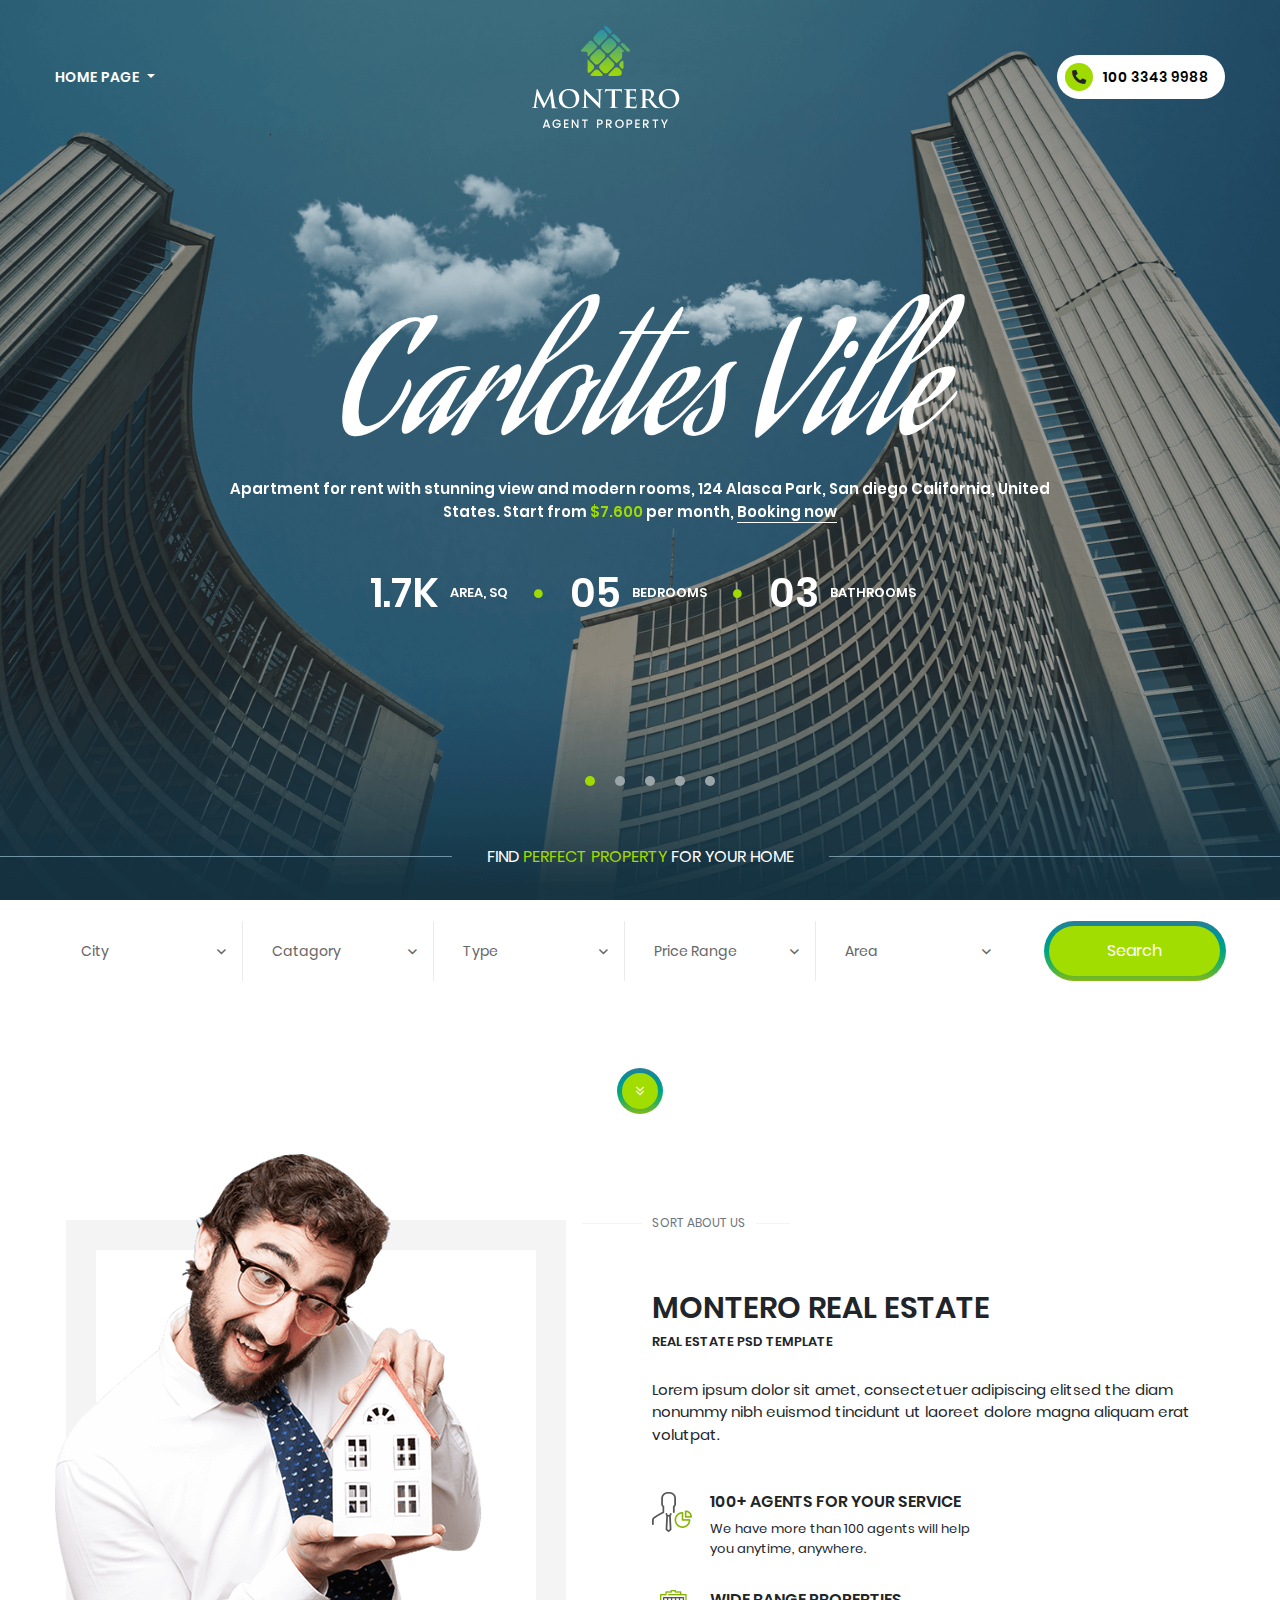
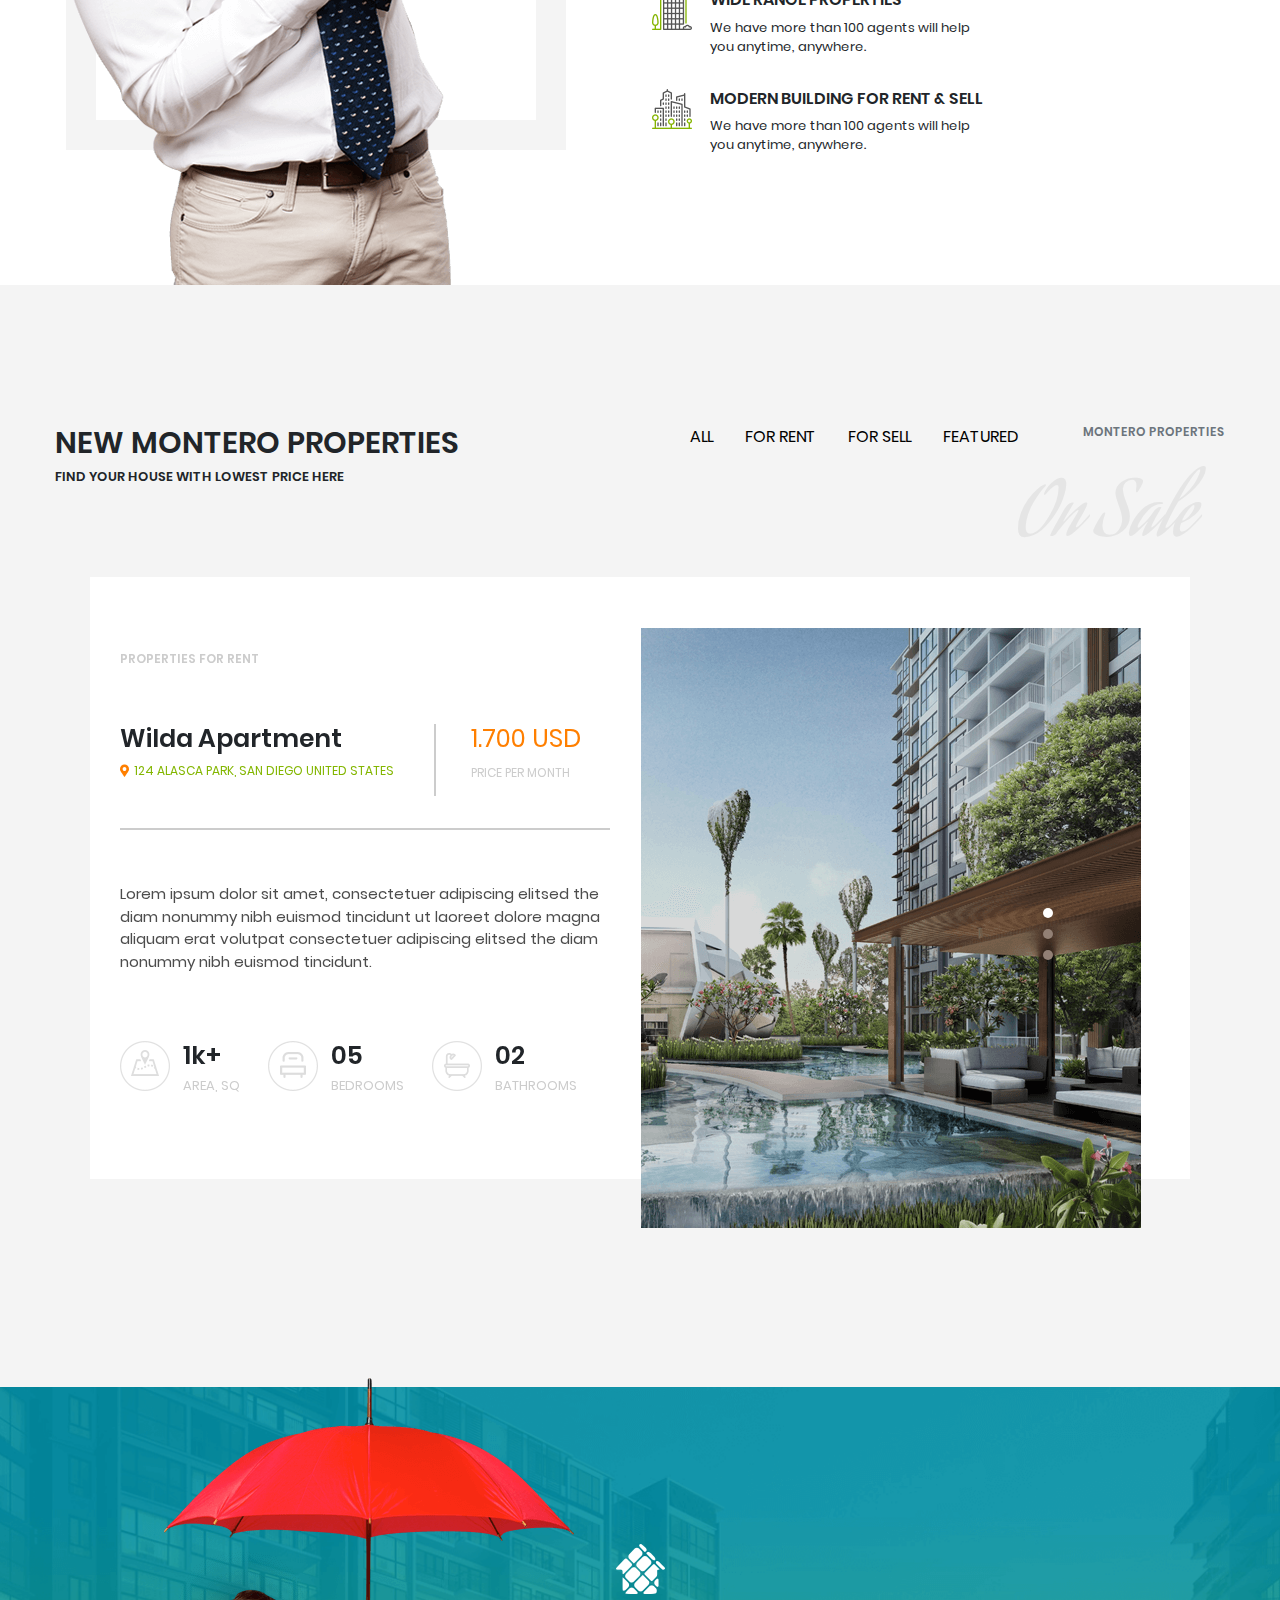
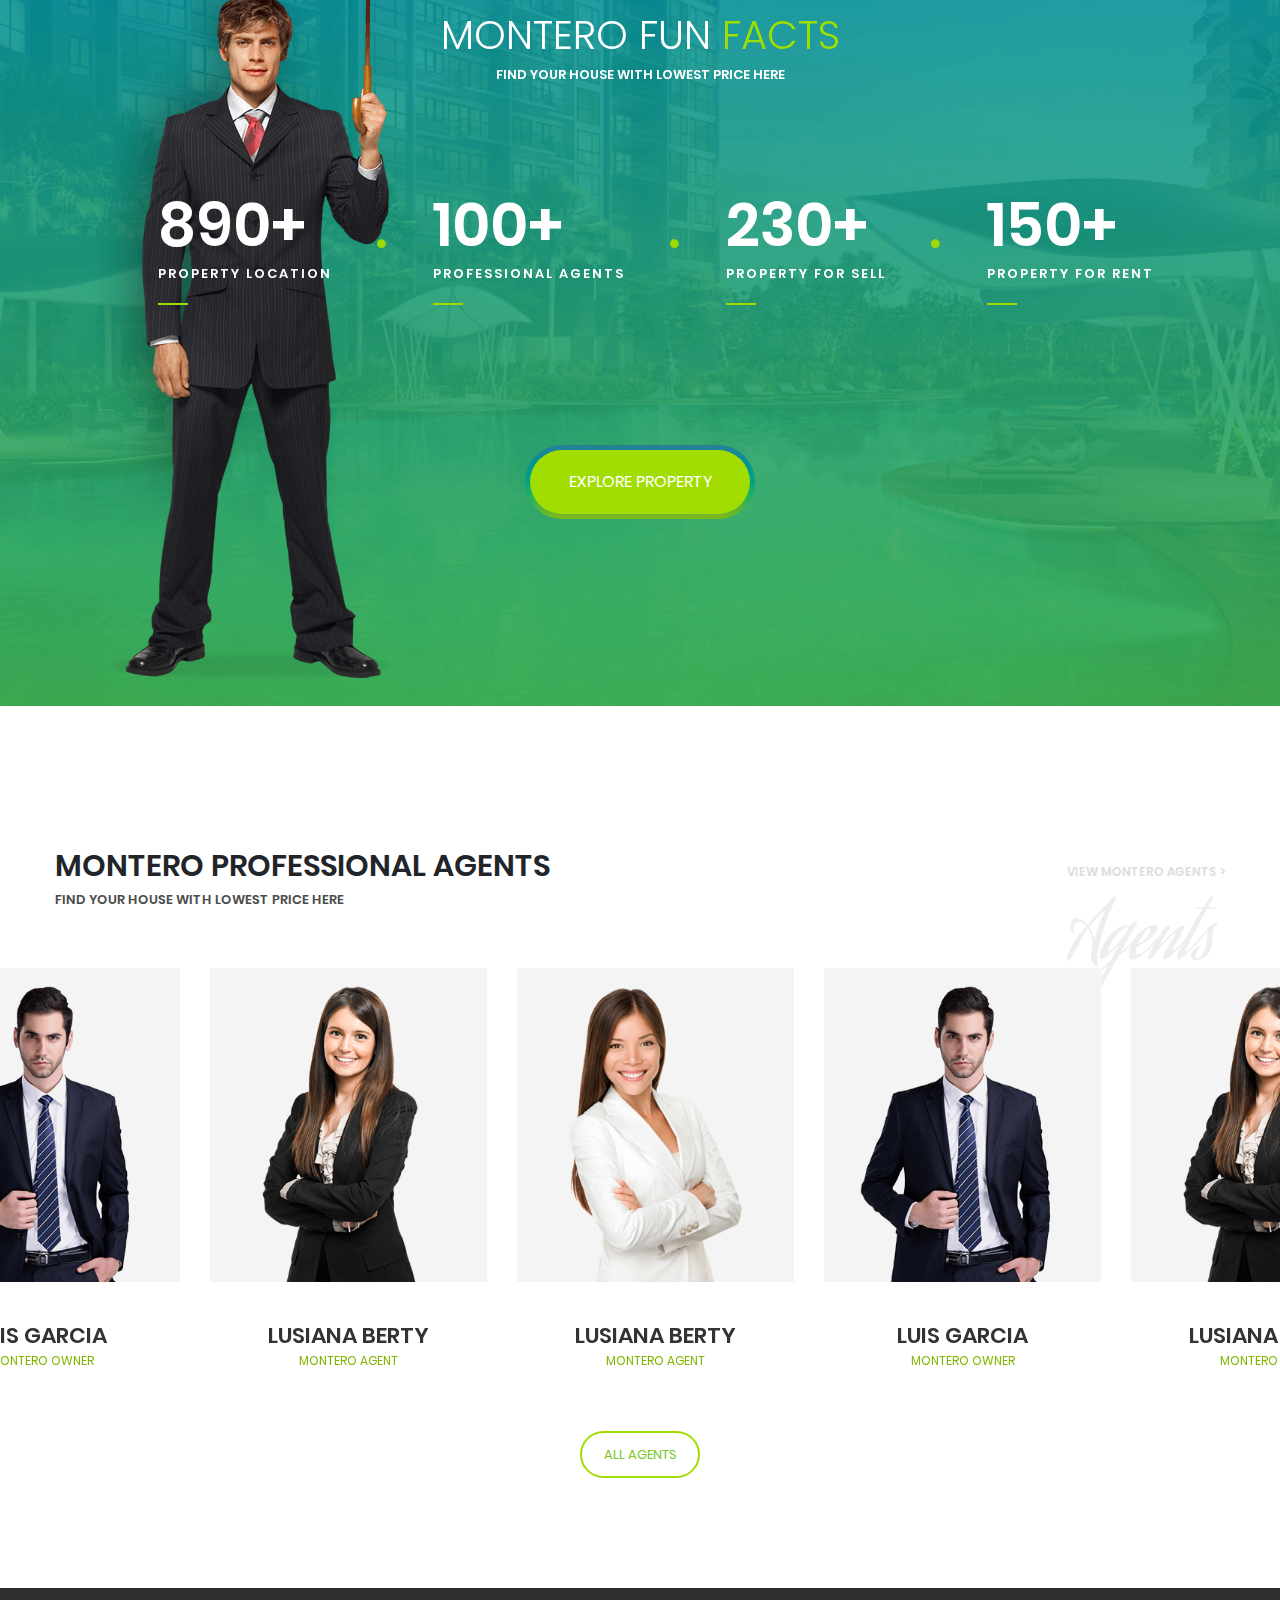
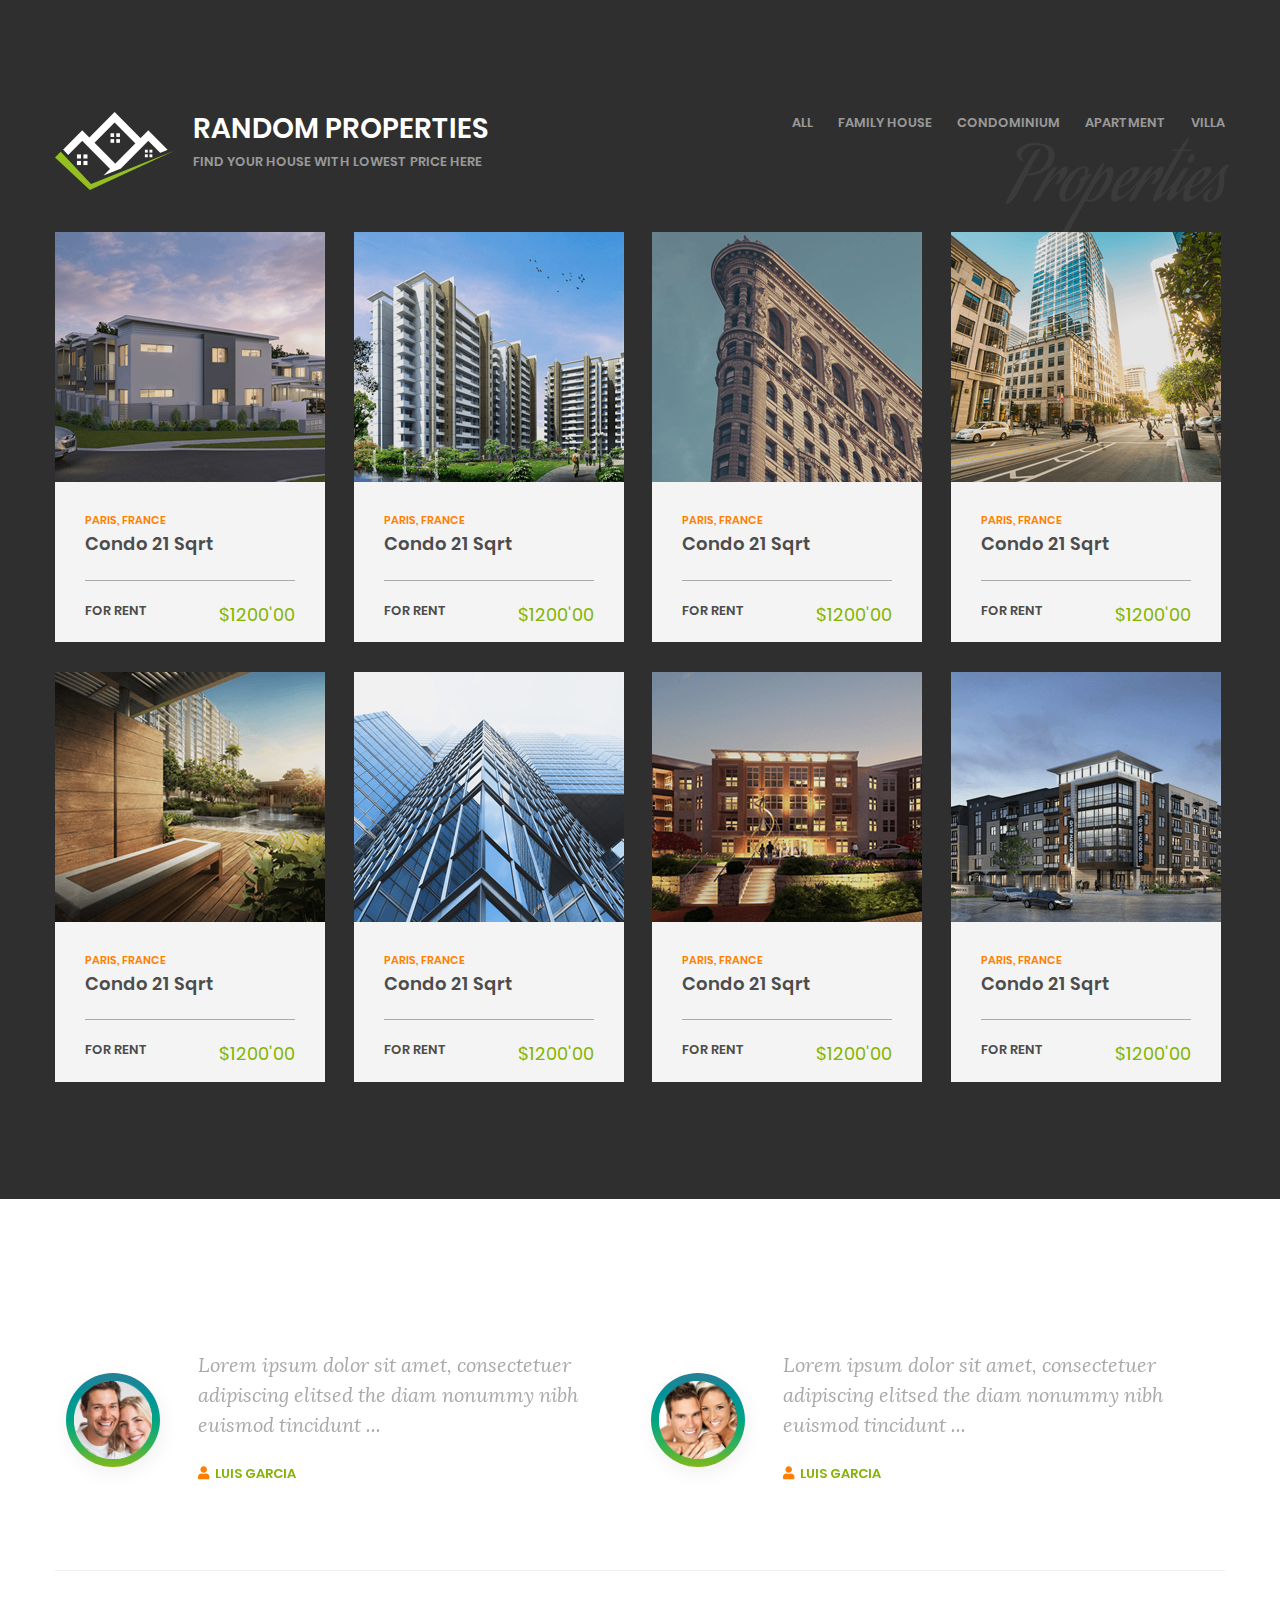
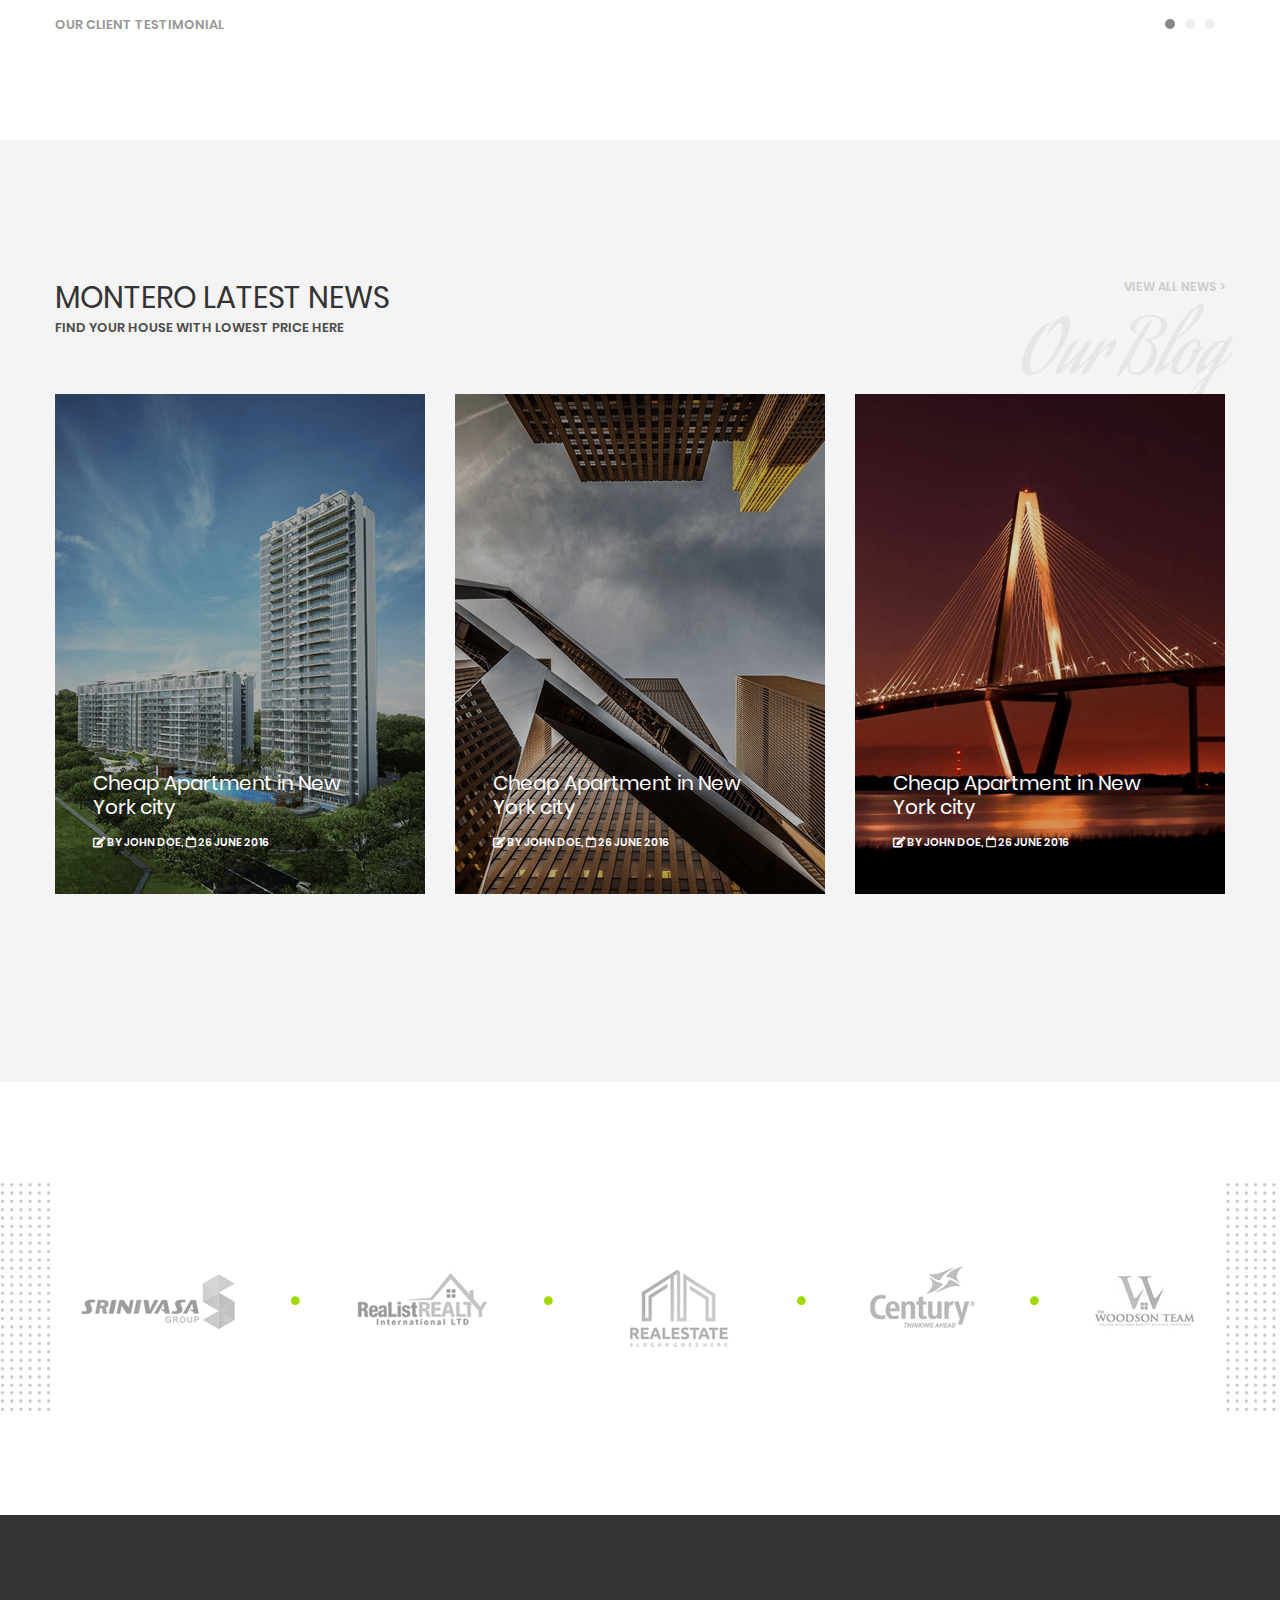
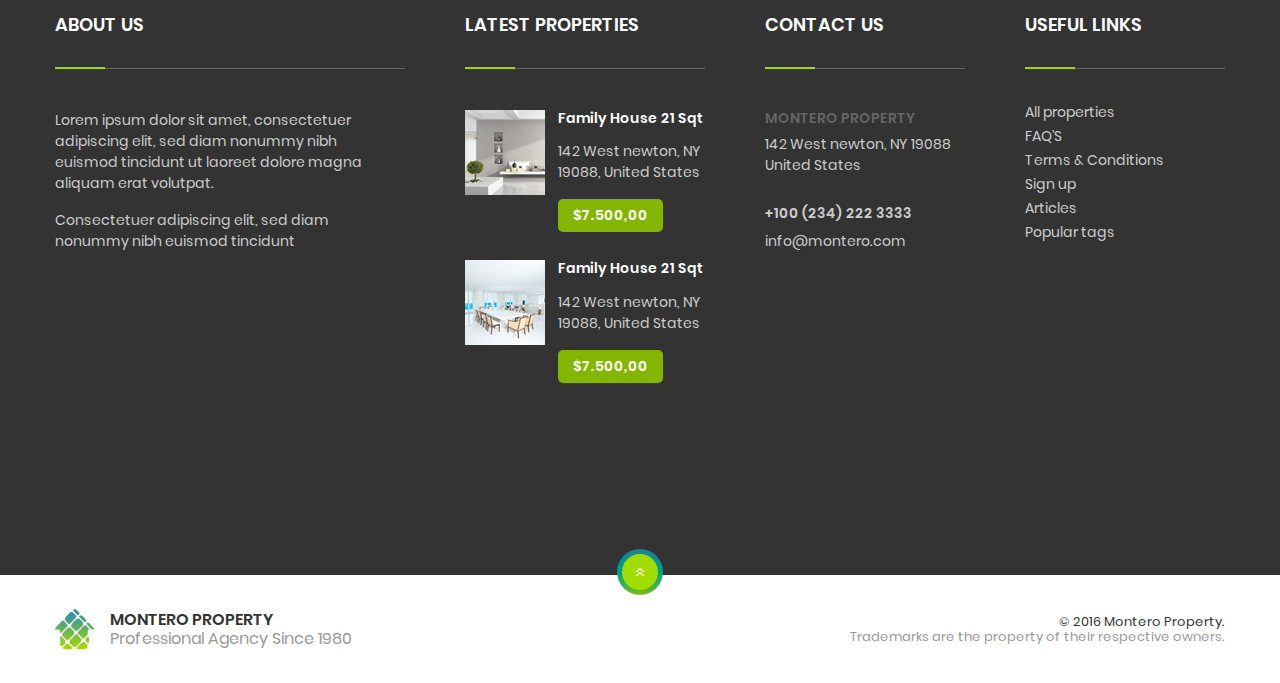
<file: index.html>
<!DOCTYPE html>
<html lang="en">

<head>
    <meta charset="UTF-8">
    <meta http-equiv="X-UA-Compatible" content="IE=edge">
    <meta name="viewport" content="width=device-width, initial-scale=1.0">
    <title>MONTERO</title>
    <link rel="stylesheet" href="./css/bootstrap.min.css">
    <link rel="stylesheet" href="./css/style.css">
    <link rel="stylesheet" href="./fonts/font-awesome/all.css">
    <link rel="stylesheet" href="./fonts/stylesheet.css">
    <link rel="stylesheet" href="./css/slick.css">
    <link rel="stylesheet" href="./css/select2.min.css">
    <link rel="stylesheet" href="./css/mmenu.css">
    <link rel="stylesheet" href="./css/jquery.bxslider.min.css">
</head>

<body>
    <header class="page-block header-bg">
        <div class="container">
            <nav class="header-top d-flex justify-content-between" id="mySidenav">
                <a href="javascript:void(0)" class="closebtn" onclick="closeNav()">&times;</a>
                <div class="dropdown dropdown-btn">
                    <button class="btn btn-secondary dropdown-toggle bg-transparent border-0 shadow-0 semibold"
                        type="button" id="dropdownMenuButton1" data-bs-toggle="dropdown" aria-expanded="false">
                        HOME PAGE
                    </button>
                    <ul class="dropdown-menu bg-transparent border-0" aria-labelledby="dropdownMenuButton1">
                        <li><a class="dropdown-item bg-transparent text-light semibold" href="#about-us">ABOUT US</a>
                        </li>
                        <li><a class="dropdown-item bg-transparent text-light semibold" href="#agent">AGENT &
                                AGENCEIS</a>
                        </li>
                        <li><a class="dropdown-item bg-transparent text-light semibold"
                                href="#properties">PROPERTIES</a></li>
                        <li><a class="dropdown-item bg-transparent text-light semibold" href="#blog">BLOG</a></li>
                        <li><a class="dropdown-item bg-transparent text-light semibold" href="#contact-us">CONTACT
                                US</a></li>
                    </ul>
                </div>
                <div class="header-logo">
                    <a href="#"><img src="./images/logo.png" class="img-fluid" alt="logo"></a>
                </div>
                <div class="header-contact d-flex">
                    <i class="fas fa-phone-alt"></i>
                    <span><a href="tel:10033439988" class="semibold">100 3343 9988</a></span>
                </div>
            </nav>
            <span class="opennav" style="font-size:30px;cursor:pointer" onclick="openNav()">&#9776; </span>
            <div class="slider-header only-slide">
                <div class="header-middle d-flex align-items-center flex-column white">
                    <h1 class="white">Carlottes Ville</h1>
                    <p class="semibold">Apartment for rent with stunning view and modern rooms, 124 Alasca Park, San
                        diego California,
                        United States.
                        Start from <span>$7.600</span> per month, <a href="#" class="white">Booking now</a></p>
                    <ul class="d-flex">
                        <li class="d-flex align-items-center semibold">1.7K <span>AREA, SQ</span></li>
                        <li class="d-flex align-items-center semibold"><i class="fas fa-circle"></i>05
                            <span>BEDROOMS</span>
                        </li>
                        <li class="d-flex align-items-center semibold"><i
                                class="fas fa-circle"></i>03<span>BATHROOMS</span></li>
                    </ul>
                </div>
                <div class="header-middle d-flex align-items-center flex-column white">
                    <h1 class="white">Carlottes Ville</h1>
                    <p class="semibold">Apartment for rent with stunning view and modern rooms, 124 Alasca Park, San
                        diego California,
                        United States.
                        Start from <span>$7.600</span> per month, <a href="#" class="white">Booking now</a></p>
                    <ul class="d-flex">
                        <li class="d-flex align-items-center semibold">1.7K <span>AREA, SQ</span></li>
                        <li class="d-flex align-items-center semibold"><i class="fas fa-circle"></i>05
                            <span>BEDROOMS</span>
                        </li>
                        <li class="d-flex align-items-center semibold"><i
                                class="fas fa-circle"></i>03<span>BATHROOMS</span></li>
                    </ul>
                </div>
                <div class="header-middle d-flex align-items-center flex-column white">
                    <h1 class="white">Carlottes Ville</h1>
                    <p class="semibold">Apartment for rent with stunning view and modern rooms, 124 Alasca Park, San
                        diego California,
                        United States.
                        Start from <span>$7.600</span> per month, <a href="#" class="white">Booking now</a></p>
                    <ul class="d-flex">
                        <li class="d-flex align-items-center semibold">1.7K <span>AREA, SQ</span></li>
                        <li class="d-flex align-items-center semibold"><i class="fas fa-circle"></i>05
                            <span>BEDROOMS</span>
                        </li>
                        <li class="d-flex align-items-center semibold"><i
                                class="fas fa-circle"></i>03<span>BATHROOMS</span></li>
                    </ul>
                </div>
                <div class="header-middle d-flex align-items-center flex-column white">
                    <h1 class="white">Carlottes Ville</h1>
                    <p class="semibold">Apartment for rent with stunning view and modern rooms, 124 Alasca Park, San
                        diego California,
                        United States.
                        Start from <span>$7.600</span> per month, <a href="#" class="white">Booking now</a></p>
                    <ul class="d-flex">
                        <li class="d-flex align-items-center semibold">1.7K <span>AREA, SQ</span></li>
                        <li class="d-flex align-items-center semibold"><i class="fas fa-circle"></i>05
                            <span>BEDROOMS</span>
                        </li>
                        <li class="d-flex align-items-center semibold"><i
                                class="fas fa-circle"></i>03<span>BATHROOMS</span></li>
                    </ul>
                </div>
                <div class="header-middle d-flex align-items-center flex-column white">
                    <h1 class="white">Carlottes Ville</h1>
                    <p class="semibold">Apartment for rent with stunning view and modern rooms, 124 Alasca Park, San
                        diego California,
                        United States.
                        Start from <span>$7.600</span> per month, <a href="#" class="white">Booking now</a></p>
                    <ul class="d-flex">
                        <li class="d-flex align-items-center semibold">1.7K <span>AREA, SQ</span></li>
                        <li class="d-flex align-items-center semibold"><i class="fas fa-circle"></i>05
                            <span>BEDROOMS</span>
                        </li>
                        <li class="d-flex align-items-center semibold"><i
                                class="fas fa-circle"></i>03<span>BATHROOMS</span></li>
                    </ul>
                </div>
            </div>
        </div>
        <div class="header-bottom">
            <div class="bottom-heading">
                <h2 class="m-0 fw-normal lh-0 white">FIND <span>PERFECT PROPERTY</span> FOR YOUR HOME</h2>
            </div>
        </div>
        <div class="container">
            <div class="select-menu-main d-flex justify-content-center">
                <div class="select-menu w-100">
                    <select class="js-example-disabled-results">
                        <option value="one" selected>City</option>
                        <option value="two">Second</option>
                        <option value="three">Third</option>
                    </select>
                    <select class="js-example-disabled-results">
                        <option value="one" selected>Catagory</option>
                        <option value="two">Second</option>
                        <option value="three">Third</option>
                    </select>
                    <select class="js-example-disabled-results">
                        <option value="one" selected>Type</option>
                        <option value="two">Second</option>
                        <option value="three">Third</option>
                    </select>
                    <select class="js-example-disabled-results">
                        <option value="one" selected>Price Range</option>
                        <option value="two">Second</option>
                        <option value="three">Third</option>
                    </select>
                    <select class="js-example-disabled-results">
                        <option value="one" selected>Area</option>
                        <option value="two">Second</option>
                        <option value="three">Third</option>
                    </select>
                </div>
                <div class="search-bg">
                    <div class="search-btn">
                        <a href="#"><button>Search</button></a>
                    </div>
                </div>
            </div>
            <div class="header-bottom-arrow d-flex justify-content-center position-relative">
                <div class="header-bottom-arrow-inner">
                    <a href="#arrow-down"><i class="fal fa-angle-double-down"></i></a>
                    </divc>
                </div>
            </div>
    </header>
    <section class="page-block estate-bg" id="about-us">
        <div class="container">
            <div class="row">
                <div class="col-12 col-lg-6 order-lg-1 order-sm-2 order-2">
                    <div class="right-img">
                        <img src="./images/boywithhome.png" class="img-fluid" alt="boy iamge">
                    </div>
                </div>
                <div class="col-12 col-lg-6 order-lg-2 order-sm-1 order-1">
                    <div class="estate-left-side">
                        <div class="estate-up-text">
                            <span class="text-dark fw-600 text-muted">SORT ABOUT US</span>
                        </div>
                        <div class="estate-middle-text text-dark">
                            <h2 class="semibold">MONTERO REAL ESTATE</h2>
                            <h3 class="semibold">REAL ESTATE PSD TEMPLATE</h3>
                            <p>Lorem ipsum dolor sit amet, consectetuer adipiscing elitsed the diam nonummy nibh euismod
                                tincidunt ut laoreet dolore magna aliquam erat volutpat. </p>
                        </div>
                        <div class="estate-down-list">
                            <div class="estate-down-inner d-flex">
                                <a href="#"><img src="./images/about_first_icon.png" class="img-fluid" alt="img"></a>
                                <div class="estate-img-side-text text-dark">
                                    <h3 class="semibold">100+ AGENTS FOR YOUR SERVICE</h3>
                                    <p>We have more than 100 agents will help you anytime, anywhere.</p>
                                </div>
                            </div>
                            <div class="estate-down-inner d-flex">
                                <a href="#"><img src="./images/about_second_icon.png" class="img-fluid" alt="img"></a>
                                <div class="estate-img-side-text text-dark">
                                    <h3 class="semibold">WIDE RANGE PROPERTIES</h3>
                                    <p>We have more than 100 agents will help you anytime, anywhere.</p>
                                </div>
                            </div>
                            <div class="estate-down-inner d-flex">
                                <a href="#"><img src="./images/about_third_icon.png" class="img-fluid" alt="img"></a>
                                <div class="estate-img-side-text text-dark">
                                    <h3 class="semibold">MODERN BUILDING FOR RENT & SELL</h3>
                                    <p>We have more than 100 agents will help you anytime, anywhere.</p>
                                </div>
                            </div>
                        </div>
                    </div>
                </div>
            </div>
        </div>
    </section>
    <section class="page-block properties-bg">
        <div class="container">
            <div class="properties-up-side d-flex justify-content-between">
                <div class="properties-heading-left">
                    <h3 class="semibold">NEW MONTERO PROPERTIES</h3>
                    <h4 class="semibold">FIND YOUR HOUSE WITH LOWEST PRICE HERE</h4>
                </div>
                <div class="properties-heading-right d-flex">
                    <ul class="d-flex medium">
                        <li class="m-0"><a href="#">ALL</a></li>
                        <li><a href="#">FOR RENT</a></li>
                        <li><a href="#">FOR SELL</a></li>
                        <li><a href="#">FEATURED</a></li>
                    </ul>
                    <div class="li-side-text">
                        <h5 class="semibold text-muted">MONTERO PROPERTIES</h5>
                        <span>On Sale</span>
                    </div>
                </div>
            </div>
        </div>
        <div class="properties-bottom-main">
            <div class="properties-slider-main d-flex">
                <div class="properties-bottom w-50">
                    <div class="properties-bottom-up-text semibold">
                        PROPERTIES FOR RENT
                    </div>
                    <div class="properties-bottom-heading-main d-flex">
                        <div class="properties-bottom-heading">
                            <h3 class="semibold">Wilda Apartment</h3>
                            <p class="medium"><i class="fas fa-map-marker-alt"></i>124 ALASCA PARK, SAN DIEGO UNITED
                                STATES</p>
                        </div>
                        <div class="properties-price">
                            <h4>1.700 USD</h4>
                            <span class="medium">PRICE PER MONTH</span>
                        </div>
                    </div>
                    <div class="properties-bottom-pr">
                        <p>Lorem ipsum dolor sit amet, consectetuer adipiscing elitsed the diam nonummy nibh euismod
                            tincidunt ut laoreet dolore magna aliquam erat volutpat consectetuer adipiscing elitsed
                            the
                            diam
                            nonummy nibh euismod tincidunt. </p>
                    </div>
                    <ul class="d-flex">
                        <li class="d-flex justify-content-center align-items-center">
                            <a href="#"><img src="./images/property_first_icon.png" class="img-fluid" alt="image"></a>
                            <div class="properties-icon-text">
                                <p class="semibold lh-0 m-0">1k+</p>
                                <span class="medium">AREA, SQ</span>
                            </div>
                        </li>
                        <li class="d-flex justify-content-center align-items-center">
                            <a href="#"><img src="./images/property_second_icon.png" class="img-fluid" alt="image"></a>
                            <div class="properties-icon-text">
                                <p class="semibold lh-0 m-0">05</p>
                                <span class="medium">BEDROOMS</span>
                            </div>
                        </li>
                        <li class="d-flex justify-content-center align-items-center">
                            <a href="#"><img src="./images/property_third_icon.png" class="img-fluid" alt="image"></a>
                            <div class="properties-icon-text">
                                <p class="semibold lh-0 m-0">02</p>
                                <span class="medium">BATHROOMS</span>
                            </div>
                        </li>
                    </ul>
                </div>
                <div class="properties-bottom-right">
                    <div class="properties-vertical-slider">
                        <a href="#"><img src="./images/slider_img.png" class="img-fluid" alt="slider-image"></a>
                    </div>
                    <div class="properties-vertical-slider">
                        <a href="#"><img src="./images/slider_img.png" class="img-fluid" alt="slider-image"></a>
                    </div>
                    <div class="properties-vertical-slider">
                        <a href="#"><img src="./images/slider_img.png" class="img-fluid" alt="slider-image"></a>
                    </div>
                </div>
            </div>
            <div class="properties-slider-main d-flex">
                <div class="properties-bottom w-50">
                    <div class="properties-bottom-up-text semibold">
                        PROPERTIES FOR RENT
                    </div>
                    <div class="properties-bottom-heading-main d-flex">
                        <div class="properties-bottom-heading">
                            <h3 class="semibold">Wilda Apartment</h3>
                            <p class="medium"><i class="fas fa-map-marker-alt"></i>124 ALASCA PARK, SAN DIEGO UNITED
                                STATES</p>
                        </div>
                        <div class="properties-price">
                            <h4>1.700 USD</h4>
                            <span class="medium">PRICE PER MONTH</span>
                        </div>
                    </div>
                    <div class="properties-bottom-pr">
                        <p>Lorem ipsum dolor sit amet, consectetuer adipiscing elitsed the diam nonummy nibh euismod
                            tincidunt ut laoreet dolore magna aliquam erat volutpat consectetuer adipiscing elitsed
                            the
                            diam
                            nonummy nibh euismod tincidunt. </p>
                    </div>
                    <ul class="d-flex">
                        <li class="d-flex justify-content-center align-items-center">
                            <a href="#"><img src="./images/property_first_icon.png" class="img-fluid" alt="image"></a>
                            <div class="properties-icon-text">
                                <p class="semibold lh-0 m-0">1k+</p>
                                <span class="medium">AREA, SQ</span>
                            </div>
                        </li>
                        <li class="d-flex justify-content-center align-items-center">
                            <a href="#"><img src="./images/property_second_icon.png" class="img-fluid" alt="image"></a>
                            <div class="properties-icon-text">
                                <p class="semibold lh-0 m-0">05</p>
                                <span class="medium">BEDROOMS</span>
                            </div>
                        </li>
                        <li class="d-flex justify-content-center align-items-center">
                            <a href="#"><img src="./images/property_third_icon.png" class="img-fluid" alt="image"></a>
                            <div class="properties-icon-text">
                                <p class="semibold lh-0 m-0">02</p>
                                <span class="medium">BATHROOMS</span>
                            </div>
                        </li>
                    </ul>
                </div>
                <div class="properties-bottom-right">
                    <div class="properties-vertical-slider">
                        <a href="#"><img src="./images/slider_img.png" class="img-fluid" alt="slider-image"></a>
                    </div>
                    <div class="properties-vertical-slider">
                        <a href="#"><img src="./images/slider_img.png" class="img-fluid" alt="slider-image"></a>
                    </div>
                    <div class="properties-vertical-slider">
                        <a href="#"><img src="./images/slider_img.png" class="img-fluid" alt="slider-image"></a>
                    </div>
                </div>
            </div>
        </div>
    </section>
    <section class="page-block funfact-bg" id="arrow-down">
        <div class="container">
            <div class="funfact-boy">
                <a href="#"><img src="./images/fact_boy_img.png" class="img-fluid" alt="boy with umbrela"></a>
            </div>
            <div class="funfact-logo">
                <a href="#"><img src="./images/fun_fact_logo.png" class="img-fluid m-auto" alt="logo"></a>
                <h2 class="white">MONTERO FUN <span>FACTS</span></h2>
                <h6 class="white semibold">FIND YOUR HOUSE WITH LOWEST PRICE HERE</h6>
            </div>
            <div class="funfact-middle">
                <ul class="d-flex justify-content-center">
                    <li class="m-0">
                        <span class="semibold white">890+</span>
                        <p class="semibold white">PROPERTY LOCATION</p>
                    </li>
                    <li class="d-flex align-items-center">
                        <i class="fas fa-circle"></i>
                        <div class="funfact-inner-side-text">
                            <span class="semibold white">100+</span>
                            <p class="semibold white">PROFESSIONAL AGENTS</p>
                        </div>
                    </li>
                    <li class="d-flex align-items-center">
                        <i class="fas fa-circle"></i>
                        <div class="funfact-inner-side-text">
                            <span class="semibold white">230+</span>
                            <p class="semibold white">PROPERTY FOR SELL</p>
                        </div>
                    </li>
                    <li class="d-flex align-items-center">
                        <i class="fas fa-circle"></i>
                        <div class="funfact-inner-side-text">
                            <span class="semibold white">150+</span>
                            <p class="semibold white">PROPERTY FOR RENT</p>
                        </div>
                    </li>
                </ul>
            </div>
            <div class="funfact-search-bg">
                <div class="funfact-search-btn">
                    <a href="#"><button>EXPLORE PROPERTY</button></a>
                </div>
            </div>
        </div>
    </section>
    <section class="page-block agent-bg">
        <div class="container">
            <div class="agent-up-side d-flex justify-content-between" id="agent">
                <div class="agent-heading-left">
                    <h3 class="semibold">MONTERO PROFESSIONAL AGENTS</h3>
                    <h4 class="semibold">FIND YOUR HOUSE WITH LOWEST PRICE HERE</h4>
                </div>
                <div class="agent-heading-right">
                    <div class="li-side-text">
                        <h5 class="semibold">VIEW MONTERO AGENTS ></h5>
                    </div>
                    <span>Agents</span>
                </div>
            </div>
        </div>
        <div class="agent-slider">
            <div class="agent-slider-inner d-flex ">
                <div class="agent-slider-content">
                    <div class="agent-img-main">
                        <a href="#"><img src="./images/agent_1.png" class="img-fluid" alt="slider image"></a>
                        <div class="agent-contact-main">
                            <div class="agent-contact-bg">
                                <div class="agent-contact">
                                    <span><a href="tel:10033439988" class="semibold">100 3343 9988</a></span>
                                </div>
                            </div>
                        </div>
                    </div>
                    <div class="slider-content-text text-center">
                        <h6 class="semibold">LUSIANA BERTY</h6>
                        <span class="medium">MONTERO AGENT</span>
                    </div>
                </div>
                <div class="agent-slider-content">
                    <div class="agent-img-main">
                        <a href="#"><img src="./images/agent_2.png" class="img-fluid" alt="slider image"></a>
                        <div class="agent-contact-main">
                            <div class="agent-contact-bg">
                                <div class="agent-contact">
                                    <span><a href="tel:10033439988" class="semibold">100 3343 9988</a></span>
                                </div>
                            </div>
                        </div>
                    </div>
                    <div class="slider-content-text text-center">
                        <h6 class="semibold">LUIS GARCIA</h6>
                        <span class="medium">MONTERO OWNER</span>
                    </div>
                </div>
                <div class="agent-slider-content">
                    <div class="agent-img-main">
                        <a href="#"><img src="./images/agent_3.png" class="img-fluid" alt="slider image"></a>
                        <div class="agent-contact-main">
                            <div class="agent-contact-bg">
                                <div class="agent-contact">
                                    <span><a href="tel:10033439988" class="semibold">100 3343 9988</a></span>
                                </div>
                            </div>
                        </div>
                    </div>
                    <div class="slider-content-text text-center">
                        <h6 class="semibold">LUSIANA BERTY</h6>
                        <span class="medium">MONTERO AGENT</span>
                    </div>
                </div>
                <div class="agent-slider-content">
                    <div class="agent-img-main">
                        <a href="#"><img src="./images/agent_1.png" class="img-fluid" alt="slider image"></a>
                        <div class="agent-contact-main">
                            <div class="agent-contact-bg">
                                <div class="agent-contact">
                                    <span><a href="tel:10033439988" class="semibold">100 3343 9988</a></span>
                                </div>
                            </div>
                        </div>
                    </div>
                    <div class="slider-content-text text-center">
                        <h6 class="semibold">LUSIANA BERTY</h6>
                        <span class="medium">MONTERO AGENT</span>
                    </div>
                </div>
                <div class="agent-slider-content">
                    <div class="agent-img-main">
                        <a href="#"><img src="./images/agent_2.png" class="img-fluid" alt="slider image"></a>
                        <div class="agent-contact-main">
                            <div class="agent-contact-bg">
                                <div class="agent-contact">
                                    <span><a href="tel:10033439988" class="semibold">100 3343 9988</a></span>
                                </div>
                            </div>
                        </div>
                    </div>
                    <div class="slider-content-text text-center">
                        <h6 class="semibold">LUIS GARCIA</h6>
                        <span class="medium">MONTERO OWNER</span>
                    </div>
                </div>
                <div class="agent-slider-content">
                    <div class="agent-img-main">
                        <a href="#"><img src="./images/agent_3.png" class="img-fluid" alt="slider image"></a>
                        <div class="agent-contact-main">
                            <div class="agent-contact-bg">
                                <div class="agent-contact">
                                    <span><a href="tel:10033439988" class="semibold">100 3343 9988</a></span>
                                </div>
                            </div>
                        </div>
                    </div>
                    <div class="slider-content-text text-center">
                        <h6 class="semibold">LUSIANA BERTY</h6>
                        <span class="medium">MONTERO AGENT</span>
                    </div>
                </div>
            </div>
        </div>
        <div class="agent-btn container">
            <a href="#"><button class="medium">ALL AGENTS</button></a>
        </div>
    </section>
    <section class="page-block random-bg" id="properties">
        <div class="container">
            <div class="random-top d-flex justify-content-between">
                <div class="random-top-left d-flex">
                    <div class="random-logo">
                        <a href="#"><img src="./images/random_property_logo.png" class="img-fluid"
                                alt="Random-logo"></a>
                    </div>
                    <div class="random-logo-text">
                        <h3 class="white semibold">RANDOM PROPERTIES</h3>
                        <H6 class="semibold">FIND YOUR HOUSE WITH LOWEST PRICE HERE</H6>
                    </div>
                </div>
                <div class="random-top-right">
                    <ul class="d-flex semibold">
                        <li><a href="#" class="m-0">ALL</a></li>
                        <li><a href="#">FAMILY HOUSE</a></li>
                        <li><a href="#">CONDOMINIUM</a></li>
                        <li><a href="#">APARTMENT</a></li>
                        <li><a href="#">VILLA</a></li>
                    </ul>
                    <h5>Properties</h5>
                </div>
            </div>
            <div class="random-bottom">
                <div class="row">
                    <div class="col-3 col-lg-3 random-rs">
                        <div class="random-card-img position-relative">
                            <a href="#"><img src="./images/random_property_first_img.png" alt="image"></a>
                            <div class="card-img-text-main">
                                <div class="card-img-text">
                                    <h6 class="semibold">PARIS, FRANCE</h6>
                                    <h5 class="semibold">Condo 21 Sqrt</h5>
                                </div>
                                <div class="card-img-bottom-text d-flex justify-content-between">
                                    <p class="semibold">FOR RENT</p>
                                    <span>$1200'00</span>
                                </div>
                            </div>
                            <div class="card-overlay">
                                <div class="random-card-overlay-main position-absolute">
                                    <div class="random-card-overlay position-relative">
                                        <div class="card-img-text-overlay">
                                            <h6 class="medium white">PARIS, FRANCE</h6>
                                            <h5 class="semibold white">Condo 21 Sqrt</h5>
                                        </div>
                                        <ul>
                                            <li><a href="#" class="white medium">SQUARE FEET<i
                                                        class="fas fa-chevron-right"></i><span
                                                        class="semibold text-right">1200</span></a></li>
                                            <li><a href="#" class="white medium">BEDROOMS<i
                                                        class="fas fa-chevron-right"></i><span
                                                        class="semibold text-right">6</span></a></li>
                                            <li><a href="#" class="white medium">BATHROOMS<i
                                                        class="fas fa-chevron-right"></i><span
                                                        class="semibold text-right">2</span></a></li>
                                        </ul>
                                        <div class="random-overlay-vertical-text">
                                            <h5 class="semibold white">PROPERTIES FACILITIES</h5>
                                        </div>
                                    </div>
                                    <div
                                        class="random-card-overlay-bottom d-flex justify-content-between align-items-center">
                                        <h6 class="semibold lh-0"><span>AGENT : </span>LUIS GARCIA</h6>
                                        <a href="#"><i
                                            class="fas fa-phone-alt d-flex justify-content-center align-items-center white"></i></a>
                                    </div>
                                </div>
                            </div>
                        </div>
                    </div>
                    <div class="col-3  col-lg-3 random-rs">
                        <div class="random-card-img position-relative">
                            <a href="#"><img src="./images/random_property_second_img.png" alt="image"></a>
                            <div class="card-img-text-main">
                                <div class="card-img-text">
                                    <h6 class="semibold">PARIS, FRANCE</h6>
                                    <h5 class="semibold">Condo 21 Sqrt</h5>
                                </div>
                                <div class="card-img-bottom-text d-flex justify-content-between">
                                    <p class="semibold">FOR RENT</p>
                                    <span>$1200'00</span>
                                </div>
                            </div>
                            <div class="card-overlay">
                                <div class="random-card-overlay-main position-absolute">
                                    <div class="random-card-overlay position-relative">
                                        <div class="card-img-text-overlay">
                                            <h6 class="medium white">PARIS, FRANCE</h6>
                                            <h5 class="semibold white">Condo 21 Sqrt</h5>
                                        </div>
                                        <ul>
                                            <li><a href="#" class="white medium">SQUARE FEET<i
                                                        class="fas fa-chevron-right"></i><span
                                                        class="semibold text-right">1200</span></a></li>
                                            <li><a href="#" class="white medium">BEDROOMS<i
                                                        class="fas fa-chevron-right"></i><span
                                                        class="semibold text-right">6</span></a></li>
                                            <li><a href="#" class="white medium">BATHROOMS<i
                                                        class="fas fa-chevron-right"></i><span
                                                        class="semibold text-right">2</span></a></li>
                                        </ul>
                                        <div class="random-overlay-vertical-text">
                                            <h5 class="semibold white">PROPERTIES FACILITIES</h5>
                                        </div>
                                    </div>
                                    <div
                                        class="random-card-overlay-bottom d-flex justify-content-between align-items-center">
                                        <h6 class="semibold lh-0"><span>AGENT : </span>LUIS GARCIA</h6>
                                        <a href="#"><i
                                            class="fas fa-phone-alt d-flex justify-content-center align-items-center white"></i></a>
                                    </div>
                                </div>
                            </div>
                        </div>
                    </div>
                    <div class="col-3  col-lg-3 random-rs">
                        <div class="random-card-img position-relative">
                            <a href="#"><img src="./images/random_property_third_img.png" alt="image"></a>
                            <div class="card-img-text-main">
                                <div class="card-img-text">
                                    <h6 class="semibold">PARIS, FRANCE</h6>
                                    <h5 class="semibold">Condo 21 Sqrt</h5>
                                </div>
                                <div class="card-img-bottom-text d-flex justify-content-between">
                                    <p class="semibold">FOR RENT</p>
                                    <span>$1200'00</span>
                                </div>
                            </div>
                            <div class="card-overlay">
                                <div class="random-card-overlay-main position-absolute">
                                    <div class="random-card-overlay position-relative">
                                        <div class="card-img-text-overlay">
                                            <h6 class="medium white">PARIS, FRANCE</h6>
                                            <h5 class="semibold white">Condo 21 Sqrt</h5>
                                        </div>
                                        <ul>
                                            <li><a href="#" class="white medium">SQUARE FEET<i
                                                        class="fas fa-chevron-right"></i><span
                                                        class="semibold text-right">1200</span></a></li>
                                            <li><a href="#" class="white medium">BEDROOMS<i
                                                        class="fas fa-chevron-right"></i><span
                                                        class="semibold text-right">6</span></a></li>
                                            <li><a href="#" class="white medium">BATHROOMS<i
                                                        class="fas fa-chevron-right"></i><span
                                                        class="semibold text-right">2</span></a></li>
                                        </ul>
                                        <div class="random-overlay-vertical-text">
                                            <h5 class="semibold white">PROPERTIES FACILITIES</h5>
                                        </div>
                                    </div>
                                    <div
                                        class="random-card-overlay-bottom d-flex justify-content-between align-items-center">
                                        <h6 class="semibold lh-0"><span>AGENT : </span>LUIS GARCIA</h6>
                                        <a href="#"><i
                                            class="fas fa-phone-alt d-flex justify-content-center align-items-center white"></i></a>
                                    </div>
                                </div>
                            </div>
                        </div>
                    </div>
                    <div class="col-3 col-lg-3 random-rs">
                        <div class="random-card-img position-relative">
                            <a href="#"><img src="./images/random_property_fourth_img.png" alt="image"></a>
                            <div class="card-img-text-main">
                                <div class="card-img-text">
                                    <h6 class="semibold">PARIS, FRANCE</h6>
                                    <h5 class="semibold">Condo 21 Sqrt</h5>
                                </div>
                                <div class="card-img-bottom-text d-flex justify-content-between">
                                    <p class="semibold">FOR RENT</p>
                                    <span>$1200'00</span>
                                </div>
                            </div>
                            <div class="card-overlay">
                                <div class="random-card-overlay-main position-absolute">
                                    <div class="random-card-overlay position-relative">
                                        <div class="card-img-text-overlay">
                                            <h6 class="medium white">PARIS, FRANCE</h6>
                                            <h5 class="semibold white">Condo 21 Sqrt</h5>
                                        </div>
                                        <ul>
                                            <li><a href="#" class="white medium">SQUARE FEET<i
                                                        class="fas fa-chevron-right"></i><span
                                                        class="semibold text-right">1200</span></a></li>
                                            <li><a href="#" class="white medium">BEDROOMS<i
                                                        class="fas fa-chevron-right"></i><span
                                                        class="semibold text-right">6</span></a></li>
                                            <li><a href="#" class="white medium">BATHROOMS<i
                                                        class="fas fa-chevron-right"></i><span
                                                        class="semibold text-right">2</span></a></li>
                                        </ul>
                                        <div class="random-overlay-vertical-text">
                                            <h5 class="semibold white">PROPERTIES FACILITIES</h5>
                                        </div>
                                    </div>
                                    <div
                                        class="random-card-overlay-bottom d-flex justify-content-between align-items-center">
                                        <h6 class="semibold lh-0"><span>AGENT : </span>LUIS GARCIA</h6>
                                        <a href="#"><i
                                            class="fas fa-phone-alt d-flex justify-content-center align-items-center white"></i></a>
                                    </div>
                                </div>
                            </div>
                        </div>
                    </div>
                    <div class="col-3 col-lg-3 random-rs">
                        <div class="random-card-img position-relative">
                            <a href="#"><img src="./images/random_property_fifth_img.png" alt="image"></a>
                            <div class="card-img-text-main">
                                <div class="card-img-text">
                                    <h6 class="semibold">PARIS, FRANCE</h6>
                                    <h5 class="semibold">Condo 21 Sqrt</h5>
                                </div>
                                <div class="card-img-bottom-text d-flex justify-content-between">
                                    <p class="semibold">FOR RENT</p>
                                    <span>$1200'00</span>
                                </div>
                            </div>
                            <div class="card-overlay">
                                <div class="random-card-overlay-main position-absolute">
                                    <div class="random-card-overlay position-relative">
                                        <div class="card-img-text-overlay">
                                            <h6 class="medium white">PARIS, FRANCE</h6>
                                            <h5 class="semibold white">Condo 21 Sqrt</h5>
                                        </div>
                                        <ul>
                                            <li><a href="#" class="white medium">SQUARE FEET<i
                                                        class="fas fa-chevron-right"></i><span
                                                        class="semibold text-right">1200</span></a></li>
                                            <li><a href="#" class="white medium">BEDROOMS<i
                                                        class="fas fa-chevron-right"></i><span
                                                        class="semibold text-right">6</span></a></li>
                                            <li><a href="#" class="white medium">BATHROOMS<i
                                                        class="fas fa-chevron-right"></i><span
                                                        class="semibold text-right">2</span></a></li>
                                        </ul>
                                        <div class="random-overlay-vertical-text">
                                            <h5 class="semibold white">PROPERTIES FACILITIES</h5>
                                        </div>
                                    </div>
                                    <div
                                        class="random-card-overlay-bottom d-flex justify-content-between align-items-center">
                                        <h6 class="semibold lh-0"><span>AGENT : </span>LUIS GARCIA</h6>
                                        <a href="#"><i
                                            class="fas fa-phone-alt d-flex justify-content-center align-items-center white"></i></a>
                                    </div>
                                </div>
                            </div>
                        </div>
                    </div>
                    <div class="col-3 col-lg-3 random-rs">
                        <div class="random-card-img position-relative">
                            <a href="#"><img src="./images/random_property_sixth_img.png" alt="image"></a>
                            <div class="card-img-text-main">
                                <div class="card-img-text">
                                    <h6 class="semibold">PARIS, FRANCE</h6>
                                    <h5 class="semibold">Condo 21 Sqrt</h5>
                                </div>
                                <div class="card-img-bottom-text d-flex justify-content-between">
                                    <p class="semibold">FOR RENT</p>
                                    <span>$1200'00</span>
                                </div>
                            </div>
                            <div class="card-overlay">
                                <div class="random-card-overlay-main position-absolute">
                                    <div class="random-card-overlay position-relative">
                                        <div class="card-img-text-overlay">
                                            <h6 class="medium white">PARIS, FRANCE</h6>
                                            <h5 class="semibold white">Condo 21 Sqrt</h5>
                                        </div>
                                        <ul>
                                            <li><a href="#" class="white medium">SQUARE FEET<i
                                                        class="fas fa-chevron-right"></i><span
                                                        class="semibold text-right">1200</span></a></li>
                                            <li><a href="#" class="white medium">BEDROOMS<i
                                                        class="fas fa-chevron-right"></i><span
                                                        class="semibold text-right">6</span></a></li>
                                            <li><a href="#" class="white medium">BATHROOMS<i
                                                        class="fas fa-chevron-right"></i><span
                                                        class="semibold text-right">2</span></a></li>
                                        </ul>
                                        <div class="random-overlay-vertical-text">
                                            <h5 class="semibold white">PROPERTIES FACILITIES</h5>
                                        </div>
                                    </div>
                                    <div
                                        class="random-card-overlay-bottom d-flex justify-content-between align-items-center">
                                        <h6 class="semibold lh-0"><span>AGENT : </span>LUIS GARCIA</h6>
                                        <a href="#"><i
                                            class="fas fa-phone-alt d-flex justify-content-center align-items-center white"></i></a>
                                    </div>
                                </div>
                            </div>
                        </div>
                    </div>
                    <div class="col-3 col-lg-3 random-rs">
                        <div class="random-card-img position-relative">
                            <a href="#"><img src="./images/random_property_seventh_img.png" alt="image"></a>
                            <div class="card-img-text-main">
                                <div class="card-img-text">
                                    <h6 class="semibold">PARIS, FRANCE</h6>
                                    <h5 class="semibold">Condo 21 Sqrt</h5>
                                </div>
                                <div class="card-img-bottom-text d-flex justify-content-between">
                                    <p class="semibold">FOR RENT</p>
                                    <span>$1200'00</span>
                                </div>
                            </div>
                            <div class="card-overlay">
                                <div class="random-card-overlay-main position-absolute">
                                    <div class="random-card-overlay position-relative">
                                        <div class="card-img-text-overlay">
                                            <h6 class="medium white">PARIS, FRANCE</h6>
                                            <h5 class="semibold white">Condo 21 Sqrt</h5>
                                        </div>
                                        <ul>
                                            <li><a href="#" class="white medium">SQUARE FEET<i
                                                        class="fas fa-chevron-right"></i><span
                                                        class="semibold text-right">1200</span></a></li>
                                            <li><a href="#" class="white medium">BEDROOMS<i
                                                        class="fas fa-chevron-right"></i><span
                                                        class="semibold text-right">6</span></a></li>
                                            <li><a href="#" class="white medium">BATHROOMS<i
                                                        class="fas fa-chevron-right"></i><span
                                                        class="semibold text-right">2</span></a></li>
                                        </ul>
                                        <div class="random-overlay-vertical-text">
                                            <h5 class="semibold white">PROPERTIES FACILITIES</h5>
                                        </div>
                                    </div>
                                    <div
                                        class="random-card-overlay-bottom d-flex justify-content-between align-items-center">
                                        <h6 class="semibold lh-0"><span>AGENT : </span>LUIS GARCIA</h6>
                                        <a href="#"><i
                                            class="fas fa-phone-alt d-flex justify-content-center align-items-center white"></i></a>
                                    </div>
                                </div>
                            </div>
                        </div>
                    </div>
                    <div class="col-3 col-lg-3 random-rs">
                        <div class="random-card-img position-relative">
                            <a href="#"><img src="./images/random_property_eight_img.png" alt="image"></a>
                            <div class="card-img-text-main">
                                <div class="card-img-text">
                                    <h6 class="semibold">PARIS, FRANCE</h6>
                                    <h5 class="semibold">Condo 21 Sqrt</h5>
                                </div>
                                <div class="card-img-bottom-text d-flex justify-content-between">
                                    <p class="semibold">FOR RENT</p>
                                    <span>$1200'00</span>
                                </div>
                            </div>
                            <div class="card-overlay">
                                <div class="random-card-overlay-main position-absolute">
                                    <div class="random-card-overlay position-relative">
                                        <div class="card-img-text-overlay">
                                            <h6 class="medium white">PARIS, FRANCE</h6>
                                            <h5 class="semibold white">Condo 21 Sqrt</h5>
                                        </div>
                                        <ul>
                                            <li><a href="#" class="white medium">SQUARE FEET<i
                                                        class="fas fa-chevron-right"></i><span
                                                        class="semibold text-right">1200</span></a></li>
                                            <li><a href="#" class="white medium">BEDROOMS<i
                                                        class="fas fa-chevron-right"></i><span
                                                        class="semibold text-right">6</span></a></li>
                                            <li><a href="#" class="white medium">BATHROOMS<i
                                                        class="fas fa-chevron-right"></i><span
                                                        class="semibold text-right">2</span></a></li>
                                        </ul>
                                        <div class="random-overlay-vertical-text">
                                            <h5 class="semibold white">PROPERTIES FACILITIES</h5>
                                        </div>
                                    </div>
                                    <div
                                        class="random-card-overlay-bottom d-flex justify-content-between align-items-center">
                                        <h6 class="semibold lh-0"><span>AGENT : </span>LUIS GARCIA</h6>
                                        <a href="#"><i
                                            class="fas fa-phone-alt d-flex justify-content-center align-items-center white"></i></a>
                                    </div>
                                </div>
                            </div>
                        </div>
                    </div>
                </div>
            </div>
        </div>
    </section>
    <section class="page-block testi-bg">
        <div class="container">
            <div class="testi-main">
                <div class="testi-inner d-flex justify-content-between">
                    <div class="testi-img-pr d-flex align-items-center">
                        <div class="testi-img">
                            <a href="#"><img src="./images/testi_1.png" alt="testi image"></a>
                        </div>
                        <div class="testi-pr">
                            <p><i>Lorem ipsum dolor sit amet, consectetuer adipiscing elitsed the diam nonummy nibh
                                    euismod
                                    tincidunt ...</i></p>
                            <h6 class="semibold"><i class="fas fa-user"></i>LUIS GARCIA</h6>
                        </div>
                    </div>
                    <div class="testi-img-pr d-flex align-items-center">
                        <div class="testi-img">
                            <a href="#"><img src="./images/testi_2.png" alt="testi image"></a>
                        </div>
                        <div class="testi-pr">
                            <p><i>Lorem ipsum dolor sit amet, consectetuer adipiscing elitsed the diam nonummy nibh
                                    euismod
                                    tincidunt ...</i></p>
                            <h6 class="semibold"><i class="fas fa-user"></i>LUIS GARCIA</h6>
                        </div>
                    </div>
                    <div class="testi-img-pr d-flex align-items-center">
                        <div class="testi-img">
                            <a href="#"><img src="./images/testi_2.png" alt="testi image"></a>
                        </div>
                        <div class="testi-pr">
                            <p><i>Lorem ipsum dolor sit amet, consectetuer adipiscing elitsed the diam nonummy nibh
                                    euismod
                                    tincidunt ...</i></p>
                            <h6 class="semibold"><i class="fas fa-user"></i>LUIS GARCIA</h6>
                        </div>
                    </div>
                </div>
                <div class="testi-bottom-text">
                    <h6 class="semibold">OUR CLIENT TESTIMONIAL</h6>
                </div>
            </div>
        </div>
    </section>
    <section class="page-block news-bg" id="blog">
        <div class="container">
            <div class="news-up-side d-flex justify-content-between">
                <div class="news-heading-left">
                    <h3 class="">MONTERO LATEST NEWS</h3>
                    <h4 class="semibold">FIND YOUR HOUSE WITH LOWEST PRICE HERE</h4>
                </div>
                <div class="news-heading-right">
                    <div class="li-side-text d-flex justify-content-end">
                        <h5 class="semibold">VIEW ALL NEWS ></h5>
                    </div>
                    <span>Our Blog</span>
                </div>
            </div>
            <div class="news-inner d-flex justify-content-between">
                <div class="inner-img position-relative">
                    <a href="#"><img src="./images/news_first_img.png" alt="image"></a>
                    <div class="news-inner-img-text position-absolute">
                        <h6 class="medium white">Cheap Apartment in New York city</h6>
                        <p class="semibold white"><i class="fas fa-edit"></i> BY JOHN DOE, <i
                                class="far fa-calendar"></i> 26 JUNE 2016</p>
                    </div>
                </div>
                <div class="inner-img position-relative">
                    <a href="#"><img src="./images/news_second_img.png" alt="image"></a>
                    <div class="news-inner-img-text position-absolute">
                        <h6 class="medium white">Cheap Apartment in New York city</h6>
                        <p class="semibold white"><i class="fas fa-edit"></i> BY JOHN DOE, <i
                                class="far fa-calendar"></i> 26 JUNE 2016</p>
                    </div>
                </div>
                <div class="inner-img position-relative">
                    <a href="#"><img src="./images/news_third_img.png" alt="image"></a>
                    <div class="news-inner-img-text position-absolute">
                        <h6 class="medium white">Cheap Apartment in New York city</h6>
                        <p class="semibold white"><i class="fas fa-edit"></i> BY JOHN DOE, <i
                                class="far fa-calendar"></i> 26 JUNE 2016</p>
                    </div>
                </div>
            </div>
        </div>
    </section>
    <section class="page-block partner-bg" id="partner-bg">
        <div class="container">
            <div class="partner-slider">
                <ul class="partner-slide d-flex justify-content-center align-items-center m-0">
                    <li><a href="#"><img src="./images/partner_first_img.png" alt="slider image"></a></li>
                    <li class="d-flex align-items-center"><i class="fas fa-circle"></i><a href="#"><img
                                src="./images/partner_second_img.png" alt="slider image"></a></li>
                    <li class="d-flex align-items-center"><i class="fas fa-circle"></i><a href="#"><img
                                src="./images/partner_third_img.png" alt="slider image"></a></li>
                    <li class="d-flex align-items-center"><i class="fas fa-circle"></i><a href="#"><img
                                src="./images/partner_fourth_img.png" alt="slider image"></a></li>
                    <li class="d-flex align-items-center"><i class="fas fa-circle"></i><a href="#"><img
                                src="./images/partner_fifth_img.png" alt="slider image"></a></li>
                </ul>
                <ul class="partner-slide d-flex justify-content-center align-items-center m-0">
                    <li><a href="#"><img src="./images/partner_first_img.png" alt="slider image"></a></li>
                    <li class="d-flex align-items-center"><i class="fas fa-circle"></i><a href="#"><img
                                src="./images/partner_second_img.png" alt="slider image"></a></li>
                    <li class="d-flex align-items-center"><i class="fas fa-circle"></i><a href="#"><img
                                src="./images/partner_third_img.png" alt="slider image"></a></li>
                    <li class="d-flex align-items-center"><i class="fas fa-circle"></i><a href="#"><img
                                src="./images/partner_fourth_img.png" alt="slider image"></a></li>
                    <li class="d-flex align-items-center"><i class="fas fa-circle"></i><a href="#"><img
                                src="./images/partner_fifth_img.png" alt="slider image"></a></li>
                </ul>
            </div>
        </div>
    </section>
    <section class="page-block footer-up-bg" id="contact-us">
        <div class="container">
            <div class="footer-up-main d-flex">
                <div class="footer-up-left-first w-100">
                    <h4 class="semibold white">ABOUT US</h4>
                    <p class="color-px w-100">Lorem ipsum dolor sit amet, consectetuer adipiscing elit, sed diam nonummy
                        nibh euismod tincidunt
                        ut laoreet dolore magna aliquam erat volutpat.
                    </p>
                    <p class="color-px w-100 pt-0">Consectetuer adipiscing elit, sed diam nonummy nibh euismod tincidunt
                    </p>
                </div>
                <div class="footer-up-left-second w-100">
                    <h4 class="semibold white">LATEST PROPERTIES</h4>
                    <div class="left-second-img d-flex align-items-start">
                        <img src="./images/footer_prperty_first.png" class="img-fluid" width="80px" height="85px"
                            alt="properties image">
                        <div class="second-img-text">
                            <h6 class="semibold white">Family House 21 Sqt</h6>
                            <p class="color-px">142 West newton, NY 19088, United States</p>
                            <a href="#"><button class="semibold white">$7.500,00</button></a>
                        </div>
                    </div>
                    <div class="left-second-img d-flex align-items-start pt-0">
                        <img src="./images/footer_prperty_second.png" class="img-fluid" width="80px" height="85px"
                            alt="properties image">
                        <div class="second-img-text ">
                            <h6 class="semibold white">Family House 21 Sqt</h6>
                            <p class="color-px">142 West newton, NY 19088, United States</p>
                            <a href="#"><button class="semibold white">$7.500,00</button></a>
                        </div>
                    </div>
                </div>
                <div class="footer-up-right-first w-100">
                    <h4 class="semibold white">CONTACT US</h4>
                    <h5 class="semibold">MONTERO PROPERTY</h5>
                    <p class="color-px">142 West newton, NY 19088
                        United States
                    </p>
                    <span><a href="tel:+1002342223333" class="semibold color-px">+100 (234) 222 3333</a></span>
                    <h6><a href="info@montero.com" class="color-px">info@montero.com</a></h6>
                </div>
                <div class="footer-up-right-second w-100">
                    <h4 class="semibold white">USEFUL LINKS</h4>
                    <ul class="ps-0 mb-0">
                        <li><a href="#properties" class="color-px">All properties</a></li>
                        <li><a href="#partner-bg" class="color-px">FAQ’S</a></li>
                        <li><a href="#footer" class="color-px">Terms & Conditions</a></li>
                        <li><a href="#contact-us" class="color-px">Sign up</a></li>
                        <li><a href="#blog" class="color-px">Articles</a></li>
                        <li><a href="#about-us" class="color-px">Popular tags</a></li>
                    </ul>
                </div>
            </div>
            <div class="footer-bottom-arrow d-flex justify-content-center position-relative">
                <div class="footer-bottom-arrow-inner">
                    <a href="#"><i class="fal fa-angle-double-up"></i></a>
                </div>
            </div>
        </div>
    </section>
    <footer class="page-block" id="footer">
        <div class="container">
            <div class="footer-main d-flex justify-content-between align-items-center">
                <div class="footer-left d-flex align-items-center">
                    <div class="footer-logo-img">
                        <a href="#"><img src="./images/footer_logo.png" class="img-fluid" alt="image logo"></a>
                    </div>
                    <div class="footer-logo-text">
                        <h5 class="semibold lh-0 mb-0">MONTERO PROPERTY</h5>
                        <h6 class="mb-0">Professional Agency Since 1980</h6>
                    </div>
                </div>
                <div class="footer-right text-end">
                    <h5 class="medium mb-0">&copy; 2016 Montero Property.</h5>
                    <h6 class="mb-0">Trademarks are the property of their respective owners.</h6>
                </div>
            </div>
        </div>

    </footer>



    <script src="./js/jquery-3.5.1.min.js"></script>
    <script src="./js/bootstrap.bundle.min.js"></script>
    <script src="./js/slick.min.js"></script>
    <script src="./js/select2.min.js"></script>
    <script src="./js/mmenu.js"></script>
    <script src="./js/jquery.bxslider.min.js"></script>


    <script>
        // Slider
        $(document).ready(function () {
            $('.only-slide').slick({
                slidesToShow: 1,
                slidesToScroll: 1,
                autoplay: true,
                autoplaySpeed: 3000,
                dots: true,
                arrows: false
            });
            $('.properties-bottom-main').slick({
                slidesToShow: 1,
                slidesToScroll: 1,
                autoplay: true,
                autoplaySpeed: 3000,
                dots: false,
                centerMode: true,
                centerPadding: '300px',
                arrows: false,
                responsive: [
                    {
                        breakpoint: 1801,
                        settings: {
                            arrows: false,
                            centerMode: true,
                            centerPadding: '200px',
                            slidesToShow: 1
                        }
                    },
                    {
                        breakpoint: 1700,
                        settings: {
                            arrows: false,
                            centerMode: true,
                            centerPadding: '100px',
                            slidesToShow: 1
                        }
                    },
                    {
                        breakpoint: 1400,
                        settings: {
                            arrows: false,
                            centerMode: true,
                            centerPadding: '40px',
                            slidesToShow: 1
                        }
                    },
                    {
                        breakpoint: 1250,
                        settings: {
                            arrows: false,
                            centerMode: false,
                            centerPadding: '10px',
                            slidesToShow: 1
                        }
                    }
                ]
            });
            $('.properties-bottom-right').slick({
                slidesToShow: 1,
                slidesToScroll: 1,
                autoplay: true,
                vertical: true,
                autoplaySpeed: 3000,
                dots: true,
                verticalSwiping: true,
                arrows: false
            });
            $('.agent-slider-inner').slick({
                slidesToShow: 3,
                slidesToScroll: 1,
                autoplay: true,
                autoplaySpeed: 3000,
                dots: false,
                centerMode: true,
                centerPadding: '330px',
                arrows: false,
                responsive: [
                    {
                        breakpoint: 1800,
                        settings: {
                            arrows: false,
                            centerMode: true,
                            centerPadding: '270px',
                            slidesToShow: 3
                        }
                    },
                    {
                        breakpoint: 1700,
                        settings: {
                            arrows: false,
                            centerMode: true,
                            centerPadding: '230px',
                            slidesToShow: 3
                        }
                    },
                    {
                        breakpoint: 1400,
                        settings: {
                            arrows: false,
                            centerMode: true,
                            centerPadding: '180px',
                            slidesToShow: 3
                        }
                    },
                    {
                        breakpoint: 1200,
                        settings: {
                            arrows: false,
                            centerMode: true,
                            centerPadding: '120px',
                            slidesToShow: 3
                        }
                    },
                    {
                        breakpoint: 992,
                        settings: {
                            arrows: false,
                            centerMode: true,
                            centerPadding: '80px',
                            slidesToShow: 3
                        }
                    },
                    {
                        breakpoint: 768,
                        settings: {
                            arrows: false,
                            centerMode: true,
                            centerPadding: '80px',
                            slidesToShow: 2
                        }
                    },
                    {
                        breakpoint: 577,
                        settings: {
                            arrows: false,
                            centerMode: true,
                            centerPadding: '60px',
                            slidesToShow: 1
                        }
                    }
                ]
            });
            $('.testi-inner').slick({
                slidesToShow: 2,
                slidesToScroll: 1,
                autoplay: true,
                autoplaySpeed: 3000,
                dots: true,
                arrows: false,
                responsive: [
                    {
                        breakpoint: 992,
                        settings: {
                            slidesToShow: 1,
                            slidesToScroll: 1,
                            autoplay: false,
                            autoplaySpeed: 3000,
                            dots: true,
                            arrows: false,
                        }
                    },
                ]
            });
            $('.partner-slider').bxSlider({
                ticker: true,
                auto: true,
                autoControls: false,
                speed: 50000,
                tickerHover: true
            });

        });
        // Select manu
        var $disabledResults = $(".js-example-disabled-results");
        $disabledResults.select2();

        // mobile menu
        function openNav() {
            document.getElementById("mySidenav").style.width = "320px";
        }

        function closeNav() {
            document.getElementById("mySidenav").style.width = "0";
        }
    </script>
</body>

</html>
</file>
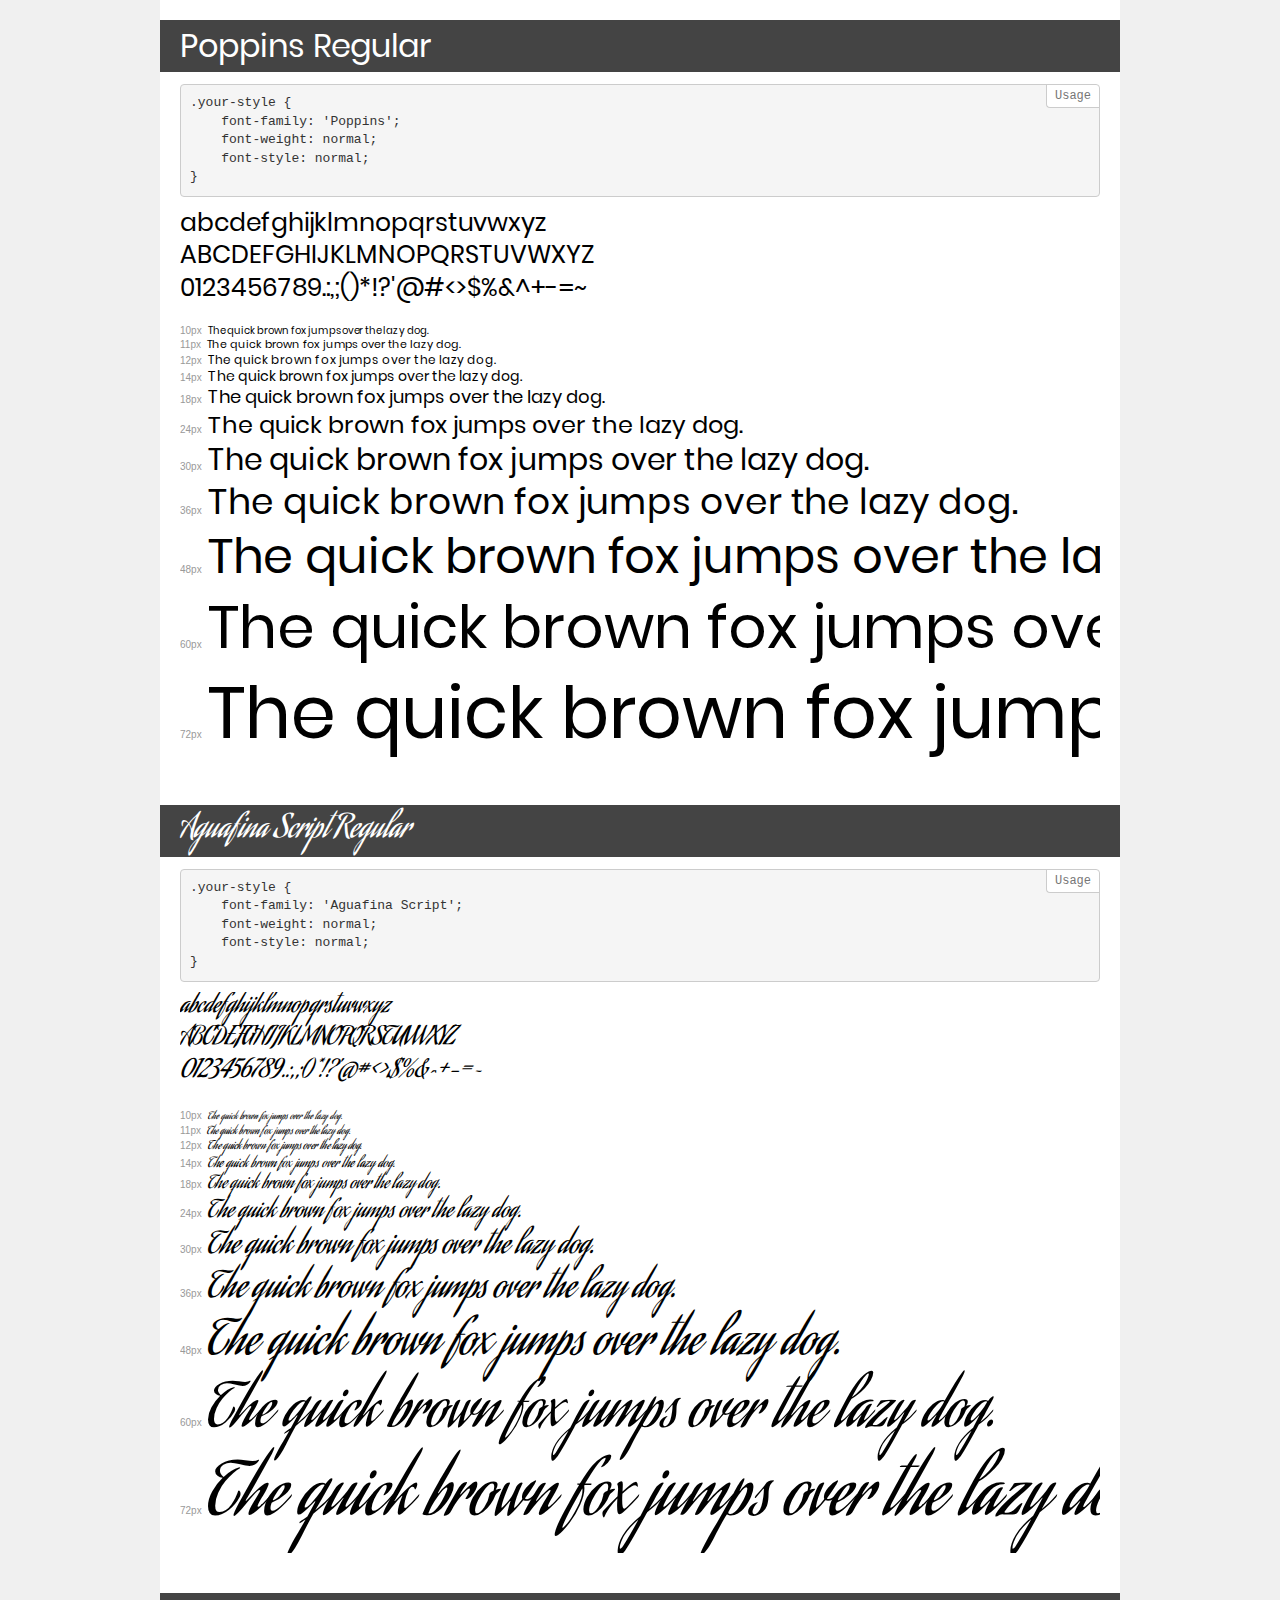
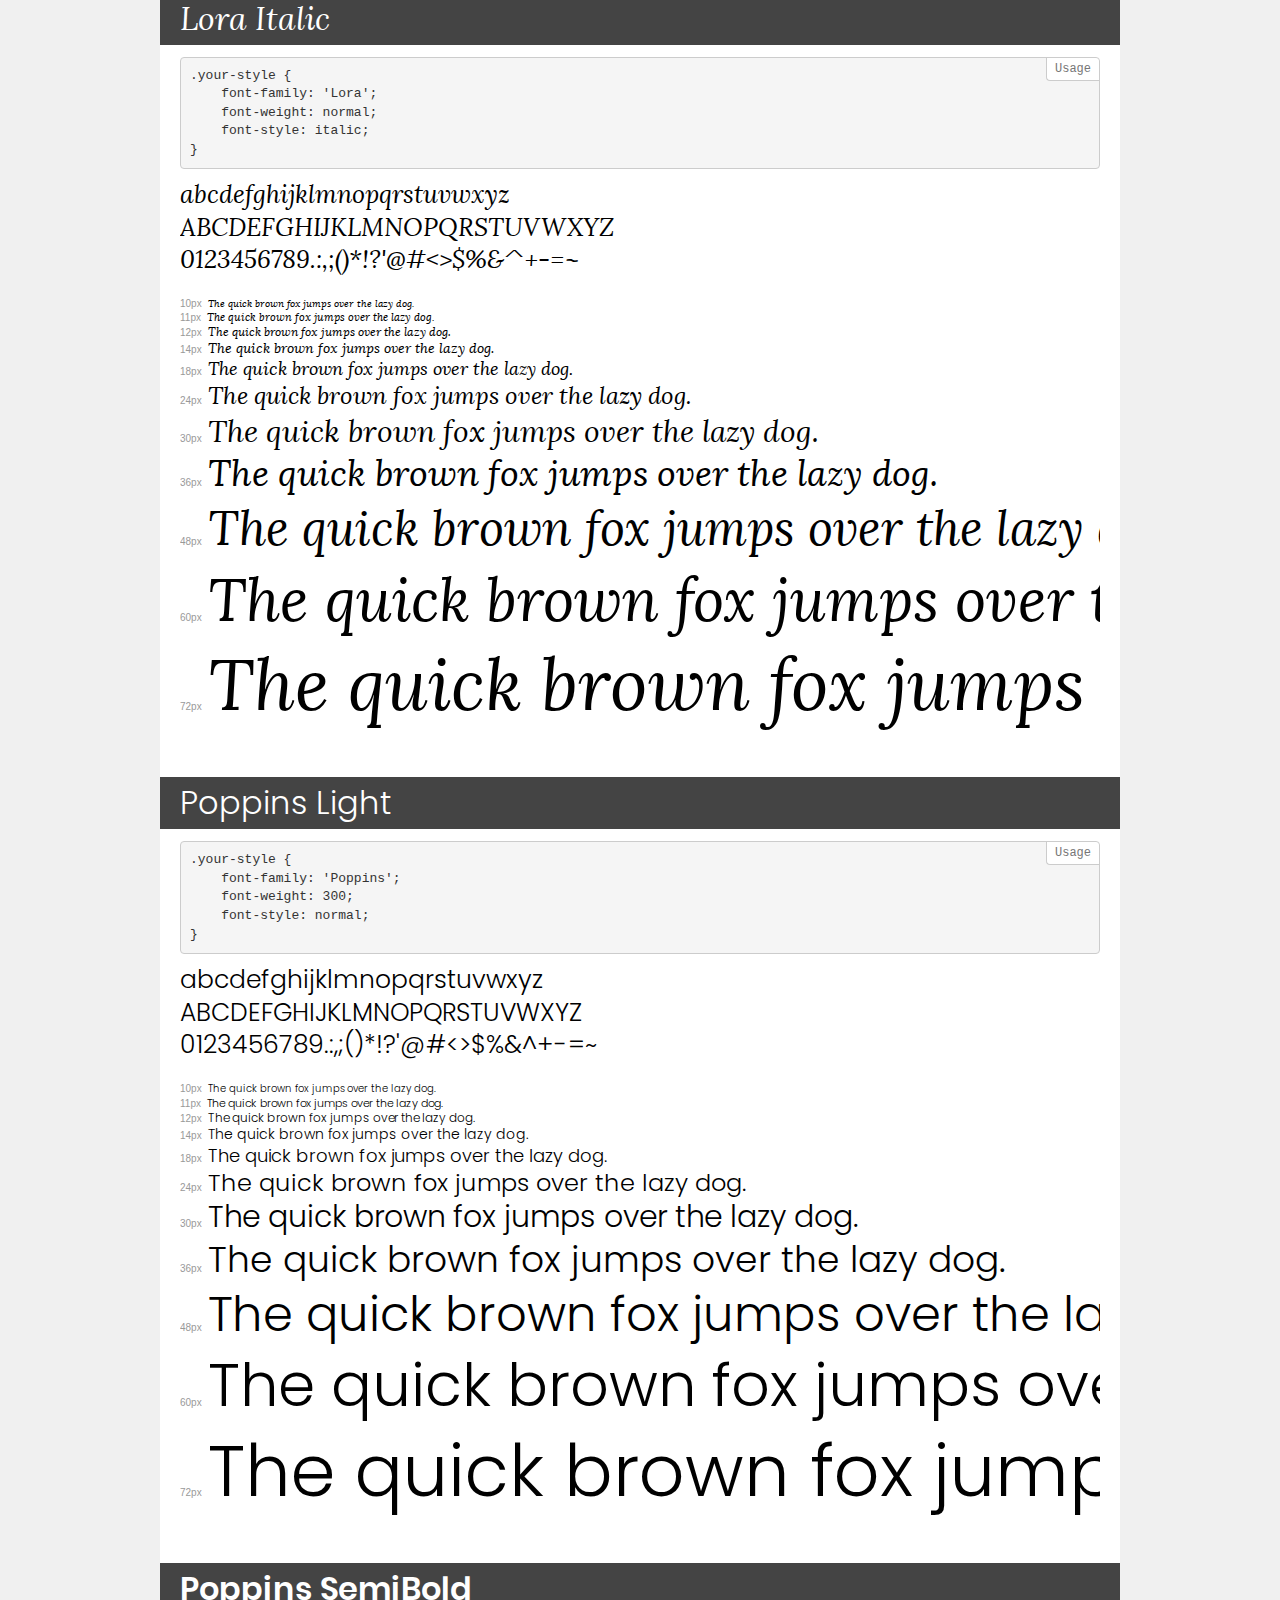
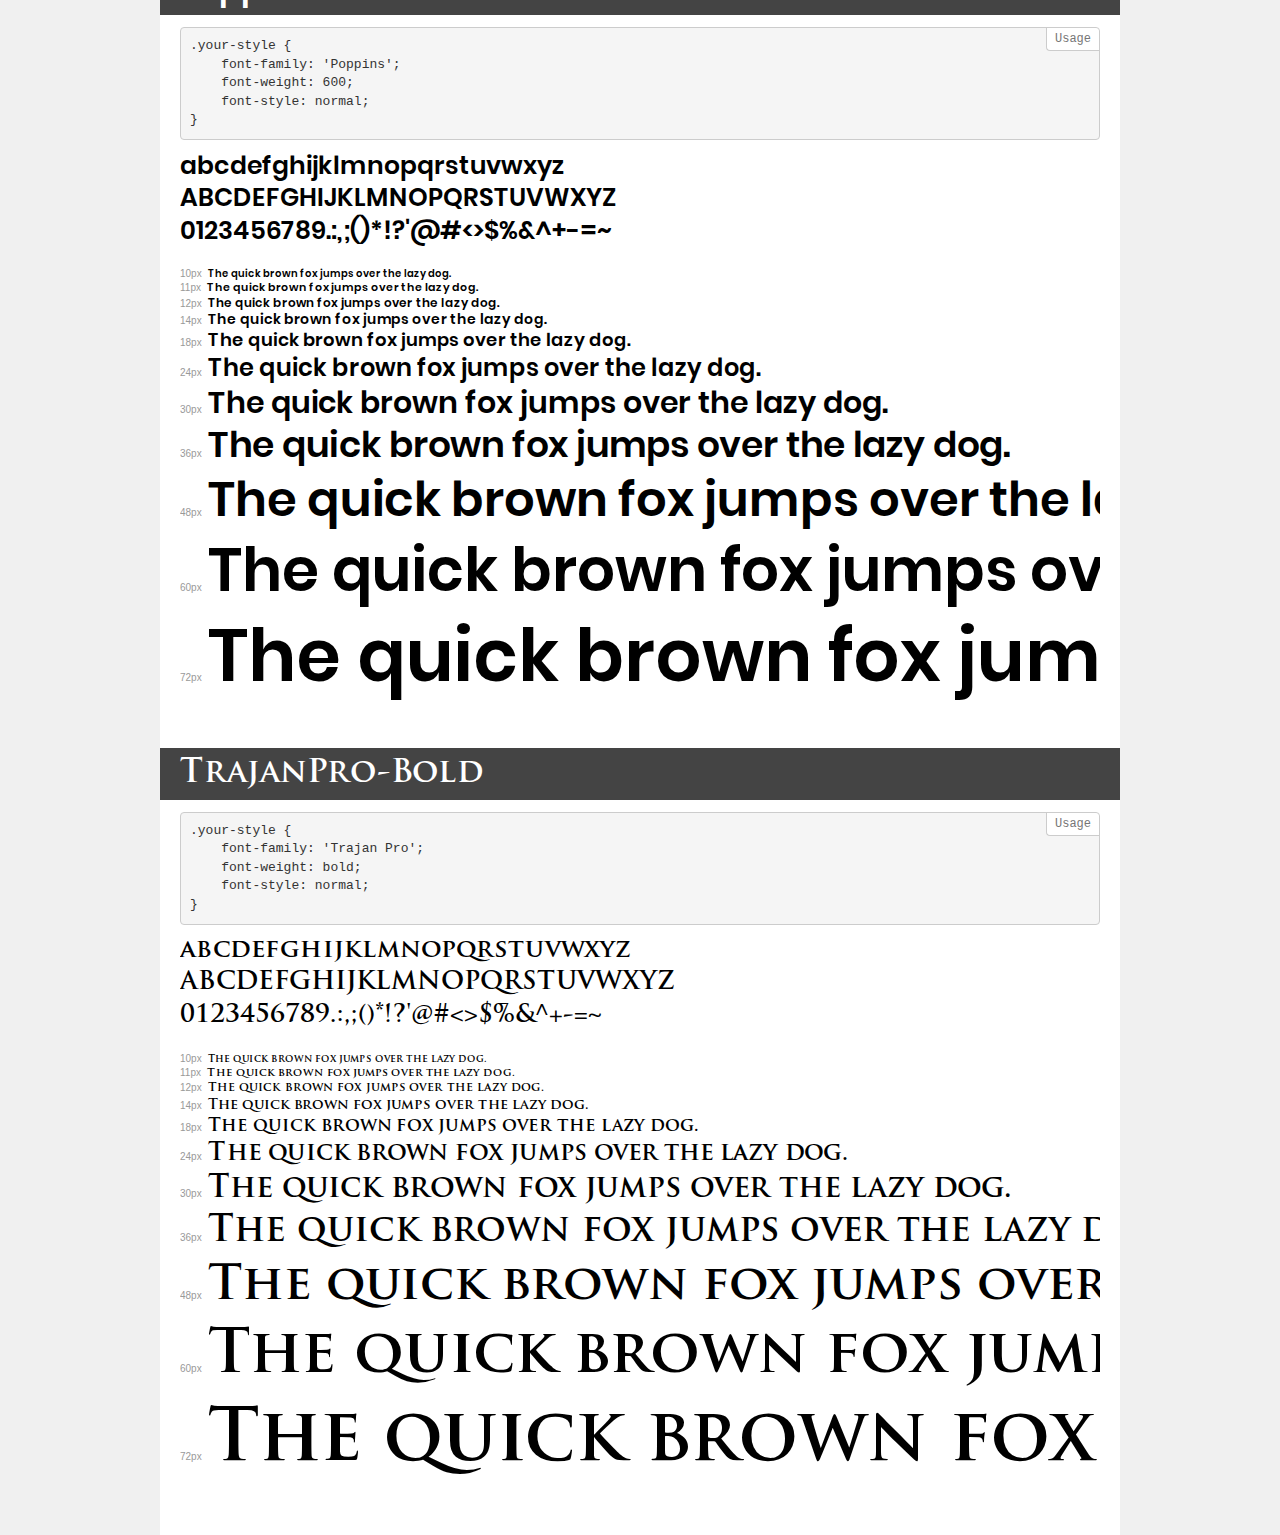
<file: fonts/demo.html>
<!DOCTYPE html>
<html lang="en">
<head>
    <meta charset="utf-8">
    <meta http-equiv="X-UA-Compatible" content="IE=edge">
    <meta name="viewport" content="width=device-width, initial-scale=1">
    <meta name="robots" content="noindex, noarchive">
    <meta name="format-detection" content="telephone=no">
    <title>Transfonter demo</title>
    <link href="stylesheet.css" rel="stylesheet">
    <style>
        /*
        http://meyerweb.com/eric/tools/css/reset/
        v2.0 | 20110126
        License: none (public domain)
        */
        html, body, div, span, applet, object, iframe,
        h1, h2, h3, h4, h5, h6, p, blockquote, pre,
        a, abbr, acronym, address, big, cite, code,
        del, dfn, em, img, ins, kbd, q, s, samp,
        small, strike, strong, sub, sup, tt, var,
        b, u, i, center,
        dl, dt, dd, ol, ul, li,
        fieldset, form, label, legend,
        table, caption, tbody, tfoot, thead, tr, th, td,
        article, aside, canvas, details, embed,
        figure, figcaption, footer, header, hgroup,
        menu, nav, output, ruby, section, summary,
        time, mark, audio, video {
            margin: 0;
            padding: 0;
            border: 0;
            font-size: 100%;
            font: inherit;
            vertical-align: baseline;
        }
        /* HTML5 display-role reset for older browsers */
        article, aside, details, figcaption, figure,
        footer, header, hgroup, menu, nav, section {
            display: block;
        }
        body {
            line-height: 1;
        }
        ol, ul {
            list-style: none;
        }
        blockquote, q {
            quotes: none;
        }
        blockquote:before, blockquote:after,
        q:before, q:after {
            content: '';
            content: none;
        }
        table {
            border-collapse: collapse;
            border-spacing: 0;
        }
        /* demo styles */
        body {
            background: #f0f0f0;
            color: #000;
        }
        .page {
            background: #fff;
            width: 920px;
            margin: 0 auto;
            padding: 20px 20px 0 20px;
            overflow: hidden;
        }
        .font-container {
            overflow-x: auto;
            overflow-y: hidden;
            margin-bottom: 40px;
            line-height: 1.3;
            white-space: nowrap;
            padding-bottom: 5px;
        }
        h1 {
            position: relative;
            background: #444;
            font-size: 32px;
            color: #fff;
            padding: 10px 20px;
            margin: 0 -20px 12px -20px;
        }
        .letters {
            font-size: 25px;
            margin-bottom: 20px;
        }
        .s10:before {
            content: '10px';
        }
        .s11:before {
            content: '11px';
        }
        .s12:before {
            content: '12px';
        }
        .s14:before {
            content: '14px';
        }
        .s18:before {
            content: '18px';
        }
        .s24:before {
            content: '24px';
        }
        .s30:before {
            content: '30px';
        }
        .s36:before {
            content: '36px';
        }
        .s48:before {
            content: '48px';
        }
        .s60:before {
            content: '60px';
        }
        .s72:before {
            content: '72px';
        }
        .s10:before, .s11:before, .s12:before, .s14:before,
        .s18:before, .s24:before, .s30:before, .s36:before,
        .s48:before, .s60:before, .s72:before {
            font-family: Arial, sans-serif;
            font-size: 10px;
            font-weight: normal;
            font-style: normal;
            color: #999;
            padding-right: 6px;
        }
        pre {
            display: block;
            position: relative;
            padding: 9px;
            margin: 0 0 10px;
            font-family: Monaco, Menlo, Consolas, "Courier New", monospace;
            font-size: 13px;
            line-height: 1.428571429;
            color: #333;
            font-weight: normal;
            font-style: normal;
            background-color: #f5f5f5;
            border: 1px solid #ccc;
            overflow-x: auto;
            border-radius: 4px;
        }
        pre:after {
            display: block;
            position: absolute;
            right: 0;
            top: 0;
            content: 'Usage';
            line-height: 1;
            padding: 5px 8px;
            font-size: 12px;
            color: #767676;
            background-color: #fff;
            border: 1px solid #ccc;
            border-right: none;
            border-top: none;
            border-radius: 0 4px 0 4px;
            z-index: 10;
        }
        /* responsive */
        @media (max-width: 959px) {
            .page {
                width: auto;
                margin: 0;
            }
        }
    </style>
</head>
<body>
<div class="page">
    <div class="demo">
        <h1 style="font-family: 'Poppins'; font-weight: normal; font-style: normal;">Poppins Regular</h1>
        <pre>.your-style {
    font-family: 'Poppins';
    font-weight: normal;
    font-style: normal;
}</pre>
        <div class="font-container" style="font-family: 'Poppins'; font-weight: normal; font-style: normal;">
            <p class="letters">
                abcdefghijklmnopqrstuvwxyz<br>
ABCDEFGHIJKLMNOPQRSTUVWXYZ<br>
                0123456789.:,;()*!?'@#<>$%&^+-=~
            </p>
            <p class="s10" style="font-size: 10px;">The quick brown fox jumps over the lazy dog.</p>
            <p class="s11" style="font-size: 11px;">The quick brown fox jumps over the lazy dog.</p>
            <p class="s12" style="font-size: 12px;">The quick brown fox jumps over the lazy dog.</p>
            <p class="s14" style="font-size: 14px;">The quick brown fox jumps over the lazy dog.</p>
            <p class="s18" style="font-size: 18px;">The quick brown fox jumps over the lazy dog.</p>
            <p class="s24" style="font-size: 24px;">The quick brown fox jumps over the lazy dog.</p>
            <p class="s30" style="font-size: 30px;">The quick brown fox jumps over the lazy dog.</p>
            <p class="s36" style="font-size: 36px;">The quick brown fox jumps over the lazy dog.</p>
            <p class="s48" style="font-size: 48px;">The quick brown fox jumps over the lazy dog.</p>
            <p class="s60" style="font-size: 60px;">The quick brown fox jumps over the lazy dog.</p>
            <p class="s72" style="font-size: 72px;">The quick brown fox jumps over the lazy dog.</p>
        </div>
    </div>
    <div class="demo">
        <h1 style="font-family: 'Aguafina Script'; font-weight: normal; font-style: normal;">Aguafina Script Regular</h1>
        <pre>.your-style {
    font-family: 'Aguafina Script';
    font-weight: normal;
    font-style: normal;
}</pre>
        <div class="font-container" style="font-family: 'Aguafina Script'; font-weight: normal; font-style: normal;">
            <p class="letters">
                abcdefghijklmnopqrstuvwxyz<br>
ABCDEFGHIJKLMNOPQRSTUVWXYZ<br>
                0123456789.:,;()*!?'@#<>$%&^+-=~
            </p>
            <p class="s10" style="font-size: 10px;">The quick brown fox jumps over the lazy dog.</p>
            <p class="s11" style="font-size: 11px;">The quick brown fox jumps over the lazy dog.</p>
            <p class="s12" style="font-size: 12px;">The quick brown fox jumps over the lazy dog.</p>
            <p class="s14" style="font-size: 14px;">The quick brown fox jumps over the lazy dog.</p>
            <p class="s18" style="font-size: 18px;">The quick brown fox jumps over the lazy dog.</p>
            <p class="s24" style="font-size: 24px;">The quick brown fox jumps over the lazy dog.</p>
            <p class="s30" style="font-size: 30px;">The quick brown fox jumps over the lazy dog.</p>
            <p class="s36" style="font-size: 36px;">The quick brown fox jumps over the lazy dog.</p>
            <p class="s48" style="font-size: 48px;">The quick brown fox jumps over the lazy dog.</p>
            <p class="s60" style="font-size: 60px;">The quick brown fox jumps over the lazy dog.</p>
            <p class="s72" style="font-size: 72px;">The quick brown fox jumps over the lazy dog.</p>
        </div>
    </div>
    <div class="demo">
        <h1 style="font-family: 'Lora'; font-weight: normal; font-style: italic;">Lora Italic</h1>
        <pre>.your-style {
    font-family: 'Lora';
    font-weight: normal;
    font-style: italic;
}</pre>
        <div class="font-container" style="font-family: 'Lora'; font-weight: normal; font-style: italic;">
            <p class="letters">
                abcdefghijklmnopqrstuvwxyz<br>
ABCDEFGHIJKLMNOPQRSTUVWXYZ<br>
                0123456789.:,;()*!?'@#<>$%&^+-=~
            </p>
            <p class="s10" style="font-size: 10px;">The quick brown fox jumps over the lazy dog.</p>
            <p class="s11" style="font-size: 11px;">The quick brown fox jumps over the lazy dog.</p>
            <p class="s12" style="font-size: 12px;">The quick brown fox jumps over the lazy dog.</p>
            <p class="s14" style="font-size: 14px;">The quick brown fox jumps over the lazy dog.</p>
            <p class="s18" style="font-size: 18px;">The quick brown fox jumps over the lazy dog.</p>
            <p class="s24" style="font-size: 24px;">The quick brown fox jumps over the lazy dog.</p>
            <p class="s30" style="font-size: 30px;">The quick brown fox jumps over the lazy dog.</p>
            <p class="s36" style="font-size: 36px;">The quick brown fox jumps over the lazy dog.</p>
            <p class="s48" style="font-size: 48px;">The quick brown fox jumps over the lazy dog.</p>
            <p class="s60" style="font-size: 60px;">The quick brown fox jumps over the lazy dog.</p>
            <p class="s72" style="font-size: 72px;">The quick brown fox jumps over the lazy dog.</p>
        </div>
    </div>
    <div class="demo">
        <h1 style="font-family: 'Poppins'; font-weight: 300; font-style: normal;">Poppins Light</h1>
        <pre>.your-style {
    font-family: 'Poppins';
    font-weight: 300;
    font-style: normal;
}</pre>
        <div class="font-container" style="font-family: 'Poppins'; font-weight: 300; font-style: normal;">
            <p class="letters">
                abcdefghijklmnopqrstuvwxyz<br>
ABCDEFGHIJKLMNOPQRSTUVWXYZ<br>
                0123456789.:,;()*!?'@#<>$%&^+-=~
            </p>
            <p class="s10" style="font-size: 10px;">The quick brown fox jumps over the lazy dog.</p>
            <p class="s11" style="font-size: 11px;">The quick brown fox jumps over the lazy dog.</p>
            <p class="s12" style="font-size: 12px;">The quick brown fox jumps over the lazy dog.</p>
            <p class="s14" style="font-size: 14px;">The quick brown fox jumps over the lazy dog.</p>
            <p class="s18" style="font-size: 18px;">The quick brown fox jumps over the lazy dog.</p>
            <p class="s24" style="font-size: 24px;">The quick brown fox jumps over the lazy dog.</p>
            <p class="s30" style="font-size: 30px;">The quick brown fox jumps over the lazy dog.</p>
            <p class="s36" style="font-size: 36px;">The quick brown fox jumps over the lazy dog.</p>
            <p class="s48" style="font-size: 48px;">The quick brown fox jumps over the lazy dog.</p>
            <p class="s60" style="font-size: 60px;">The quick brown fox jumps over the lazy dog.</p>
            <p class="s72" style="font-size: 72px;">The quick brown fox jumps over the lazy dog.</p>
        </div>
    </div>
    <div class="demo">
        <h1 style="font-family: 'Poppins'; font-weight: 600; font-style: normal;">Poppins SemiBold</h1>
        <pre>.your-style {
    font-family: 'Poppins';
    font-weight: 600;
    font-style: normal;
}</pre>
        <div class="font-container" style="font-family: 'Poppins'; font-weight: 600; font-style: normal;">
            <p class="letters">
                abcdefghijklmnopqrstuvwxyz<br>
ABCDEFGHIJKLMNOPQRSTUVWXYZ<br>
                0123456789.:,;()*!?'@#<>$%&^+-=~
            </p>
            <p class="s10" style="font-size: 10px;">The quick brown fox jumps over the lazy dog.</p>
            <p class="s11" style="font-size: 11px;">The quick brown fox jumps over the lazy dog.</p>
            <p class="s12" style="font-size: 12px;">The quick brown fox jumps over the lazy dog.</p>
            <p class="s14" style="font-size: 14px;">The quick brown fox jumps over the lazy dog.</p>
            <p class="s18" style="font-size: 18px;">The quick brown fox jumps over the lazy dog.</p>
            <p class="s24" style="font-size: 24px;">The quick brown fox jumps over the lazy dog.</p>
            <p class="s30" style="font-size: 30px;">The quick brown fox jumps over the lazy dog.</p>
            <p class="s36" style="font-size: 36px;">The quick brown fox jumps over the lazy dog.</p>
            <p class="s48" style="font-size: 48px;">The quick brown fox jumps over the lazy dog.</p>
            <p class="s60" style="font-size: 60px;">The quick brown fox jumps over the lazy dog.</p>
            <p class="s72" style="font-size: 72px;">The quick brown fox jumps over the lazy dog.</p>
        </div>
    </div>
    <div class="demo">
        <h1 style="font-family: 'Trajan Pro'; font-weight: bold; font-style: normal;">TrajanPro-Bold</h1>
        <pre>.your-style {
    font-family: 'Trajan Pro';
    font-weight: bold;
    font-style: normal;
}</pre>
        <div class="font-container" style="font-family: 'Trajan Pro'; font-weight: bold; font-style: normal;">
            <p class="letters">
                abcdefghijklmnopqrstuvwxyz<br>
ABCDEFGHIJKLMNOPQRSTUVWXYZ<br>
                0123456789.:,;()*!?'@#<>$%&^+-=~
            </p>
            <p class="s10" style="font-size: 10px;">The quick brown fox jumps over the lazy dog.</p>
            <p class="s11" style="font-size: 11px;">The quick brown fox jumps over the lazy dog.</p>
            <p class="s12" style="font-size: 12px;">The quick brown fox jumps over the lazy dog.</p>
            <p class="s14" style="font-size: 14px;">The quick brown fox jumps over the lazy dog.</p>
            <p class="s18" style="font-size: 18px;">The quick brown fox jumps over the lazy dog.</p>
            <p class="s24" style="font-size: 24px;">The quick brown fox jumps over the lazy dog.</p>
            <p class="s30" style="font-size: 30px;">The quick brown fox jumps over the lazy dog.</p>
            <p class="s36" style="font-size: 36px;">The quick brown fox jumps over the lazy dog.</p>
            <p class="s48" style="font-size: 48px;">The quick brown fox jumps over the lazy dog.</p>
            <p class="s60" style="font-size: 60px;">The quick brown fox jumps over the lazy dog.</p>
            <p class="s72" style="font-size: 72px;">The quick brown fox jumps over the lazy dog.</p>
        </div>
    </div>
</div>
</body>
</html>
</file>
<file: css/style.css>
html {
  scroll-behavior: smooth;
}

* {
  outline: none !important;
  -webkit-box-sizing: border-box;
  box-sizing: border-box;
  padding: 0px;
  margin: 0px;
}

ul li,
ol li {
  list-style-type: none;
  margin: 0;
  padding: 0;
}

a,
a:hover,
a:focus,
a:active {
  outline: none !important;
  text-decoration: none !important;
  color: #fff;
}

img {
  display: block;
  max-width: 100%;
}

body {
  font-family: "Poppins", sans-serif;
  font-size: 14px;
  margin: 0;
}

.container {
  max-width: 1200px;
  margin: 0px auto;
  padding: 0px 15px;
}

.page-block {
  float: left;
  width: 100%;
}

.semibold {
  font-weight: 600;
}

.medium {
  font-weight: 500;
}

.white {
  color: #fff;
}

.color-px {
  color: #cccccc;
  font-size: 14px;
}

.header-bg {
  background: url(../images/first_bg.png);
  background-position: center;
  background-size: cover;
  background-repeat: no-repeat;
  background-attachment: fixed;
}

.header-top {
  padding: 26px 0 0 0;
  -webkit-box-align: center;
      -ms-flex-align: center;
          align-items: center;
}

.dropdown-btn button {
  padding: 0;
  font-size: 14px;
}

.dropdown-btn li {
  font-size: 14px;
}

.dropdown-btn .btn-secondary:focus {
  -webkit-box-shadow: none;
          box-shadow: none;
}

.header-contact {
  padding: 8px;
  border-radius: 30px;
  background-color: #fff;
  -webkit-box-align: center;
      -ms-flex-align: center;
          align-items: center;
}

.header-contact i {
  width: 28px;
  height: 28px;
  border-radius: 50%;
  background-color: #9fdb00;
  display: -webkit-box;
  display: -ms-flexbox;
  display: flex;
  -webkit-box-align: center;
      -ms-flex-align: center;
          align-items: center;
  -webkit-box-pack: center;
      -ms-flex-pack: center;
          justify-content: center;
  margin: 0 10px 0 0;
}

.header-contact span {
  margin: 0 8px 0 0;
}

.header-contact span a {
  color: #000;
}

.header-middle h1 {
  font-size: 150px;
  font-family: "Aguafina Script";
  margin: 200px 0 0 0;
  line-height: 1;
}

.header-middle p {
  font-size: 15px;
  width: 72%;
  text-align: center;
  margin: 0 0 40px 0;
}

.header-middle p span {
  color: #9fdb00;
}

.header-middle p a {
  border-bottom: 1px solid #fff;
}

.header-middle ul {
  margin: 0 0 143px 0;
}

.header-middle ul li {
  font-size: 40px;
}

.header-middle ul li i {
  font-size: 9px;
  color: #9fdb00;
  margin: 0 27px 0 0;
}

.header-middle ul li span {
  font-size: 13px;
  margin: 0 26px 0 11px;
}

.slider-header .slick-dots {
  display: -webkit-box;
  display: -ms-flexbox;
  display: flex;
  -webkit-box-pack: center;
      -ms-flex-pack: center;
          justify-content: center;
  padding: 0;
  margin: 0 0 60px 0;
}

.slider-header li button {
  border: 0;
  outline: none;
  background: no-repeat;
  font-size: 0;
  height: 10px;
  width: 10px;
  border-radius: 50%;
  background: #9ca6a9;
  margin: 0 0 0 20px;
}

.slider-header .slick-active button {
  background-color: #9fdb00;
}

.bottom-heading {
  margin: 0 0 55px 0;
}

.bottom-heading h2 {
  font-size: 16px;
  text-align: center;
  padding: 0 35px 0 35px;
}

.bottom-heading h2 span {
  color: #9fdb00;
}

.bottom-heading {
  display: table;
  text-align: center;
  white-space: nowrap;
}

.bottom-heading:after, .bottom-heading:before {
  content: "";
  display: table-cell;
  width: 50%;
  background: linear-gradient(transparent 50%, currentColor 50%, currentColor calc(50% + 1px), transparent calc(50% + 1px));
  background-clip: padding;
  color: #7093a6;
}

.bottom-heading:after {
  border-left: 1em solid transparent;
}

.bottom-heading:before {
  border-right: 1em solid transparent;
}

.select-menu {
  background-color: #fff;
  border-radius: 50px;
  max-width: 977px;
  margin: 0 0 67px 0;
}

.select-menu .select2-container--default {
  max-width: 188px !important;
  width: 100% !important;
  padding: 16px;
}

.select-menu .select2-container--default .select2-selection--single {
  background-color: transparent !important;
  border: 0 !important;
  border-radius: 0 !important;
  line-height: 0;
}

.select-menu .select2-container--default .select2-selection--single .select2-selection__arrow b {
  border-style: none;
}

.select-menu .select2-container--default .select2-selection--single .select2-selection__rendered {
  padding-left: 10px;
  color: #666666;
  font-weight: 500;
}

.select-menu .select2-container--default .select2-selection__arrow {
  height: 60px !important;
  right: 15px !important;
}

.select-menu .select2-container--default .select2-selection__arrow::after {
  content: "\f107";
  position: absolute;
  top: 50%;
  left: 50%;
  font-family: "fontawesome";
  color: #666666;
}

.select-menu .select2-container--default .select2-selection__arrow .select2-container--open .select2-selection__arrow::after {
  -webkit-transform: rotate(180deg);
          transform: rotate(180deg);
}

.select-menu .select2-container--default:not(:last-child) {
  border-right: 1px solid #ebebeb;
}

.search-btn {
  background-image: -webkit-gradient(linear, left top, left bottom, from(#297f96), color-stop(#009399), color-stop(#00a484), color-stop(#2eb15a), to(#83b817));
  background-image: linear-gradient(to bottom, #297f96, #009399, #00a484, #2eb15a, #83b817);
  border-radius: 50px;
  padding: 5px;
  margin: 0 0 0 17px;
  max-width: 182px;
  width: 100%;
}

.search-btn button {
  background-color: #a1dd00;
  color: #fff;
  padding: 13px 58px 13px 58px;
  border-radius: 50px;
  border: 0;
  font-size: 16px;
}

.header-bottom-arrow {
  bottom: -20px;
}

.header-bottom-arrow .header-bottom-arrow-inner {
  background-image: -webkit-gradient(linear, left top, left bottom, from(#297f96), color-stop(#009399), color-stop(#00a484), color-stop(#2eb15a), to(#83b817));
  background-image: linear-gradient(to bottom, #297f96, #009399, #00a484, #2eb15a, #83b817);
  border-radius: 50px;
  padding: 5px;
}

.header-bottom-arrow .header-bottom-arrow-inner i {
  background-color: #a1dd00;
  color: #fff;
  border-radius: 100%;
  border: 0;
  font-size: 16px;
  display: -webkit-box;
  display: -ms-flexbox;
  display: flex;
  height: 36px;
  width: 36px;
  -webkit-box-pack: center;
      -ms-flex-pack: center;
          justify-content: center;
  -webkit-box-align: center;
      -ms-flex-align: center;
          align-items: center;
}

.estate-bg {
  background: url(../images/second_bg.png);
  background-size: cover;
  background-position: center;
  background-repeat: no-repeat;
}

.estate-bg .right-img {
  margin: 60px 0 0 0;
}

.estate-up-text {
  display: table;
  text-align: center;
  white-space: nowrap;
}

.estate-up-text:after, .estate-up-text:before {
  content: "";
  display: table-cell;
  width: 50%;
  background: linear-gradient(transparent 50%, currentColor 50%, currentColor calc(50% + 1px), transparent calc(50% + 1px));
  background-clip: padding;
  color: #f4f4f4;
}

.estate-up-text:after {
  border-left: 1em solid transparent;
  width: 34px;
}

.estate-up-text:before {
  border-right: 1em solid transparent;
  width: 60px;
}

.estate-left-side .estate-up-text {
  margin: 120px 0 58px -70px;
  font-size: 12px;
}

.estate-left-side .estate-up-text span {
  padding: 0 10px 0 10px;
}

.estate-left-side .estate-middle-text h2 {
  font-size: 30px;
}

.estate-left-side .estate-middle-text h3 {
  font-size: 13px;
  margin: 0 0 29px 0;
}

.estate-left-side .estate-middle-text p {
  font-size: 15px;
  margin: 0 0 46px 0;
}

.estate-left-side .estate-down-inner {
  margin: 0 0 16px 0;
}

.estate-left-side .estate-down-inner .estate-img-side-text {
  margin: 0 0 0 18px;
}

.estate-left-side .estate-down-inner .estate-img-side-text h3 {
  font-size: 16px;
}

.estate-left-side .estate-down-inner .estate-img-side-text p {
  font-size: 13px;
  max-width: 282px;
  width: 100%;
}

.properties-bg {
  background-color: #f4f4f4;
}

.properties-heading-left h3 {
  font-size: 30px;
}

.properties-heading-left h4 {
  font-size: 13px;
}

.properties-up-side {
  margin: 140px 0 0 0;
}

.properties-up-side .properties-heading-right ul li {
  margin: 0 0 0 32px;
  font-size: 16px;
}

.properties-up-side .properties-heading-right ul li a {
  color: #000;
}

.properties-up-side .properties-heading-right ul li a:hover {
  color: #84b200;
}

.properties-up-side .properties-heading-right .li-side-text h5 {
  font-size: 12px;
  color: #e5e5e5;
  margin: 0 0 25px 65px;
}

.properties-up-side .properties-heading-right .li-side-text span {
  font-size: 75px;
  font-family: "Aguafina Script";
  color: #e5e5e5;
}

.properties-slider-main {
  background-color: #fff;
  margin: 0 50px 208px 50px;
}

.properties-slider-main .properties-bottom {
  padding: 0 50px 0 73px;
}

.properties-slider-main .properties-bottom .properties-bottom-up-text {
  padding: 73px 0 56px 0;
  font-size: 12px;
  color: #cccccc;
}

.properties-slider-main .properties-bottom .properties-bottom-heading-main {
  border-bottom: 2px solid #cccccc;
  padding: 0 0 32px 0;
}

.properties-slider-main .properties-bottom .properties-bottom-heading-main .properties-bottom-heading {
  border-right: 2px solid #cccccc;
  padding: 0 40px 0 0;
}

.properties-slider-main .properties-bottom .properties-bottom-heading-main .properties-bottom-heading h3 {
  font-size: 25px;
}

.properties-slider-main .properties-bottom .properties-bottom-heading-main .properties-bottom-heading p {
  font-size: 12px;
  color: #83b600;
}

.properties-slider-main .properties-bottom .properties-bottom-heading-main .properties-bottom-heading p i {
  color: #ff7f00;
  padding: 0 5px 0 0;
}

.properties-slider-main .properties-bottom .properties-bottom-heading-main .properties-price {
  padding: 0 0 0 35px;
}

.properties-slider-main .properties-bottom .properties-bottom-heading-main .properties-price h4 {
  font-size: 25px;
  color: #ff7f00;
}

.properties-slider-main .properties-bottom .properties-bottom-heading-main .properties-price span {
  font-size: 12px;
  color: #cccccc;
}

.properties-slider-main .properties-bottom .properties-bottom-pr p {
  font-size: 15px;
  color: #4c4c4c;
  padding: 53px 0 48px 0;
}

.properties-slider-main .properties-bottom ul {
  padding: 0 0 60px 0;
}

.properties-slider-main .properties-bottom ul li img {
  width: 50px;
  height: 50px;
}

.properties-slider-main .properties-bottom ul .properties-icon-text {
  margin: 0 28px 0 13px;
}

.properties-slider-main .properties-bottom ul .properties-icon-text p {
  font-size: 25px;
}

.properties-slider-main .properties-bottom ul .properties-icon-text span {
  font-size: 13px;
  color: #cccccc;
}

.properties-slider-main .properties-bottom-right {
  margin: 50px 0 -50px 0;
  width: 50%;
}

.properties-slider-main .properties-bottom-right .slick-dots {
  position: absolute;
  right: 25%;
  top: 45%;
}

.properties-slider-main .properties-bottom-right .slick-dots button {
  font-size: 0;
  width: 10px;
  height: 10px;
  border: none;
  border-radius: 50%;
  background-color: #928075;
}

.properties-slider-main .properties-bottom-right .slick-active button {
  background-color: #fff;
}

.funfact-bg {
  background: url(../images/fun_fact_bg.png);
  background-position: center;
  background-size: cover;
  background-repeat: no-repeat;
  position: relative;
}

.funfact-boy {
  position: absolute;
  bottom: -125px;
  left: 90px;
}

.funfact-logo {
  text-align: center;
  margin: 157px 0 103px 0;
  position: relative;
}

.funfact-logo img {
  padding: 0 0 17px 0;
}

.funfact-logo h2 {
  font-size: 40px;
  font-weight: 300;
}

.funfact-logo h2 span {
  color: #9fdf00;
}

.funfact-logo h6 {
  font-size: 13px;
}

.funfact-middle {
  margin: 0 0 144px 0;
  position: relative;
}

.funfact-middle ul li {
  margin: 0 0 0 45px;
}

.funfact-middle ul li i {
  font-size: 9px;
  color: #9fdb00;
  margin: 0 47px 0 0;
}

.funfact-middle ul li span {
  font-size: 60px;
  line-height: 1.3;
}

.funfact-middle ul li p {
  font-size: 13px;
  letter-spacing: 2px;
}

.funfact-middle ul li p::after {
  content: "";
  display: block;
  position: relative;
  bottom: -20px;
  left: -100%;
  width: 30px;
  margin-left: 100%;
  height: 2px;
  background: #9fdb00;
}

.funfact-search-btn {
  background-image: -webkit-gradient(linear, left top, left bottom, from(#297f96), color-stop(#009399), color-stop(#00a484), color-stop(#2eb15a), to(#83b817));
  background-image: linear-gradient(to bottom, #297f96, #009399, #00a484, #2eb15a, #83b817);
  border-radius: 50px;
  padding: 5px;
  margin: 0 auto 187px auto;
  max-width: 230px;
  width: 100%;
}

.funfact-search-btn button {
  background-color: #a1dd00;
  color: #fff;
  max-width: 220px;
  width: 100%;
  padding: 20px 0px;
  border-radius: 50px;
  border: 0;
  font-size: 16px;
}

.agent-up-side {
  margin: 142px 0 0 0;
  -webkit-box-align: baseline;
      -ms-flex-align: baseline;
          align-items: baseline;
}

.agent-up-side .agent-heading-left h3 {
  font-size: 30px;
}

.agent-up-side .agent-heading-left h4 {
  font-size: 13px;
  color: #4c4c4c;
}

.agent-up-side .agent-heading-right {
  margin: 0 0 -32px 0;
  position: relative;
}

.agent-up-side .agent-heading-right .li-side-text h5 {
  font-size: 12px;
  color: #dddddd;
}

.agent-up-side .agent-heading-right span {
  font-size: 75px;
  color: #eeeeee;
  font-family: "Aguafina Script";
}

.agent-slider-inner {
  margin: 0px 0px;
}

.agent-slider-content {
  margin: 0 0 0 30px;
}

.agent-slider-content .agent-img-main {
  position: relative;
}

.agent-slider-content .agent-img-main .agent-contact-main {
  position: absolute;
  top: 0;
  bottom: 0;
  right: 0;
  left: 0;
  cursor: pointer;
  opacity: 0;
  -webkit-transition: all ease-in-out 500ms;
  transition: all ease-in-out 500ms;
}

.agent-slider-content .agent-img-main .agent-contact-main:hover {
  opacity: 1;
}

.agent-slider-content .agent-img-main .agent-contact-main .agent-contact-bg {
  position: absolute;
  top: 50%;
  left: 50%;
  -webkit-transform: translate(-50%, -50%);
          transform: translate(-50%, -50%);
  background-image: -webkit-gradient(linear, left top, left bottom, from(#297f96), color-stop(#009399), color-stop(#00a484), color-stop(#2eb15a), to(#83b817));
  background-image: linear-gradient(to bottom, #297f96, #009399, #00a484, #2eb15a, #83b817);
  border-radius: 50px;
  padding: 5px;
  margin: 0 auto 187px auto;
  max-width: 227px;
  width: 100%;
}

.agent-slider-content .agent-img-main .agent-contact-main .agent-contact-bg .agent-contact {
  padding: 14px 0px;
  border-radius: 30px;
  background-color: #fff;
  text-align: center;
}

.agent-slider-content .agent-img-main .agent-contact-main .agent-contact-bg .agent-contact span {
  margin: 0 8px 0 0;
}

.agent-slider-content .agent-img-main .agent-contact-main .agent-contact-bg .agent-contact span a {
  color: #000;
}

.agent-slider-content .slider-content-text {
  margin: 0 0 60px 0;
}

.agent-slider-content .slider-content-text h6 {
  font-size: 22px;
  color: #333333;
  margin: 41px 0 0 0;
}

.agent-slider-content .slider-content-text span {
  font-size: 12px;
  color: #83b500;
}

.agent-btn {
  text-align: center;
}

.agent-btn button {
  background: transparent;
  max-width: 120px;
  width: 100%;
  border: 2px solid #a1dd00;
  border-radius: 50px;
  padding: 12px 0px;
  font-size: 13px;
  color: #7ac522;
  margin: 0 0 110px 0;
  -webkit-transition: .5s;
  transition: .5s;
}

.agent-btn button:hover {
  color: #fff;
  background-color: #7ac522;
}

.random-bg {
  background-color: #2f2f2f;
}

.random-bg .random-top {
  margin: 124px 0 0 0;
}

.random-bg .random-top .random-top-left .random-logo img {
  margin: 0 18px 0 0;
}

.random-bg .random-top .random-top-left .random-logo-text ma h3 {
  font-size: 30px;
}

.random-bg .random-top .random-top-left .random-logo-text h6 {
  color: #999999;
  font-size: 13px;
}

.random-bg .random-top .random-top-right ul li a {
  font-size: 13px;
  color: #999999;
  margin: 0 0 0 25px;
  position: relative;
}

.random-bg .random-top .random-top-right ul li a::after {
  content: "";
  display: block;
  position: absolute;
  bottom: 0;
  top: 30px;
  left: 0;
  width: 0;
  right: 0;
  height: 2px;
  background: #9fdb00;
  -webkit-transition: width 400ms ease-in;
  transition: width 400ms ease-in;
  margin: auto;
}

.random-bg .random-top .random-top-right ul li a:hover {
  color: #fff;
}

.random-bg .random-top .random-top-right ul li a:hover::after {
  width: 100%;
}

.random-bg .random-top .random-top-right h5 {
  font-size: 75px;
  color: #3b3b3b;
  font-family: "Aguafina Script";
  float: right;
  line-height: 1;
}

.random-bottom {
  margin-bottom: 87px;
}

.random-bottom .random-card-img {
  margin-bottom: 30px;
}

.random-bottom .card-img-text-main {
  background-color: #f4f4f4;
  max-width: 270px;
  width: 100%;
  padding: 0 30px 0 30px;
}

.random-bottom .card-img-text-main .card-img-text {
  padding: 35px 0 0 0;
  border-bottom: 1px solid #aaaaaa;
}

.random-bottom .card-img-text-main .card-img-text h6 {
  font-size: 11px;
  color: #ff7f00;
  line-height: 0.7;
}

.random-bottom .card-img-text-main .card-img-text h5 {
  font-size: 18px;
  color: #4c4c4c;
  padding: 0 0 17px 0;
}

.random-bottom .card-img-text-main .card-img-bottom-text {
  padding: 20px 0 6px 0;
}

.random-bottom .card-img-text-main .card-img-bottom-text p {
  font-size: 13px;
  color: #4c4c4c;
}

.random-bottom .card-img-text-main .card-img-bottom-text span {
  font-size: 18px;
  color: #84b400;
}

.random-bottom .card-overlay {
  position: absolute;
  bottom: 100%;
  left: 0;
  right: 0;
  overflow: hidden;
  width: 100%;
  height: 0;
  -webkit-transition: 0.2s ease;
  transition: 0.2s ease;
}

.random-bottom .random-card-img:hover .card-overlay {
  bottom: 0;
  height: 100%;
}

.random-bottom .random-card-overlay-main {
  max-width: 270px;
  width: 100%;
  top: 0;
}

.random-bottom .random-card-overlay {
  background: -webkit-gradient(linear, left top, left bottom, from(#2f6a78), to(#82bd21));
  background: linear-gradient(to bottom, #2f6a78, #82bd21);
  max-width: 270px;
  width: 100%;
  padding: 0 40px 0 70px;
}

.random-bottom .random-card-overlay .card-img-text-overlay {
  padding: 44px 0 32px 0;
  border-bottom: 1px solid #fff;
}

.random-bottom .random-card-overlay .card-img-text-overlay h6 {
  font-size: 11px;
}

.random-bottom .random-card-overlay .card-img-text-overlay h5 {
  font-size: 18px;
}

.random-bottom .random-card-overlay ul {
  padding: 53px 0px 32px 0px;
  margin-bottom: 0 !important;
}

.random-bottom .random-card-overlay ul li {
  padding: 0 0 21px 0;
}

.random-bottom .random-card-overlay ul li a {
  font-size: 13px;
}

.random-bottom .random-card-overlay ul li a i {
  padding: 0 10px 0 25px;
}

.random-bottom .random-card-overlay .random-overlay-vertical-text h5 {
  background-color: rgba(0, 0, 0, 0.3);
  -webkit-transform: rotate(-90deg);
          transform: rotate(-90deg);
  position: absolute;
  left: -149px;
  top: 148px;
  letter-spacing: 4px;
  padding: 11px 41px 11px 40px;
  z-index: 1;
  font-size: 16px;
  opacity: 0.3;
}

.random-bottom .random-card-overlay-bottom {
  max-width: 270px;
  width: 100%;
  background-color: #f4f4f4;
  padding: 24px 30px 18px 32px;
}

.random-bottom .random-card-overlay-bottom h6 {
  font-size: 13px;
  color: #333333;
  line-height: 0 !important;
  margin-bottom: 0 !important;
}

.random-bottom .random-card-overlay-bottom h6 span {
  color: #cccccc;
}

.random-bottom .random-card-overlay-bottom i {
  font-size: 17px;
  width: 28px;
  height: 28px;
  border-radius: 50%;
  background-color: #83b600;
}

.testi-inner {
  padding: 151px 0 80px 0;
  border-bottom: 1px solid #eeeeee;
}

.testi-inner .testi-img-pr {
  margin: 0 0 0 11px;
}

.testi-inner .testi-img-pr .testi-img {
  background-image: -webkit-gradient(linear, left top, left bottom, from(#297f96), color-stop(#009399), color-stop(#00a484), color-stop(#2eb15a), to(#83b817));
  background-image: linear-gradient(to bottom, #297f96, #009399, #00a484, #2eb15a, #83b817);
  border-radius: 50px;
  padding: 8px;
  margin: 0px 38px 0px 0px;
  max-width: 94px;
  width: 100%;
  -webkit-box-shadow: 2px 6px 20px #f0f0f0;
          box-shadow: 2px 6px 20px #f0f0f0;
}

.testi-inner .testi-img-pr .testi-pr p {
  font-size: 20px;
  color: #aaaaaa;
  font-family: "Lora";
  margin: 0 0 26px 0;
}

.testi-inner .testi-img-pr .testi-pr h6 {
  font-size: 13px;
  color: #84b300;
}

.testi-inner .testi-img-pr .testi-pr h6 i {
  font-size: 13px;
  color: #ff7f00;
  padding: 0 6px 0 0;
}

.testi-inner .slick-dots {
  position: absolute;
  display: -webkit-box;
  display: -ms-flexbox;
  display: flex;
  -webkit-box-pack: end;
      -ms-flex-pack: end;
          justify-content: flex-end;
  bottom: -76px;
  right: 10px;
}

.testi-inner .slick-dots .slick-active button {
  background-color: #888888;
}

.testi-inner .slick-dots button {
  font-size: 0;
  height: 10px;
  width: 10px;
  border: none;
  outline: 0;
  border-radius: 50%;
  margin: 0 0 0 10px;
}

.testi-bottom-text h6 {
  font-size: 13px;
  color: #999999;
  padding: 46px 0 100px 0;
}

.news-bg {
  background-color: #f4f4f4;
}

.news-bg .news-up-side {
  padding: 140px 0 0 0;
}

.news-bg .news-up-side .news-heading-left h3 {
  font-size: 30px;
  color: #333333;
  margin: 0 0 4px 0;
}

.news-bg .news-up-side .news-heading-left h4 {
  font-size: 13px;
  color: #4c4c4c;
}

.news-bg .news-up-side .news-heading-right .li-side-text h5 {
  font-size: 12px;
  color: #cccccc;
}

.news-bg .news-up-side .news-heading-right span {
  font-size: 75px;
  color: #e6e6e6;
  font-family: "Aguafina Script";
}

.news-bg .news-inner {
  margin: -21px 0 188px 0;
}

.news-bg .news-inner .inner-img .news-inner-img-text {
  bottom: 28px;
  left: 38px;
}

.news-bg .news-inner .inner-img .news-inner-img-text h6 {
  font-size: 20px;
  max-width: 251px;
  width: 100%;
  margin: 0 0 15px 0;
}

.news-bg .news-inner .inner-img .news-inner-img-text p {
  font-size: 11px;
}

.partner-bg {
  background: url(../images/partner_bg.png);
  margin: 100px 0px;
}

.partner-bg .bx-wrapper {
  margin: 0 !important;
  -webkit-box-shadow: none !important;
          box-shadow: none !important;
  border: 0 !important;
}

.partner-bg .partner-slider {
  background-color: #fff;
}

.partner-bg .partner-slider ul {
  padding: 67px 0 63px 0;
}

.partner-bg .partner-slider ul li i {
  font-size: 9px;
  color: #9fdb00;
  padding: 47px;
}

.footer-up-bg {
  background-color: #333333;
}

.footer-up-bg .footer-up-main {
  margin: 99px 0 118px 0;
}

.footer-up-bg .footer-up-main .footer-up-left-first {
  max-width: 350px;
}

.footer-up-bg .footer-up-main .footer-up-left-first h4 {
  font-size: 18px;
  padding: 0 0 30px 0;
  border-bottom: 1px solid #666666;
}

.footer-up-bg .footer-up-main .footer-up-left-first h4::after {
  content: "";
  display: block;
  position: relative;
  bottom: -31px;
  left: -100%;
  width: 50px;
  margin-left: 100%;
  height: 2px;
  background: #9fdb00;
}

.footer-up-bg .footer-up-main .footer-up-left-first p {
  max-width: 342px;
  padding: 33px 0 0 0;
}

.footer-up-bg .footer-up-main .footer-up-left-second {
  max-width: 240px;
  margin: 0 0 0 60px;
}

.footer-up-bg .footer-up-main .footer-up-left-second h4 {
  font-size: 18px;
  padding: 0 0 30px 0;
  border-bottom: 1px solid #666666;
}

.footer-up-bg .footer-up-main .footer-up-left-second h4::after {
  content: "";
  display: block;
  position: relative;
  bottom: -31px;
  left: -100%;
  width: 50px;
  margin-left: 100%;
  height: 2px;
  background: #9fdb00;
}

.footer-up-bg .footer-up-main .footer-up-left-second .left-second-img {
  padding: 33px 0 0 0;
}

.footer-up-bg .footer-up-main .footer-up-left-second .left-second-img .second-img-text {
  padding: 0 0 0 13px;
}

.footer-up-bg .footer-up-main .footer-up-left-second .left-second-img .second-img-text h6 {
  font-size: 14px;
  margin: 0 0 15px 0px;
}

.footer-up-bg .footer-up-main .footer-up-left-second .left-second-img .second-img-text button {
  padding: 6px 15px;
  background-color: #83b600;
  border: 0;
  border-radius: 5px;
  margin: 0 0 28px 0;
}

.footer-up-bg .footer-up-main .footer-up-right-first {
  max-width: 200px;
  margin: 0 0 0 60px;
}

.footer-up-bg .footer-up-main .footer-up-right-first h4 {
  font-size: 18px;
  padding: 0 0 30px 0;
  border-bottom: 1px solid #666666;
}

.footer-up-bg .footer-up-main .footer-up-right-first h4::after {
  content: "";
  display: block;
  position: relative;
  bottom: -31px;
  left: -100%;
  width: 50px;
  margin-left: 100%;
  height: 2px;
  background: #9fdb00;
}

.footer-up-bg .footer-up-main .footer-up-right-first h5 {
  font-size: 14px;
  color: #666666;
  padding: 33px 0 0 0;
}

.footer-up-bg .footer-up-main .footer-up-right-first p {
  margin: 0 0 27px 0;
}

.footer-up-bg .footer-up-main .footer-up-right-first h6 {
  margin: 7px 0 0 0;
}

.footer-up-bg .footer-up-main .footer-up-right-second {
  max-width: 200px;
  margin: 0 0 0 60px;
}

.footer-up-bg .footer-up-main .footer-up-right-second h4 {
  font-size: 18px;
  padding: 0 0 30px 0;
  border-bottom: 1px solid #666666;
}

.footer-up-bg .footer-up-main .footer-up-right-second h4::after {
  content: "";
  display: block;
  position: relative;
  bottom: -31px;
  left: -100%;
  width: 50px;
  margin-left: 100%;
  height: 2px;
  background: #9fdb00;
}

.footer-up-bg .footer-up-main .footer-up-right-second ul {
  margin: 33px 0 0 0;
}

.footer-up-bg .footer-up-main .footer-up-right-second ul li {
  margin: 0 0 3px 0;
}

.footer-up-bg .footer-bottom-arrow {
  bottom: -20px;
}

.footer-up-bg .footer-bottom-arrow .footer-bottom-arrow-inner {
  background-image: -webkit-gradient(linear, left top, left bottom, from(#297f96), color-stop(#009399), color-stop(#00a484), color-stop(#2eb15a), to(#83b817));
  background-image: linear-gradient(to bottom, #297f96, #009399, #00a484, #2eb15a, #83b817);
  border-radius: 50px;
  padding: 5px;
}

.footer-up-bg .footer-bottom-arrow .footer-bottom-arrow-inner i {
  background-color: #a1dd00;
  color: #fff;
  border-radius: 100%;
  border: 0;
  font-size: 16px;
  display: -webkit-box;
  display: -ms-flexbox;
  display: flex;
  height: 36px;
  width: 36px;
  -webkit-box-pack: center;
      -ms-flex-pack: center;
          justify-content: center;
  -webkit-box-align: center;
      -ms-flex-align: center;
          align-items: center;
}

.footer-main {
  margin: 34px 0px;
}

.footer-main .footer-left .footer-logo-text {
  margin: 0 0 0 16px;
}

.footer-main .footer-left .footer-logo-text h5 {
  font-size: 16px;
  color: #333333;
}

.footer-main .footer-left .footer-logo-text h6 {
  font-size: 16px;
  color: #999999;
}

.footer-main .footer-right h5 {
  font-size: 13px;
  color: #333333;
}

.footer-main .footer-right h6 {
  font-size: 13px;
  color: #999999;
}

.opennav {
  display: none;
}

.header-top .closebtn {
  display: none;
}

@media screen and (max-width: 1600px) {
  .funfact-boy {
    bottom: 24px;
  }
  .properties-slider-main .properties-bottom {
    padding: 0 30px 0 30px;
  }
}

@media screen and (max-width: 1200px) {
  .select-menu .select2-container--default {
    max-width: 149px !important;
  }
  .select-menu {
    max-width: 775px;
  }
  .agent-up-side .agent-heading-right {
    margin: 0 100px -30px 0;
  }
  .properties-slider-main .properties-bottom {
    padding: 0 26px 0 26px;
  }
  .partner-bg .partner-slider ul {
    padding: 40px 0 40px 0;
  }
}

@media screen and (max-width: 1160px) {
  .funfact-boy {
    bottom: -80px;
    left: -12px;
  }
  .funfact-middle {
    margin: 0 0 96px 0;
  }
  .funfact-middle ul li {
    margin: 0 0 0 10px;
  }
  .funfact-search-btn {
    margin: 0 auto 100px auto;
  }
  .properties-up-side .properties-heading-right ul li {
    margin: 0 0 0 25px;
  }
  .properties-slider-main .properties-bottom {
    width: 60% !important;
  }
  .properties-slider-main .properties-bottom-right {
    width: 40% !important;
  }
  .random-bottom .random-card-overlay {
    padding: 0 20px 0 50px;
  }
  .inner-img {
    margin: 0 10px;
  }
  .news-bg .news-inner {
    margin: -21px 0 100px 0;
  }
  .news-bg .news-up-side {
    padding: 80px 0 0 0;
  }
  .partner-bg {
    margin: 50px 0;
  }
  .partner-bg .partner-slider ul {
    padding: 40px 0 0px 0;
  }
  .footer-up-bg .footer-up-main {
    margin: 60px 0 60px 0;
  }
  .footer-up-bg .footer-up-main .footer-up-left-second {
    margin: 0 0 0 20px;
  }
  .footer-up-bg .footer-up-main .footer-up-right-first {
    margin: 0 0 0 20px;
  }
  .footer-up-bg .footer-up-main .footer-up-right-second {
    margin: 0 0 0 20px;
  }
  .agent-slider-content .agent-img-main .agent-contact-main .agent-contact-bg {
    max-width: 130px;
  }
  .agent-slider-content .agent-img-main .agent-contact-main .agent-contact-bg .agent-contact {
    padding: 8px 0px;
  }
}

@media screen and (max-width: 991px) {
  .select-menu .select2-container--default {
    max-width: 144px !important;
  }
  .select-menu-main {
    -webkit-box-orient: vertical;
    -webkit-box-direction: normal;
        -ms-flex-direction: column;
            flex-direction: column;
  }
  .select-menu {
    margin: 0 auto 40px auto;
    max-width: 734px !important;
  }
  .search-btn {
    margin: 0 auto 40px auto;
  }
  .header-middle p {
    width: 100%;
    margin: 50px 0 0 0;
  }
  .header-middle h1 {
    text-align: center;
  }
  .header-middle ul {
    -webkit-box-pack: center;
        -ms-flex-pack: center;
            justify-content: center;
  }
  .right-img img {
    margin: auto;
  }
  .estate-left-side {
    text-align: center;
  }
  .estate-left-side .estate-down-inner {
    -webkit-box-pack: center;
        -ms-flex-pack: center;
            justify-content: center;
    text-align: start;
  }
  .estate-left-side .estate-up-text {
    margin: 50px auto 25px auto;
  }
  .funfact-boy {
    bottom: 60px;
    left: -8px;
    max-width: 360px;
    width: 100%;
  }
  .funfact-logo {
    margin: 70px 0 60px 0;
  }
  .funfact-middle {
    margin: 0 0 30px 0;
  }
  .funfact-middle ul {
    -ms-flex-wrap: wrap;
        flex-wrap: wrap;
    -webkit-box-pack: end !important;
        -ms-flex-pack: end !important;
            justify-content: flex-end !important;
  }
  .funfact-middle ul li {
    margin: 0px;
    width: 34%;
  }
  .funfact-middle ul li i {
    display: none;
  }
  .agent-up-side .agent-heading-right {
    margin: 0 60px -30px 0;
  }
  .agent-up-side {
    margin: 70px 0 0 0;
  }
  .agent-btn button {
    margin: 0 0 40px 0;
  }
  .slick-slide {
    display: block !important;
  }
  .properties-slider-main .properties-bottom {
    width: 100% !important;
  }
  .properties-slider-main .properties-bottom-right {
    width: 100% !important;
  }
  .slick-slide img {
    margin: auto;
  }
  .properties-slider-main .properties-bottom ul {
    -webkit-box-pack: center;
        -ms-flex-pack: center;
            justify-content: center;
  }
  .properties-slider-main .properties-bottom .properties-bottom-pr p {
    text-align: center;
  }
  .properties-up-side {
    margin: 40px 0 0 0;
    display: block !important;
    text-align: center;
  }
  .properties-heading-right {
    display: block !important;
  }
  .properties-heading-right ul {
    -webkit-box-pack: center;
        -ms-flex-pack: center;
            justify-content: center;
    padding: 0;
  }
  .properties-up-side .properties-heading-right .li-side-text h5 {
    margin: 0;
  }
  .properties-slider-main .properties-bottom .properties-bottom-heading-main {
    -webkit-box-pack: center;
        -ms-flex-pack: center;
            justify-content: center;
  }
  .news-bg .news-inner .inner-img .news-inner-img-text {
    bottom: 15px;
    left: 10px;
  }
  .partner-bg .partner-slider ul {
    padding: 0px 0 0px 0;
  }
  .partner-bg .partner-slider ul li i {
    padding: 20px;
  }
  .footer-up-bg .footer-up-main {
    -ms-flex-wrap: wrap !important;
        flex-wrap: wrap !important;
    -webkit-box-pack: center !important;
        -ms-flex-pack: center !important;
            justify-content: center !important;
  }
  .footer-up-bg .footer-up-main .footer-up-left-second {
    max-width: 324px;
  }
  .footer-up-bg .footer-up-main .footer-up-right-first {
    max-width: 330px;
    margin: 0 0 0 0px;
  }
  .footer-up-bg .footer-up-main .footer-up-right-second {
    max-width: 330px;
  }
  .container {
    max-width: 540px;
  }
  .random-bg .random-top {
    -webkit-box-pack: center !important;
        -ms-flex-pack: center !important;
            justify-content: center !important;
    -ms-flex-wrap: wrap;
        flex-wrap: wrap;
  }
  .random-bg .random-top .random-top-right {
    margin: 20px 0 0 0;
  }
  .random-bg .random-top .random-top-right h5 {
    float: none;
    text-align: center !important;
  }
  .random-bg .random-bottom .random-rs {
    width: 50%;
  }
  .testi-inner .testi-img-pr .testi-img {
    margin: 0 auto 0 auto;
  }
}

@media screen and (max-width: 767px) {
  .select-menu .select2-container--default {
    max-width: 100% !important;
  }
  .select-menu .select2-container--default:not(:last-child) {
    border: 0;
  }
  .select-menu .select2-container--default {
    border-bottom: 1px solid #ebebeb !important;
  }
  .select-menu {
    border-radius: 0;
  }
  .header-middle h1 {
    font-size: 100px;
  }
  .header-middle ul {
    margin: 0 0 70px 0;
  }
  .header-middle p {
    margin: 25px 0 0 0;
  }
  .funfact-middle ul li {
    width: 36%;
  }
  .funfact-search-btn {
    margin: 0px auto 30px auto;
  }
  .funfact-boy {
    bottom: 148px;
    left: 0px;
    max-width: 270px;
  }
  .agent-up-side .agent-heading-left h3 {
    font-size: 20px;
  }
  .agent-up-side .agent-heading-right {
    margin: 0 45px -30px 0;
  }
  .news-bg .news-inner {
    margin: -21px 0 50px 0;
    -ms-flex-wrap: wrap;
        flex-wrap: wrap;
  }
  .inner-img {
    margin: 10px auto;
  }
  .partner-bg .partner-slider ul li i {
    padding: 10px;
  }
  .random-bottom .random-card-overlay-bottom {
    padding: 9px 30px 7px 32px;
  }
  .footer-up-bg .footer-up-main .footer-up-left-first {
    max-width: 420px;
    margin: 0 0 0 0px;
  }
  .footer-up-bg .footer-up-main .footer-up-left-second {
    max-width: 420px;
    margin: 0 0 0 0px;
  }
  .footer-up-bg .footer-up-main .footer-up-right-first {
    max-width: 420px;
    margin: 0 0 0 0px;
  }
  .footer-up-bg .footer-up-main .footer-up-right-second {
    max-width: 420px;
    margin: 0 0 0 0px;
  }
  .footer-up-bg .footer-up-main .footer-up-right-second h4 {
    padding-top: 30px;
  }
  .footer-main {
    -webkit-box-pack: center !important;
        -ms-flex-pack: center !important;
            justify-content: center !important;
    -ms-flex-wrap: wrap !important;
        flex-wrap: wrap !important;
  }
  .footer-main .footer-left {
    -ms-flex-wrap: wrap !important;
        flex-wrap: wrap !important;
  }
  .footer-main .footer-right {
    text-align: center !important;
    margin: 20px 0 0 0;
  }
  .opennav {
    display: block;
    position: absolute;
    right: 31px;
    color: #a0d900;
    top: 20px;
    z-index: 1;
  }
  .header-top {
    height: 100%;
    width: 0;
    position: fixed;
    z-index: 2;
    top: 0;
    left: 0;
    background-color: #333333;
    overflow-x: hidden;
    -webkit-transition: 0.5s;
    transition: 0.5s;
    padding-top: 30px;
    -webkit-box-orient: vertical !important;
    -webkit-box-direction: normal !important;
        -ms-flex-direction: column !important;
            flex-direction: column !important;
    -webkit-box-pack: center !important;
        -ms-flex-pack: center !important;
            justify-content: center !important;
  }
  .header-top a {
    padding: 3px 0px 3px 0px;
    text-decoration: none;
    font-size: 14px;
    color: #a0d900;
    display: block;
    -webkit-transition: 0.3s;
    transition: 0.3s;
  }
  .header-top {
    padding-top: 0;
  }
  .header-top .closebtn {
    position: absolute;
    top: 0px;
    right: 10px;
    font-size: 36px;
    color: #a0d900;
    display: block !important;
  }
  .dropdown, .dropend, .dropstart, .dropup {
    -webkit-box-ordinal-group: 3;
        -ms-flex-order: 2;
            order: 2;
    margin: 0 0 30px 0;
  }
  .dropdown-menu {
    position: static !important;
  }
  .header-contact {
    -webkit-box-ordinal-group: 4 !important;
        -ms-flex-order: 3 !important;
            order: 3 !important;
  }
  .header-logo {
    margin: 0 0 30px 0;
  }
  .testi-inner {
    padding: 30px 0 30px 0;
  }
}

@media screen and (max-width: 576px) {
  .header-middle ul {
    margin: 0 0 30px 0;
    -ms-flex-wrap: wrap;
        flex-wrap: wrap;
    -webkit-box-pack: center;
        -ms-flex-pack: center;
            justify-content: center;
  }
  .header-middle h1 {
    margin: 100px 0 0 0;
  }
  .funfact-middle ul li {
    width: 45%;
  }
  .funfact-boy {
    bottom: 200px;
    max-width: 240px;
  }
  .agent-up-side {
    margin: 40px 0 0 0;
    display: block !important;
    text-align: center;
  }
  .agent-up-side .agent-heading-left h4 {
    margin: 0 0 15px 0;
  }
  .agent-up-side .agent-heading-right {
    margin: 0 0px -30px 0;
  }
  .properties-slider-main .properties-bottom .properties-bottom-up-text {
    padding: 30px 0 30px 0;
    text-align: center;
  }
  .properties-slider-main .properties-bottom .properties-bottom-heading-main {
    display: block !important;
    text-align: center;
  }
  .properties-slider-main .properties-bottom .properties-bottom-heading-main .properties-bottom-heading {
    padding: 0;
    border: 0;
  }
  .properties-slider-main .properties-bottom .properties-bottom-heading-main .properties-price {
    padding: 0;
  }
  .properties-slider-main .properties-bottom ul {
    -ms-flex-wrap: wrap;
        flex-wrap: wrap;
    padding: 0;
  }
  .properties-slider-main .properties-bottom ul li {
    margin: 13px 0 0 0;
  }
  .properties-slider-main .properties-bottom .properties-bottom-pr p {
    padding: 13px 0 13px 0;
  }
  .properties-slider-main {
    margin: 0 50px 100px 50px;
  }
  .news-up-side {
    -webkit-box-pack: center !important;
        -ms-flex-pack: center !important;
            justify-content: center !important;
    -ms-flex-wrap: wrap;
        flex-wrap: wrap;
    text-align: center;
  }
  .news-up-side .li-side-text {
    -webkit-box-pack: center !important;
        -ms-flex-pack: center !important;
            justify-content: center !important;
  }
  .agent-slider-content .agent-img-main .agent-contact-main .agent-contact-bg {
    max-width: 227px;
  }
  .agent-slider-content .agent-img-main .agent-contact-main .agent-contact-bg .agent-contact {
    padding: 14px 0px;
  }
  .random-top .random-top-left {
    display: block !important;
  }
  .random-top .random-top-left .random-logo img {
    margin: 0 auto 5px auto !important;
  }
  .random-top .random-top-left .random-logo-text {
    text-align: center;
  }
  .random-top .random-top-right ul {
    -ms-flex-wrap: wrap;
        flex-wrap: wrap;
    padding: 0 !important;
    -webkit-box-pack: center;
        -ms-flex-pack: center;
            justify-content: center;
  }
  .random-bottom .random-rs {
    width: 100% !important;
  }
  .random-bottom .random-card-overlay-bottom {
    padding: 22px 30px 20px 32px;
  }
  .random-bottom .random-card-overlay-main {
    margin: auto;
    left: 0;
    right: 0;
    bottom: 0;
  }
  .random-bottom .random-card-img img {
    margin: auto;
  }
  .random-bottom .card-img-text-main {
    margin: auto;
  }
}

@media screen and (max-width: 480px) {
  .header-middle h1 {
    font-size: 60px;
  }
  .header-middle ul li i {
    display: none;
  }
  .bottom-heading h2 {
    font-size: 14px;
    padding: 0 7px 0 7px;
  }
  .header-middle p {
    font-size: 14px;
  }
  .estate-left-side .estate-down-inner {
    display: block !important;
    text-align: center;
  }
  .estate-left-side .estate-down-inner img {
    margin: 0 auto 10px auto;
  }
  .estate-left-side .estate-middle-text h2 {
    font-size: 26px;
  }
  .estate-left-side .estate-down-inner .estate-img-side-text {
    margin: 0px;
  }
  .estate-left-side .estate-down-inner .estate-img-side-text p {
    max-width: 100%;
  }
  .funfact-logo h2 {
    font-size: 28px;
  }
  .funfact-middle ul li {
    width: 72%;
  }
  .funfact-middle ul li span {
    font-size: 50px;
    line-height: 1;
  }
  .funfact-middle ul li p::after {
    bottom: -10px;
  }
  .funfact-boy {
    bottom: 123px;
    max-width: 300px;
    left: -11px;
  }
  .funfact-logo {
    margin: 40px 0 50px 0;
  }
  .properties-heading-left h3 {
    font-size: 21px;
  }
  .properties-up-side .properties-heading-right ul li {
    margin: 0 0 0 18px;
  }
  .properties-slider-main .properties-bottom {
    padding: 0 10px 0 10px;
  }
  .properties-slider-main .properties-bottom .properties-bottom-heading-main .properties-bottom-heading h3 {
    font-size: 22px;
  }
  .news-bg .news-inner {
    margin: -21px 0 20px 0;
  }
  .news-bg .news-up-side {
    padding: 30px 0 0 0;
  }
  .news-bg .news-up-side .news-heading-left h3 {
    font-size: 25px;
  }
  .partner-bg .partner-slider ul li i {
    display: none;
  }
  .random-bottom {
    margin-bottom: 20px;
  }
  .random-bg .random-top {
    margin: 30px 0 0 0;
  }
  .footer-up-bg .footer-up-main {
    margin: 60px 0px 20px 0px;
  }
  .footer-main .footer-left {
    display: block !important;
  }
  .footer-main .footer-left .footer-logo-img img {
    margin: auto;
  }
  .footer-main .footer-left .footer-logo-text {
    text-align: center;
  }
  .footer-main .footer-right {
    text-align: center !important;
    margin: 20px 0 0 0;
  }
  .testi-inner .testi-img-pr .testi-pr p {
    font-size: 14px;
  }
}
/*# sourceMappingURL=style.css.map */
</file>
<file: fonts/stylesheet.css>
@font-face {
    font-family: 'Poppins';
    src: url('Poppins-Regular.eot');
    src: url('Poppins-Regular.eot?#iefix') format('embedded-opentype'),
        url('Poppins-Regular.woff2') format('woff2'),
        url('Poppins-Regular.woff') format('woff'),
        url('Poppins-Regular.ttf') format('truetype'),
        url('Poppins-Regular.svg#Poppins-Regular') format('svg');
    font-weight: normal;
    font-style: normal;
    font-display: swap;
}

@font-face {
    font-family: 'Aguafina Script';
    src: url('AguafinaScript-Regular.eot');
    src: url('AguafinaScript-Regular.eot?#iefix') format('embedded-opentype'),
        url('AguafinaScript-Regular.woff2') format('woff2'),
        url('AguafinaScript-Regular.woff') format('woff'),
        url('AguafinaScript-Regular.ttf') format('truetype'),
        url('AguafinaScript-Regular.svg#AguafinaScript-Regular') format('svg');
    font-weight: normal;
    font-style: normal;
    font-display: swap;
}

@font-face {
    font-family: 'Lora';
    src: url('Lora-Italic.eot');
    src: url('Lora-Italic.eot?#iefix') format('embedded-opentype'),
        url('Lora-Italic.woff2') format('woff2'),
        url('Lora-Italic.woff') format('woff'),
        url('Lora-Italic.ttf') format('truetype'),
        url('Lora-Italic.svg#Lora-Italic') format('svg');
    font-weight: normal;
    font-style: italic;
    font-display: swap;
}

@font-face {
    font-family: 'Poppins';
    src: url('Poppins-Light.eot');
    src: url('Poppins-Light.eot?#iefix') format('embedded-opentype'),
        url('Poppins-Light.woff2') format('woff2'),
        url('Poppins-Light.woff') format('woff'),
        url('Poppins-Light.ttf') format('truetype'),
        url('Poppins-Light.svg#Poppins-Light') format('svg');
    font-weight: 300;
    font-style: normal;
    font-display: swap;
}

@font-face {
    font-family: 'Poppins';
    src: url('Poppins-SemiBold.eot');
    src: url('Poppins-SemiBold.eot?#iefix') format('embedded-opentype'),
        url('Poppins-SemiBold.woff2') format('woff2'),
        url('Poppins-SemiBold.woff') format('woff'),
        url('Poppins-SemiBold.ttf') format('truetype'),
        url('Poppins-SemiBold.svg#Poppins-SemiBold') format('svg');
    font-weight: 600;
    font-style: normal;
    font-display: swap;
}

@font-face {
    font-family: 'Trajan Pro';
    src: url('TrajanPro-Bold.eot');
    src: url('TrajanPro-Bold.eot?#iefix') format('embedded-opentype'),
        url('TrajanPro-Bold.woff2') format('woff2'),
        url('TrajanPro-Bold.woff') format('woff'),
        url('TrajanPro-Bold.ttf') format('truetype'),
        url('TrajanPro-Bold.svg#TrajanPro-Bold') format('svg');
    font-weight: bold;
    font-style: normal;
    font-display: swap;
}
</file>
<file: css/mmenu.css>
/*!
 * mmenu.js
 * mmenujs.com
 *
 * Copyright (c) Fred Heusschen
 * frebsite.nl
 *
 * License: CC-BY-NC-4.0
 * http://creativecommons.org/licenses/by-nc/4.0/
 */:root{--mm-line-height:20px;--mm-listitem-size:44px;--mm-navbar-size:44px;--mm-offset-top:0;--mm-offset-right:0;--mm-offset-bottom:0;--mm-offset-left:0;--mm-color-border:rgba(0, 0, 0, 0.1);--mm-color-button:rgba(0, 0, 0, 0.3);--mm-color-text:rgba(0, 0, 0, 0.75);--mm-color-text-dimmed:rgba(0, 0, 0, 0.3);--mm-color-background:#f3f3f3;--mm-color-background-highlight:rgba(0, 0, 0, 0.05);--mm-color-background-emphasis:rgba(255, 255, 255, 0.4);--mm-shadow:0 0 10px rgba(0, 0, 0, 0.3)}.mm-hidden{display:none!important}.mm-wrapper{overflow-x:hidden;position:relative}.mm-menu{top:0;right:0;bottom:0;left:0;background:#f3f3f3;border-color:rgba(0,0,0,.1);color:rgba(0,0,0,.75);line-height:20px;display:-webkit-box;display:-ms-flexbox;display:flex;-webkit-box-orient:vertical;-webkit-box-direction:normal;-ms-flex-direction:column;flex-direction:column;padding:0;margin:0;-webkit-box-sizing:border-box;box-sizing:border-box;position:absolute;top:var(--mm-offset-top);right:var(--mm-offset-right);bottom:var(--mm-offset-bottom);left:var(--mm-offset-left);z-index:0;-ms-scroll-chaining:chained;overscroll-behavior:auto;background:var(--mm-color-background);border-color:var(--mm-color-border);color:var(--mm-color-text);line-height:var(--mm-line-height);-webkit-tap-highlight-color:var(--mm-color-background-emphasis);-webkit-font-smoothing:antialiased;-moz-osx-font-smoothing:grayscale}.mm-menu a,.mm-menu a:active,.mm-menu a:hover,.mm-menu a:link,.mm-menu a:visited{text-decoration:none;color:inherit}[dir=rtl] .mm-menu{direction:rtl}.mm-panel{background:#f3f3f3;border-color:rgba(0,0,0,.1);color:rgba(0,0,0,.75);z-index:0;-webkit-box-sizing:border-box;box-sizing:border-box;width:100%;-webkit-overflow-scrolling:touch;overflow:hidden;overflow-y:auto;color:var(--mm-color-text);border-color:var(--mm-color-border);background:var(--mm-color-background);-webkit-transform:translate3d(100%,0,0);transform:translate3d(100%,0,0);-webkit-transition:-webkit-transform .4s ease;transition:-webkit-transform .4s ease;-o-transition:transform .4s ease;transition:transform .4s ease;transition:transform .4s ease,-webkit-transform .4s ease}.mm-panel:after{height:44px}.mm-panel:not(.mm-hidden){display:block}.mm-panel:after{content:'';display:block;height:var(--mm-listitem-size)}.mm-panel_opened{z-index:1;-webkit-transform:translate3d(0,0,0);transform:translate3d(0,0,0)}.mm-panel_opened-parent{-webkit-transform:translate3d(-30%,0,0);transform:translate3d(-30%,0,0)}.mm-panel_highest{z-index:2}.mm-panel_noanimation{-webkit-transition:none!important;-o-transition:none!important;transition:none!important}.mm-panel_noanimation.mm-panel_opened-parent{-webkit-transform:translate3d(0,0,0);transform:translate3d(0,0,0)}.mm-panels>.mm-panel{position:absolute;left:0;right:0;top:0;bottom:0}.mm-panel__content{padding:20px 20px 0}.mm-panels{background:#f3f3f3;border-color:rgba(0,0,0,.1);color:rgba(0,0,0,.75);position:relative;height:100%;-webkit-box-flex:1;-ms-flex-positive:1;flex-grow:1;overflow:hidden;background:var(--mm-color-background);border-color:var(--mm-color-border);color:var(--mm-color-text)}[dir=rtl] .mm-panel:not(.mm-panel_opened){-webkit-transform:translate3d(-100%,0,0);transform:translate3d(-100%,0,0)}[dir=rtl] .mm-panel.mm-panel_opened-parent{-webkit-transform:translate3d(30%,0,0);transform:translate3d(30%,0,0)}.mm-listitem_vertical>.mm-panel{display:none;width:100%;padding:10px 0 10px 10px;-webkit-transform:none!important;-ms-transform:none!important;transform:none!important}.mm-listitem_vertical>.mm-panel:after,.mm-listitem_vertical>.mm-panel:before{content:none;display:none}.mm-listitem_opened>.mm-panel{display:block}.mm-listitem_vertical>.mm-listitem__btn{height:44px;height:var(--mm-listitem-size);bottom:auto}.mm-listitem_vertical .mm-listitem:last-child:after{border-color:transparent}.mm-listitem_opened>.mm-listitem__btn:after{-webkit-transform:rotate(225deg);-ms-transform:rotate(225deg);transform:rotate(225deg);right:19px}.mm-btn{-webkit-box-flex:0;-ms-flex-positive:0;flex-grow:0;-ms-flex-negative:0;flex-shrink:0;position:relative;-webkit-box-sizing:border-box;box-sizing:border-box;width:50px;padding:0}.mm-btn:after,.mm-btn:before{border:2px solid rgba(0,0,0,.3);border:2px solid var(--mm-color-button)}.mm-btn_next:after,.mm-btn_prev:before{content:'';border-bottom:none;border-right:none;-webkit-box-sizing:content-box;box-sizing:content-box;display:block;width:8px;height:8px;margin:auto;position:absolute;top:0;bottom:0}.mm-btn_prev:before{-webkit-transform:rotate(-45deg);-ms-transform:rotate(-45deg);transform:rotate(-45deg);left:23px;right:auto}.mm-btn_next:after{-webkit-transform:rotate(135deg);-ms-transform:rotate(135deg);transform:rotate(135deg);right:23px;left:auto}.mm-btn_close:after,.mm-btn_close:before{content:'';-webkit-box-sizing:content-box;box-sizing:content-box;display:block;width:5px;height:5px;margin:auto;position:absolute;top:0;bottom:0;-webkit-transform:rotate(-45deg);-ms-transform:rotate(-45deg);transform:rotate(-45deg)}.mm-btn_close:before{border-right:none;border-bottom:none;right:18px}.mm-btn_close:after{border-left:none;border-top:none;right:25px}[dir=rtl] .mm-btn_next:after{-webkit-transform:rotate(-45deg);-ms-transform:rotate(-45deg);transform:rotate(-45deg);left:23px;right:auto}[dir=rtl] .mm-btn_prev:before{-webkit-transform:rotate(135deg);-ms-transform:rotate(135deg);transform:rotate(135deg);right:23px;left:auto}[dir=rtl] .mm-btn_close:after,[dir=rtl] .mm-btn_close:before{right:auto}[dir=rtl] .mm-btn_close:before{left:25px}[dir=rtl] .mm-btn_close:after{left:18px}.mm-navbar{min-height:44px;border-bottom:1px solid rgba(0,0,0,.1);background:#f3f3f3;color:rgba(0,0,0,.3);display:-webkit-box;display:-ms-flexbox;display:flex;min-height:var(--mm-navbar-size);border-bottom:1px solid var(--mm-color-border);background:var(--mm-color-background);color:var(--mm-color-text-dimmed);text-align:center;opacity:1;-webkit-transition:opacity .4s ease;-o-transition:opacity .4s ease;transition:opacity .4s ease}.mm-navbar>*{min-height:44px}@supports ((position:-webkit-sticky) or (position:sticky)){.mm-navbar_sticky{position:-webkit-sticky;position:sticky;top:0;z-index:1}}.mm-navbar>*{-webkit-box-flex:1;-ms-flex-positive:1;flex-grow:1;display:-webkit-box;display:-ms-flexbox;display:flex;-webkit-box-align:center;-ms-flex-align:center;align-items:center;-webkit-box-pack:center;-ms-flex-pack:center;justify-content:center;-webkit-box-sizing:border-box;box-sizing:border-box}.mm-navbar__btn{-webkit-box-flex:0;-ms-flex-positive:0;flex-grow:0}.mm-navbar__title{-webkit-box-flex:1;-ms-flex:1 1 50%;flex:1 1 50%;display:-webkit-box;display:-ms-flexbox;display:flex;padding-left:20px;padding-right:20px;overflow:hidden}.mm-navbar__title:not(:last-child){padding-right:0}.mm-navbar__title>span{-o-text-overflow:ellipsis;text-overflow:ellipsis;white-space:nowrap;overflow:hidden}.mm-navbar__btn:not(.mm-hidden)+.mm-navbar__title{padding-left:0}.mm-navbar__btn:not(.mm-hidden)+.mm-navbar__title:last-child{padding-right:50px}[dir=rtl] .mm-navbar{-webkit-box-orient:horizontal;-webkit-box-direction:reverse;-ms-flex-direction:row-reverse;flex-direction:row-reverse}.mm-listview{list-style:none;display:block;padding:0;margin:0}.mm-listitem{color:rgba(0,0,0,.75);border-color:rgba(0,0,0,.1);color:var(--mm-color-text);border-color:var(--mm-color-border);list-style:none;display:block;padding:0;margin:0;position:relative;display:-webkit-box;display:-ms-flexbox;display:flex;-ms-flex-wrap:wrap;flex-wrap:wrap}.mm-listitem:after{content:'';border-color:inherit;border-bottom-width:1px;border-bottom-style:solid;display:block;position:absolute;left:20px;right:0;bottom:0}.mm-listitem a,.mm-listitem a:hover{text-decoration:none}.mm-listitem__btn,.mm-listitem__text{padding:12px;display:block;padding:calc((var(--mm-listitem-size) - var(--mm-line-height))/ 2);padding-left:0;padding-right:0;color:inherit}.mm-listitem__text{-o-text-overflow:ellipsis;text-overflow:ellipsis;white-space:nowrap;overflow:hidden;padding-left:20px;padding-right:10px;-webkit-box-flex:1;-ms-flex-positive:1;flex-grow:1;-ms-flex-preferred-size:10%;flex-basis:10%}.mm-listitem__btn{background:rgba(3,2,1,0);border-color:inherit;width:auto;padding-right:50px;position:relative}.mm-listitem__btn:not(.mm-listitem__text){border-left-width:1px;border-left-style:solid}.mm-listitem_selected>.mm-listitem__text{background:rgba(255,255,255,.4);background:var(--mm-color-background-emphasis)}.mm-listitem_opened>.mm-listitem__btn,.mm-listitem_opened>.mm-panel{background:rgba(0,0,0,.05);background:var(--mm-color-background-highlight)}[dir=rtl] .mm-listitem:after{left:0;right:20px}[dir=rtl] .mm-listitem__text{padding-left:10px;padding-right:20px}[dir=rtl] .mm-listitem__btn{padding-left:50px;border-left-width:0;border-left-style:none}[dir=rtl] .mm-listitem__btn:not(.mm-listitem__text){padding-right:0;border-right-width:1px;border-right-style:solid}.mm-page{-webkit-box-sizing:border-box;box-sizing:border-box;position:relative}.mm-slideout{-webkit-transition:-webkit-transform .4s ease;transition:-webkit-transform .4s ease;-o-transition:transform .4s ease;transition:transform .4s ease;transition:transform .4s ease,-webkit-transform .4s ease;z-index:1}.mm-wrapper_opened{overflow-x:hidden;position:relative}.mm-wrapper_opened .mm-page{min-height:100vh}.mm-wrapper_background .mm-page{background:inherit}.mm-menu_offcanvas{position:fixed;right:auto;z-index:0}.mm-menu_offcanvas:not(.mm-menu_opened){display:none}.mm-menu_offcanvas{width:80%;min-width:240px;max-width:440px}.mm-wrapper_opening .mm-menu_offcanvas.mm-menu_opened~.mm-slideout{-webkit-transform:translate3d(80vw,0,0);transform:translate3d(80vw,0,0)}@media all and (max-width:300px){.mm-wrapper_opening .mm-menu_offcanvas.mm-menu_opened~.mm-slideout{-webkit-transform:translate3d(240px,0,0);transform:translate3d(240px,0,0)}}@media all and (min-width:550px){.mm-wrapper_opening .mm-menu_offcanvas.mm-menu_opened~.mm-slideout{-webkit-transform:translate3d(440px,0,0);transform:translate3d(440px,0,0)}}.mm-wrapper__blocker{background:rgba(3,2,1,0);overflow:hidden;display:none;position:fixed;top:0;right:0;bottom:0;left:0;z-index:2}.mm-wrapper_blocking{overflow:hidden}.mm-wrapper_blocking body{overflow:hidden}.mm-wrapper_blocking .mm-wrapper__blocker{display:block}.mm-sronly{border:0!important;clip:rect(1px,1px,1px,1px)!important;-webkit-clip-path:inset(50%)!important;clip-path:inset(50%)!important;white-space:nowrap!important;width:1px!important;min-width:1px!important;height:1px!important;min-height:1px!important;padding:0!important;overflow:hidden!important;position:absolute!important}.mm-menu_autoheight:not(.mm-menu_offcanvas){position:relative}.mm-menu_autoheight.mm-menu_position-bottom,.mm-menu_autoheight.mm-menu_position-top{max-height:80%}.mm-menu_autoheight-measuring .mm-panel{display:block!important}.mm-menu_autoheight-measuring .mm-panels>.mm-panel{bottom:auto!important;height:auto!important}.mm-menu_autoheight-measuring .mm-listitem_vertical:not(.mm-listitem_opened) .mm-panel{display:none!important}[class*=mm-menu_columns-]{-webkit-transition-property:width;-o-transition-property:width;transition-property:width}[class*=mm-menu_columns-] .mm-panels>.mm-panel{right:auto;-webkit-transition-property:width,-webkit-transform;transition-property:width,-webkit-transform;-o-transition-property:width,transform;transition-property:width,transform;transition-property:width,transform,-webkit-transform}[class*=mm-menu_columns-] .mm-panels>.mm-panel_opened,[class*=mm-menu_columns-] .mm-panels>.mm-panel_opened-parent{display:block!important}[class*=mm-panel_columns-]{border-right:1px solid;border-color:inherit}.mm-menu_columns-1 .mm-panel_columns-0,.mm-menu_columns-2 .mm-panel_columns-1,.mm-menu_columns-3 .mm-panel_columns-2,.mm-menu_columns-4 .mm-panel_columns-3{border-right:none}[class*=mm-menu_columns-] .mm-panels>.mm-panel_columns-0{-webkit-transform:translate3d(0,0,0);transform:translate3d(0,0,0)}.mm-menu_columns-0 .mm-panels>.mm-panel{z-index:0}.mm-menu_columns-0 .mm-panels>.mm-panel else{width:100%}.mm-menu_columns-0 .mm-panels>.mm-panel:not(.mm-panel_opened):not(.mm-panel_opened-parent){-webkit-transform:translate3d(100%,0,0);transform:translate3d(100%,0,0)}.mm-menu_columns-0{width:80%;min-width:240px;max-width:0}.mm-wrapper_opening .mm-menu_columns-0.mm-menu_opened~.mm-slideout{-webkit-transform:translate3d(80vw,0,0);transform:translate3d(80vw,0,0)}@media all and (max-width:300px){.mm-wrapper_opening .mm-menu_columns-0.mm-menu_opened~.mm-slideout{-webkit-transform:translate3d(240px,0,0);transform:translate3d(240px,0,0)}}@media all and (min-width:0px){.mm-wrapper_opening .mm-menu_columns-0.mm-menu_opened~.mm-slideout{-webkit-transform:translate3d(0,0,0);transform:translate3d(0,0,0)}}.mm-wrapper_opening .mm-menu_columns-0.mm-menu_position-right.mm-menu_opened~.mm-slideout{-webkit-transform:translate3d(-80vw,0,0);transform:translate3d(-80vw,0,0)}@media all and (max-width:300px){.mm-wrapper_opening .mm-menu_columns-0.mm-menu_position-right.mm-menu_opened~.mm-slideout{-webkit-transform:translate3d(-240px,0,0);transform:translate3d(-240px,0,0)}}@media all and (min-width:0px){.mm-wrapper_opening .mm-menu_columns-0.mm-menu_position-right.mm-menu_opened~.mm-slideout{-webkit-transform:translate3d(0,0,0);transform:translate3d(0,0,0)}}[class*=mm-menu_columns-] .mm-panels>.mm-panel_columns-1{-webkit-transform:translate3d(100%,0,0);transform:translate3d(100%,0,0)}.mm-menu_columns-1 .mm-panels>.mm-panel{z-index:1;width:100%}.mm-menu_columns-1 .mm-panels>.mm-panel else{width:100%}.mm-menu_columns-1 .mm-panels>.mm-panel:not(.mm-panel_opened):not(.mm-panel_opened-parent){-webkit-transform:translate3d(200%,0,0);transform:translate3d(200%,0,0)}.mm-menu_columns-1{width:80%;min-width:240px;max-width:440px}.mm-wrapper_opening .mm-menu_columns-1.mm-menu_opened~.mm-slideout{-webkit-transform:translate3d(80vw,0,0);transform:translate3d(80vw,0,0)}@media all and (max-width:300px){.mm-wrapper_opening .mm-menu_columns-1.mm-menu_opened~.mm-slideout{-webkit-transform:translate3d(240px,0,0);transform:translate3d(240px,0,0)}}@media all and (min-width:550px){.mm-wrapper_opening .mm-menu_columns-1.mm-menu_opened~.mm-slideout{-webkit-transform:translate3d(440px,0,0);transform:translate3d(440px,0,0)}}.mm-wrapper_opening .mm-menu_columns-1.mm-menu_position-right.mm-menu_opened~.mm-slideout{-webkit-transform:translate3d(-80vw,0,0);transform:translate3d(-80vw,0,0)}@media all and (max-width:300px){.mm-wrapper_opening .mm-menu_columns-1.mm-menu_position-right.mm-menu_opened~.mm-slideout{-webkit-transform:translate3d(-240px,0,0);transform:translate3d(-240px,0,0)}}@media all and (min-width:550px){.mm-wrapper_opening .mm-menu_columns-1.mm-menu_position-right.mm-menu_opened~.mm-slideout{-webkit-transform:translate3d(-440px,0,0);transform:translate3d(-440px,0,0)}}[class*=mm-menu_columns-] .mm-panels>.mm-panel_columns-2{-webkit-transform:translate3d(200%,0,0);transform:translate3d(200%,0,0)}.mm-menu_columns-2 .mm-panels>.mm-panel{z-index:2;width:50%}.mm-menu_columns-2 .mm-panels>.mm-panel else{width:100%}.mm-menu_columns-2 .mm-panels>.mm-panel:not(.mm-panel_opened):not(.mm-panel_opened-parent){-webkit-transform:translate3d(300%,0,0);transform:translate3d(300%,0,0)}.mm-menu_columns-2{width:80%;min-width:240px;max-width:880px}.mm-wrapper_opening .mm-menu_columns-2.mm-menu_opened~.mm-slideout{-webkit-transform:translate3d(80vw,0,0);transform:translate3d(80vw,0,0)}@media all and (max-width:300px){.mm-wrapper_opening .mm-menu_columns-2.mm-menu_opened~.mm-slideout{-webkit-transform:translate3d(240px,0,0);transform:translate3d(240px,0,0)}}@media all and (min-width:1100px){.mm-wrapper_opening .mm-menu_columns-2.mm-menu_opened~.mm-slideout{-webkit-transform:translate3d(880px,0,0);transform:translate3d(880px,0,0)}}.mm-wrapper_opening .mm-menu_columns-2.mm-menu_position-right.mm-menu_opened~.mm-slideout{-webkit-transform:translate3d(-80vw,0,0);transform:translate3d(-80vw,0,0)}@media all and (max-width:300px){.mm-wrapper_opening .mm-menu_columns-2.mm-menu_position-right.mm-menu_opened~.mm-slideout{-webkit-transform:translate3d(-240px,0,0);transform:translate3d(-240px,0,0)}}@media all and (min-width:1100px){.mm-wrapper_opening .mm-menu_columns-2.mm-menu_position-right.mm-menu_opened~.mm-slideout{-webkit-transform:translate3d(-880px,0,0);transform:translate3d(-880px,0,0)}}[class*=mm-menu_columns-] .mm-panels>.mm-panel_columns-3{-webkit-transform:translate3d(300%,0,0);transform:translate3d(300%,0,0)}.mm-menu_columns-3 .mm-panels>.mm-panel{z-index:3;width:33.34%}.mm-menu_columns-3 .mm-panels>.mm-panel else{width:100%}.mm-menu_columns-3 .mm-panels>.mm-panel:not(.mm-panel_opened):not(.mm-panel_opened-parent){-webkit-transform:translate3d(400%,0,0);transform:translate3d(400%,0,0)}.mm-menu_columns-3{width:80%;min-width:240px;max-width:1320px}.mm-wrapper_opening .mm-menu_columns-3.mm-menu_opened~.mm-slideout{-webkit-transform:translate3d(80vw,0,0);transform:translate3d(80vw,0,0)}@media all and (max-width:300px){.mm-wrapper_opening .mm-menu_columns-3.mm-menu_opened~.mm-slideout{-webkit-transform:translate3d(240px,0,0);transform:translate3d(240px,0,0)}}@media all and (min-width:1650px){.mm-wrapper_opening .mm-menu_columns-3.mm-menu_opened~.mm-slideout{-webkit-transform:translate3d(1320px,0,0);transform:translate3d(1320px,0,0)}}.mm-wrapper_opening .mm-menu_columns-3.mm-menu_position-right.mm-menu_opened~.mm-slideout{-webkit-transform:translate3d(-80vw,0,0);transform:translate3d(-80vw,0,0)}@media all and (max-width:300px){.mm-wrapper_opening .mm-menu_columns-3.mm-menu_position-right.mm-menu_opened~.mm-slideout{-webkit-transform:translate3d(-240px,0,0);transform:translate3d(-240px,0,0)}}@media all and (min-width:1650px){.mm-wrapper_opening .mm-menu_columns-3.mm-menu_position-right.mm-menu_opened~.mm-slideout{-webkit-transform:translate3d(-1320px,0,0);transform:translate3d(-1320px,0,0)}}[class*=mm-menu_columns-] .mm-panels>.mm-panel_columns-4{-webkit-transform:translate3d(400%,0,0);transform:translate3d(400%,0,0)}.mm-menu_columns-4 .mm-panels>.mm-panel{z-index:4;width:25%}.mm-menu_columns-4 .mm-panels>.mm-panel else{width:100%}.mm-menu_columns-4 .mm-panels>.mm-panel:not(.mm-panel_opened):not(.mm-panel_opened-parent){-webkit-transform:translate3d(500%,0,0);transform:translate3d(500%,0,0)}.mm-menu_columns-4{width:80%;min-width:240px;max-width:1760px}.mm-wrapper_opening .mm-menu_columns-4.mm-menu_opened~.mm-slideout{-webkit-transform:translate3d(80vw,0,0);transform:translate3d(80vw,0,0)}@media all and (max-width:300px){.mm-wrapper_opening .mm-menu_columns-4.mm-menu_opened~.mm-slideout{-webkit-transform:translate3d(240px,0,0);transform:translate3d(240px,0,0)}}@media all and (min-width:2200px){.mm-wrapper_opening .mm-menu_columns-4.mm-menu_opened~.mm-slideout{-webkit-transform:translate3d(1760px,0,0);transform:translate3d(1760px,0,0)}}.mm-wrapper_opening .mm-menu_columns-4.mm-menu_position-right.mm-menu_opened~.mm-slideout{-webkit-transform:translate3d(-80vw,0,0);transform:translate3d(-80vw,0,0)}@media all and (max-width:300px){.mm-wrapper_opening .mm-menu_columns-4.mm-menu_position-right.mm-menu_opened~.mm-slideout{-webkit-transform:translate3d(-240px,0,0);transform:translate3d(-240px,0,0)}}@media all and (min-width:2200px){.mm-wrapper_opening .mm-menu_columns-4.mm-menu_position-right.mm-menu_opened~.mm-slideout{-webkit-transform:translate3d(-1760px,0,0);transform:translate3d(-1760px,0,0)}}[class*=mm-menu_columns-].mm-menu_position-bottom,[class*=mm-menu_columns-].mm-menu_position-top{width:100%;max-width:100%;min-width:100%}.mm-wrapper_opening [class*=mm-menu_columns-].mm-menu_position-front{-webkit-transition-property:width,min-width,max-width,-webkit-transform;transition-property:width,min-width,max-width,-webkit-transform;-o-transition-property:width,min-width,max-width,transform;transition-property:width,min-width,max-width,transform;transition-property:width,min-width,max-width,transform,-webkit-transform}.mm-counter{color:rgba(0,0,0,.3);display:block;padding-left:20px;float:right;text-align:right;color:var(--mm-color-text-dimmed)}.mm-listitem_nosubitems>.mm-counter{display:none}[dir=rtl] .mm-counter{text-align:left;float:left;padding-left:0;padding-right:20px}.mm-divider{position:relative;min-height:20px;padding:4.3px;background:#f3f3f3;-o-text-overflow:ellipsis;text-overflow:ellipsis;white-space:nowrap;overflow:hidden;min-height:var(--mm-line-height);padding:calc(((var(--mm-listitem-size) * .65) - var(--mm-line-height)) * .5);padding-right:10px;padding-left:20px;font-size:75%;text-transform:uppercase;background:var(--mm-color-background);opacity:1;-webkit-transition:opacity .4s ease;-o-transition:opacity .4s ease;transition:opacity .4s ease}.mm-divider:before{background:rgba(0,0,0,.05)}@supports ((position:-webkit-sticky) or (position:sticky)){.mm-divider{position:-webkit-sticky;position:sticky;z-index:2;top:0}.mm-navbar_sticky:not(.mm-hidden)~.mm-listview .mm-divider{top:var(--mm-navbar-size)}}.mm-divider:before{content:'';position:absolute;top:0;right:0;bottom:0;left:0;z-index:-1;background:var(--mm-color-background-highlight)}.mm-wrapper_dragging .mm-menu,.mm-wrapper_dragging .mm-slideout{-webkit-transition-duration:0s!important;-o-transition-duration:0s!important;transition-duration:0s!important;-webkit-user-select:none!important;-moz-user-select:none!important;-ms-user-select:none!important;user-select:none!important}.mm-wrapper_dragging .mm-menu{pointer-events:none!important}.mm-wrapper_dragging .mm-wrapper__blocker{display:none!important}.mm-menu_dropdown{-webkit-box-shadow:0 2px 10px rgba(0,0,0,.3);box-shadow:0 2px 10px rgba(0,0,0,.3);height:80%}.mm-wrapper_dropdown .mm-slideout{-webkit-transform:none!important;-ms-transform:none!important;transform:none!important;z-index:0}.mm-wrapper_dropdown .mm-wrapper__blocker{-webkit-transition-delay:0s!important;-o-transition-delay:0s!important;transition-delay:0s!important;z-index:1}.mm-wrapper_dropdown .mm-menu_dropdown{z-index:2}.mm-wrapper_dropdown.mm-wrapper_opened:not(.mm-wrapper_opening) .mm-menu_dropdown{display:none}.mm-menu_tip-bottom:before,.mm-menu_tip-left:before,.mm-menu_tip-right:before,.mm-menu_tip-top:before{content:'';background:inherit;-webkit-box-shadow:0 2px 10px rgba(0,0,0,.3);box-shadow:0 2px 10px rgba(0,0,0,.3);display:block;width:15px;height:15px;position:absolute;z-index:-1;-webkit-transform:rotate(45deg);-ms-transform:rotate(45deg);transform:rotate(45deg)}.mm-menu_tip-left:before{left:22px}.mm-menu_tip-right:before{right:22px}.mm-menu_tip-top:before{top:-8px}.mm-menu_tip-bottom:before{bottom:-8px}:root{--mm-iconbar-size:50px}.mm-menu_iconbar-left .mm-navbars_bottom,.mm-menu_iconbar-left .mm-navbars_top,.mm-menu_iconbar-left .mm-panels{margin-left:50px;margin-left:var(--mm-iconbar-size)}.mm-menu_iconbar-right .mm-navbars_bottom,.mm-menu_iconbar-right .mm-navbars_top,.mm-menu_iconbar-right .mm-panels{margin-right:50px;margin-right:var(--mm-iconbar-size)}.mm-iconbar{width:50px;border-color:rgba(0,0,0,.1);background:#f3f3f3;color:rgba(0,0,0,.3);display:none;position:absolute;top:0;bottom:0;z-index:2;width:var(--mm-iconbar-size);overflow:hidden;-webkit-box-sizing:border-box;box-sizing:border-box;border:0 solid;border-color:var(--mm-color-border);background:var(--mm-color-background);color:var(--mm-color-text-dimmed);text-align:center}.mm-menu_iconbar-left .mm-iconbar,.mm-menu_iconbar-right .mm-iconbar{display:-webkit-box;display:-ms-flexbox;display:flex;-webkit-box-orient:vertical;-webkit-box-direction:normal;-ms-flex-direction:column;flex-direction:column;-webkit-box-pack:justify;-ms-flex-pack:justify;justify-content:space-between}.mm-menu_iconbar-left .mm-iconbar{border-right-width:1px;left:0}.mm-menu_iconbar-right .mm-iconbar{border-left-width:1px;right:0}.mm-iconbar__bottom,.mm-iconbar__top{width:100%;-webkit-overflow-scrolling:touch;overflow:hidden;overflow-y:auto;-ms-scroll-chaining:none;overscroll-behavior:contain}.mm-iconbar__bottom>*,.mm-iconbar__top>*{-webkit-box-sizing:border-box;box-sizing:border-box;display:block;padding:12.5px 0}.mm-iconbar__bottom a,.mm-iconbar__bottom a:hover,.mm-iconbar__top a,.mm-iconbar__top a:hover{text-decoration:none}.mm-iconbar__tab_selected{background:rgba(255,255,255,.4);background:var(--mm-color-background-emphasis)}:root{--mm-iconpanel-size:50px}.mm-panel_iconpanel-1{width:calc(100% - 50px);width:calc(100% - (var(--mm-iconpanel-size) * 1))}.mm-panel_iconpanel-2{width:calc(100% - 100px);width:calc(100% - (var(--mm-iconpanel-size) * 2))}.mm-panel_iconpanel-3{width:calc(100% - 150px);width:calc(100% - (var(--mm-iconpanel-size) * 3))}.mm-panel_iconpanel-first~.mm-panel{width:calc(100% - 50px);width:calc(100% - var(--mm-iconpanel-size))}.mm-menu_iconpanel .mm-panels>.mm-panel{left:auto;-webkit-transition-property:width,-webkit-transform;transition-property:width,-webkit-transform;-o-transition-property:transform,width;transition-property:transform,width;transition-property:transform,width,-webkit-transform}.mm-menu_iconpanel .mm-panels>.mm-panel_opened,.mm-menu_iconpanel .mm-panels>.mm-panel_opened-parent{display:block!important}.mm-menu_iconpanel .mm-panels>.mm-panel_opened-parent{overflow-y:hidden;-webkit-transform:unset;-ms-transform:unset;transform:unset}.mm-menu_iconpanel .mm-panels>.mm-panel:not(.mm-panel_iconpanel-first):not(.mm-panel_iconpanel-0){border-left-width:1px;border-left-style:solid}.mm-menu_hidedivider .mm-panel_opened-parent .mm-divider,.mm-menu_hidenavbar .mm-panel_opened-parent .mm-navbar{opacity:0}.mm-panel__blocker{background:inherit;opacity:0;display:block;position:absolute;top:0;right:0;left:0;z-index:3;-webkit-transition:opacity .4s ease;-o-transition:opacity .4s ease;transition:opacity .4s ease}.mm-panel_opened-parent .mm-panel__blocker{opacity:.6;bottom:-100000px}[dir=rtl] .mm-menu_iconpanel .mm-panels>.mm-panel{left:0;right:auto;-webkit-transition-property:width,-webkit-transform;transition-property:width,-webkit-transform;-o-transition-property:transform,width;transition-property:transform,width;transition-property:transform,width,-webkit-transform}[dir=rtl] .mm-menu_iconpanel .mm-panels>.mm-panel:not(.mm-panel_iconpanel-first):not(.mm-panel_iconpanel-0){border-left:none;border-right:1px solid;border-color:inherit}.mm-menu_keyboardfocus a:focus,.mm-menu_keyboardfocus.mm-menu_opened~.mm-wrapper__blocker a:focus{background:rgba(255,255,255,.4);background:var(--mm-color-background-emphasis);outline:0}.mm-wrapper__blocker .mm-tabstart{cursor:default;display:block;width:100%;height:100%}.mm-wrapper__blocker .mm-tabend{opacity:0;position:absolute;bottom:0}.mm-navbars_top{-ms-flex-negative:0;flex-shrink:0}.mm-navbars_top .mm-navbar:not(:last-child){border-bottom:none}.mm-navbars_bottom{-ms-flex-negative:0;flex-shrink:0}.mm-navbars_bottom .mm-navbar{border-bottom:none}.mm-navbars_bottom .mm-navbar:first-child{border-top:1px solid rgba(0,0,0,.1);border-top:1px solid var(--mm-color-border)}.mm-btn:not(.mm-hidden)+.mm-navbar__searchfield .mm-searchfield__input{padding-left:0}.mm-navbar__searchfield:not(:last-child) .mm-searchfield__input{padding-right:0}.mm-navbar__breadcrumbs{-o-text-overflow:ellipsis;text-overflow:ellipsis;white-space:nowrap;overflow:hidden;-webkit-box-flex:1;-ms-flex:1 1 50%;flex:1 1 50%;display:-webkit-box;display:-ms-flexbox;display:flex;-webkit-box-pack:start;-ms-flex-pack:start;justify-content:flex-start;padding:0 20px;overflow-x:auto;-webkit-overflow-scrolling:touch}.mm-navbar__breadcrumbs>*{display:-webkit-box;display:-ms-flexbox;display:flex;-webkit-box-align:center;-ms-flex-align:center;align-items:center;-webkit-box-pack:center;-ms-flex-pack:center;justify-content:center;padding-right:6px}.mm-navbar__breadcrumbs>a{text-decoration:underline}.mm-navbar__breadcrumbs:not(:last-child){padding-right:0}.mm-btn:not(.mm-hidden)+.mm-navbar__breadcrumbs{padding-left:0}.mm-navbar_tabs>*{padding:0 10px;border:1px solid transparent}.mm-navbar__tab_selected{background:#f3f3f3;color:rgba(0,0,0,.75);background:var(--mm-color-background);color:var(--mm-color-text)}.mm-navbar__tab_selected:not(:first-child){border-left-color:rgba(0,0,0,.1)}.mm-navbar__tab_selected:not(:last-child){border-right-color:rgba(0,0,0,.1)}.mm-navbar__tab_selected:not(:first-child){border-left-color:var(--mm-color-border)}.mm-navbar__tab_selected:not(:last-child){border-right-color:var(--mm-color-border)}.mm-navbars_top .mm-navbar_tabs{border-bottom:none}.mm-navbars_top .mm-navbar_tabs>*{border-bottom-color:rgba(0,0,0,.1);border-bottom-color:var(--mm-color-border)}.mm-navbars_top .mm-navbar__tab_selected{border-top-color:rgba(0,0,0,.1);border-top-color:var(--mm-color-border);border-bottom-color:transparent}.mm-navbars_top.mm-navbars_has-tabs .mm-navbar{background:rgba(255,255,255,.4);background:var(--mm-color-background-emphasis)}.mm-navbars_top.mm-navbars_has-tabs .mm-navbar_tabs~.mm-navbar{background:#f3f3f3;background:var(--mm-color-background)}.mm-navbars_bottom .mm-navbar_tabs:first-child{border-top:none}.mm-navbars_bottom .mm-navbar_tabs>*{border-top-color:rgba(0,0,0,.1);border-top-color:var(--mm-color-border)}.mm-navbars_bottom .mm-navbar__tab_selected{border-bottom-color:rgba(0,0,0,.1);border-bottom-color:var(--mm-color-border);border-top-color:transparent}.mm-navbars_bottom.mm-navbars_has-tabs .mm-navbar{background:#f3f3f3;background:var(--mm-color-background)}.mm-navbars_bottom.mm-navbars_has-tabs .mm-navbar_tabs,.mm-navbars_bottom.mm-navbars_has-tabs .mm-navbar_tabs~.mm-navbar{background:rgba(255,255,255,.4);background:var(--mm-color-background-emphasis)}.mm-searchfield{height:44px;display:-webkit-box;display:-ms-flexbox;display:flex;-webkit-box-flex:1;-ms-flex-positive:1;flex-grow:1;height:var(--mm-navbar-size);padding:0;overflow:hidden}.mm-searchfield input{height:30.8px;line-height:30.8px}.mm-searchfield input,.mm-searchfield input:focus,.mm-searchfield input:hover{background:rgba(0,0,0,.05);color:rgba(0,0,0,.75)}.mm-searchfield input{display:block;width:100%;max-width:100%;height:calc(var(--mm-navbar-size) * .7);min-height:unset;max-height:unset;margin:0;padding:0 10px;-webkit-box-sizing:border-box;box-sizing:border-box;border:none!important;border-radius:4px;line-height:calc(var(--mm-navbar-size) * .7);-webkit-box-shadow:none!important;box-shadow:none!important;outline:0!important;font:inherit;font-size:inherit}.mm-searchfield input,.mm-searchfield input:focus,.mm-searchfield input:hover{background:var(--mm-color-background-highlight);color:var(--mm-color-text)}.mm-searchfield input::-ms-clear{display:none}.mm-searchfield__input{display:-webkit-box;display:-ms-flexbox;display:flex;-webkit-box-flex:1;-ms-flex:1;flex:1;-webkit-box-align:center;-ms-flex-align:center;align-items:center;position:relative;width:100%;max-width:100%;padding:0 10px;-webkit-box-sizing:border-box;box-sizing:border-box}.mm-panel__noresultsmsg{color:rgba(0,0,0,.3);padding:50px 0;color:var(--mm-color-text-dimmed);text-align:center;font-size:150%}.mm-searchfield__btn{position:absolute;right:0;top:0;bottom:0}.mm-panel_search{left:0!important;right:0!important;width:100%!important;border-left:none!important}.mm-searchfield__cancel{line-height:44px;display:block;padding-right:10px;margin-right:-100px;line-height:var(--mm-navbar-size);text-decoration:none;-webkit-transition:margin .4s ease;-o-transition:margin .4s ease;transition:margin .4s ease}.mm-searchfield__cancel-active{margin-right:0}.mm-listitem_nosubitems>.mm-listitem__btn{display:none}.mm-listitem_nosubitems>.mm-listitem__text{padding-right:10px}.mm-listitem_onlysubitems>.mm-listitem__text:not(.mm-listitem__btn){z-index:-1;pointer-events:none}.mm-sectionindexer{background:inherit;text-align:center;font-size:12px;-webkit-box-sizing:border-box;box-sizing:border-box;width:20px;position:absolute;top:0;bottom:0;right:-20px;z-index:5;-webkit-transition:right .4s ease;-o-transition:right .4s ease;transition:right .4s ease;display:-webkit-box;display:-ms-flexbox;display:flex;-webkit-box-orient:vertical;-webkit-box-direction:normal;-ms-flex-direction:column;flex-direction:column;-webkit-box-pack:space-evenly;-ms-flex-pack:space-evenly;justify-content:space-evenly}.mm-sectionindexer a{color:rgba(0,0,0,.3);color:var(--mm-color-text-dimmed);line-height:1;text-decoration:none;display:block}.mm-sectionindexer~.mm-panel{padding-right:0}.mm-sectionindexer_active{right:0}.mm-sectionindexer_active~.mm-panel{padding-right:20px}.mm-menu_selected-hover .mm-listitem__btn,.mm-menu_selected-hover .mm-listitem__text,.mm-menu_selected-parent .mm-listitem__btn,.mm-menu_selected-parent .mm-listitem__text{-webkit-transition:background-color .4s ease;-o-transition:background-color .4s ease;transition:background-color .4s ease}.mm-menu_selected-hover .mm-listview:hover>.mm-listitem_selected:not(:hover)>.mm-listitem__text{background:0 0}.mm-menu_selected-hover .mm-listitem__btn:hover,.mm-menu_selected-hover .mm-listitem__text:hover{background:rgba(255,255,255,.4);background:var(--mm-color-background-emphasis)}.mm-menu_selected-parent .mm-panel_opened-parent .mm-listitem:not(.mm-listitem_selected-parent)>.mm-listitem__text{background:0 0}.mm-menu_selected-parent .mm-listitem_selected-parent>.mm-listitem__btn,.mm-menu_selected-parent .mm-listitem_selected-parent>.mm-listitem__text{background:rgba(255,255,255,.4);background:var(--mm-color-background-emphasis)}:root{--mm-sidebar-collapsed-size:50px;--mm-sidebar-expanded-size:440px}.mm-wrapper_sidebar-collapsed body,.mm-wrapper_sidebar-expanded body{position:relative}.mm-wrapper_sidebar-collapsed .mm-slideout,.mm-wrapper_sidebar-expanded .mm-slideout{-webkit-transition-property:width,-webkit-transform;transition-property:width,-webkit-transform;-o-transition-property:width,transform;transition-property:width,transform;transition-property:width,transform,-webkit-transform}.mm-wrapper_sidebar-collapsed .mm-page,.mm-wrapper_sidebar-expanded .mm-page{background:inherit;-webkit-box-sizing:border-box;box-sizing:border-box;min-height:100vh}.mm-wrapper_sidebar-collapsed .mm-menu_sidebar-collapsed,.mm-wrapper_sidebar-expanded .mm-menu_sidebar-expanded{display:-webkit-box!important;display:-ms-flexbox!important;display:flex!important;top:0!important;right:auto!important;bottom:0!important;left:0!important}.mm-wrapper_sidebar-collapsed .mm-slideout{width:calc(100% - 50px);-webkit-transform:translate3d(50px,0,0);transform:translate3d(50px,0,0);width:calc(100% - var(--mm-sidebar-collapsed-size));-webkit-transform:translate3d(var(--mm-sidebar-collapsed-size),0,0);transform:translate3d(var(--mm-sidebar-collapsed-size),0,0)}.mm-wrapper_sidebar-collapsed:not(.mm-wrapper_opening) .mm-menu_hidedivider .mm-divider,.mm-wrapper_sidebar-collapsed:not(.mm-wrapper_opening) .mm-menu_hidenavbar .mm-navbar{opacity:0}.mm-wrapper_sidebar-expanded .mm-menu_sidebar-expanded{width:440px;width:var(--mm-sidebar-expanded-size);min-width:0!important;max-width:100000px!important;border-right-width:1px;border-right-style:solid}.mm-wrapper_sidebar-expanded .mm-menu_sidebar-expanded.mm-menu_pageshadow:after{content:none;display:none}.mm-wrapper_sidebar-expanded.mm-wrapper_blocking,.mm-wrapper_sidebar-expanded.mm-wrapper_blocking body{overflow:visible}.mm-wrapper_sidebar-expanded .mm-wrapper__blocker{display:none!important}.mm-wrapper_sidebar-expanded:not(.mm-wrapper_sidebar-closed) .mm-menu_sidebar-expanded.mm-menu_opened~.mm-slideout{width:calc(100% - 440px);-webkit-transform:translate3d(440px,0,0);transform:translate3d(440px,0,0);width:calc(100% - var(--mm-sidebar-expanded-size));-webkit-transform:translate3d(var(--mm-sidebar-expanded-size),0,0);transform:translate3d(var(--mm-sidebar-expanded-size),0,0)}.mm-menu__blocker{background:rgba(3,2,1,0);display:block;position:absolute;top:0;right:0;bottom:0;left:0;z-index:3}.mm-menu_opened .mm-menu__blocker{display:none}[dir=rtl].mm-wrapper_sidebar-collapsed .mm-slideout{-webkit-transform:translate3d(0,0,0);transform:translate3d(0,0,0)}[dir=rtl].mm-wrapper_sidebar-expanded .mm-slideout{-webkit-transform:translate3d(0,0,0);transform:translate3d(0,0,0)}[dir=rtl].mm-wrapper_sidebar-expanded:not(.mm-wrapper_sidebar-closed) .mm-menu_sidebar-expanded.mm-menu_opened~.mm-slideout{-webkit-transform:translate3d(0,0,0);transform:translate3d(0,0,0)}input.mm-toggle{margin-top:5px;background:rgba(0,0,0,.1);display:inline-block;min-width:58px;width:58px;height:34px;margin:0 10px;margin-top:calc((var(--mm-listitem-size) - 34px)/ 2);border:none!important;background:var(--mm-color-border);border-radius:34px;-webkit-appearance:none!important;-moz-appearance:none!important;appearance:none!important;cursor:pointer;-webkit-transition:background-color .2s ease;-o-transition:background-color .2s ease;transition:background-color .2s ease}input.mm-toggle:before{background:#f3f3f3}input.mm-toggle:before{content:'';display:block;width:32px;height:32px;margin:1px;border-radius:34px;background:var(--mm-color-background);-webkit-transition:-webkit-transform .2s ease;transition:-webkit-transform .2s ease;-o-transition:transform .2s ease;transition:transform .2s ease;transition:transform .2s ease,-webkit-transform .2s ease}input.mm-toggle:checked{background:#4bd963}input.mm-toggle:checked:before{-webkit-transform:translateX(24px);-ms-transform:translateX(24px);transform:translateX(24px)}input.mm-check{margin-top:2px;-webkit-appearance:none!important;-moz-appearance:none!important;appearance:none!important;border:none!important;background:0 0!important;cursor:pointer;display:inline-block;width:40px;height:40px;margin:0 10px;margin-top:calc((var(--mm-listitem-size) - 40px)/ 2)}input.mm-check:before{content:'';display:block;width:40%;height:20%;margin:25% 0 0 20%;border-left:3px solid;border-bottom:3px solid;border-color:var(--mm-color-text);opacity:.3;-webkit-transform:rotate(-45deg);-ms-transform:rotate(-45deg);transform:rotate(-45deg);-webkit-transition:opacity .2s ease;-o-transition:opacity .2s ease;transition:opacity .2s ease}input.mm-check:checked:before{opacity:1}[dir=rtl] input.mm-toggle:checked~label.mm-toggle:before{float:left}.mm-menu_border-none .mm-listitem:after{content:none}.mm-menu_border-full .mm-listitem:after{left:0!important}.mm-menu_fx-menu-slide{-webkit-transition:-webkit-transform .4s ease;transition:-webkit-transform .4s ease;-o-transition:transform .4s ease;transition:transform .4s ease;transition:transform .4s ease,-webkit-transform .4s ease}.mm-wrapper_opened .mm-menu_fx-menu-slide{-webkit-transform:translate3d(-30%,0,0);transform:translate3d(-30%,0,0)}.mm-wrapper_opening .mm-menu_fx-menu-slide{-webkit-transform:translate3d(0,0,0);transform:translate3d(0,0,0)}.mm-wrapper_opened .mm-menu_fx-menu-slide.mm-menu_position-right{-webkit-transform:translate3d(30%,0,0);transform:translate3d(30%,0,0)}.mm-wrapper_opening .mm-menu_fx-menu-slide.mm-menu_position-right{-webkit-transform:translate3d(0,0,0);transform:translate3d(0,0,0)}.mm-menu_fx-panels-none .mm-panel,.mm-panel_fx-none{-webkit-transition-property:none;-o-transition-property:none;transition-property:none}.mm-menu_fx-panels-none .mm-panel.mm-panel_opened-parent,.mm-panel_fx-none.mm-panel_opened-parent{-webkit-transform:translate3d(0,0,0);transform:translate3d(0,0,0)}.mm-menu_fx-panels-slide-0 .mm-panel_opened-parent{-webkit-transform:translate3d(0,0,0);transform:translate3d(0,0,0)}.mm-menu_fx-panels-slide-100 .mm-panel_opened-parent{-webkit-transform:translate3d(-100%,0,0);transform:translate3d(-100%,0,0)}.mm-menu_fullscreen{width:100%;min-width:140px;max-width:10000px}.mm-wrapper_opening .mm-menu_fullscreen.mm-menu_opened~.mm-slideout{-webkit-transform:translate3d(100vw,0,0);transform:translate3d(100vw,0,0)}@media all and (max-width:140px){.mm-wrapper_opening .mm-menu_fullscreen.mm-menu_opened~.mm-slideout{-webkit-transform:translate3d(140px,0,0);transform:translate3d(140px,0,0)}}@media all and (min-width:10000px){.mm-wrapper_opening .mm-menu_fullscreen.mm-menu_opened~.mm-slideout{-webkit-transform:translate3d(10000px,0,0);transform:translate3d(10000px,0,0)}}.mm-wrapper_opening .mm-menu_fullscreen.mm-menu_position-right.mm-menu_opened~.mm-slideout{-webkit-transform:translate3d(-100vw,0,0);transform:translate3d(-100vw,0,0)}@media all and (max-width:140px){.mm-wrapper_opening .mm-menu_fullscreen.mm-menu_position-right.mm-menu_opened~.mm-slideout{-webkit-transform:translate3d(-140px,0,0);transform:translate3d(-140px,0,0)}}@media all and (min-width:10000px){.mm-wrapper_opening .mm-menu_fullscreen.mm-menu_position-right.mm-menu_opened~.mm-slideout{-webkit-transform:translate3d(-10000px,0,0);transform:translate3d(-10000px,0,0)}}.mm-menu_fullscreen.mm-menu_position-top{height:100vh;min-height:140px;max-height:10000px}.mm-menu_fullscreen.mm-menu_position-bottom{height:100vh;min-height:140px;max-height:10000px}.mm-menu_listview-justify .mm-panels>.mm-panel{display:-webkit-box;display:-ms-flexbox;display:flex;-webkit-box-orient:vertical;-webkit-box-direction:normal;-ms-flex-direction:column;flex-direction:column}.mm-menu_listview-justify .mm-panels>.mm-panel:after{content:none;display:none}.mm-menu_listview-justify .mm-panels>.mm-panel .mm-listview{-webkit-box-flex:1;-ms-flex-positive:1;flex-grow:1;display:-webkit-box;display:-ms-flexbox;display:flex;-webkit-box-orient:vertical;-webkit-box-direction:normal;-ms-flex-direction:column;flex-direction:column;height:100%;margin-top:0;margin-bottom:0}.mm-menu_listview-justify .mm-panels>.mm-panel .mm-listitem{-webkit-box-flex:1;-ms-flex:1 0 auto;flex:1 0 auto;min-height:50px}.mm-menu_listview-justify .mm-panels>.mm-panel .mm-listitem__text{-webkit-box-sizing:border-box;box-sizing:border-box;-webkit-box-flex:1;-ms-flex:1 0 auto;flex:1 0 auto;display:-webkit-box;display:-ms-flexbox;display:flex;-webkit-box-align:center;-ms-flex-align:center;align-items:center}.mm-listview_inset{list-style:inside disc;width:100%;padding:0 30px 15px 30px;margin:0}.mm-listview_inset .mm-listitem{padding:5px 0}.mm-menu_multiline .mm-listitem__text{-o-text-overflow:clip;text-overflow:clip;white-space:normal}[class*=mm-menu_pagedim].mm-menu_opened~.mm-wrapper__blocker{opacity:0}.mm-wrapper_opening [class*=mm-menu_pagedim].mm-menu_opened~.mm-wrapper__blocker{opacity:.3;-webkit-transition:opacity .4s ease .4s;-o-transition:opacity .4s ease .4s;transition:opacity .4s ease .4s}.mm-menu_opened.mm-menu_pagedim~.mm-wrapper__blocker{background:inherit}.mm-menu_opened.mm-menu_pagedim-black~.mm-wrapper__blocker{background:#000}.mm-menu_opened.mm-menu_pagedim-white~.mm-wrapper__blocker{background:#fff}.mm-menu_popup{-webkit-transition:opacity .4s ease;-o-transition:opacity .4s ease;transition:opacity .4s ease;opacity:0;-webkit-box-shadow:0 2px 10px rgba(0,0,0,.3);box-shadow:0 2px 10px rgba(0,0,0,.3);height:80%;min-height:140px;max-height:880px;top:50%;left:50%;bottom:auto;right:auto;z-index:2;-webkit-transform:translate3d(-50%,-50%,0);transform:translate3d(-50%,-50%,0)}.mm-menu_popup.mm-menu_opened~.mm-slideout{-webkit-transform:none!important;-ms-transform:none!important;transform:none!important;z-index:0}.mm-menu_popup.mm-menu_opened~.mm-wrapper__blocker{-webkit-transition-delay:0s!important;-o-transition-delay:0s!important;transition-delay:0s!important;z-index:1}.mm-wrapper_opening .mm-menu_popup{opacity:1}.mm-menu_position-right{left:auto;right:0}.mm-wrapper_opening .mm-menu_position-right.mm-menu_opened~.mm-slideout{-webkit-transform:translate3d(-80vw,0,0);transform:translate3d(-80vw,0,0)}@media all and (max-width:300px){.mm-wrapper_opening .mm-menu_position-right.mm-menu_opened~.mm-slideout{-webkit-transform:translate3d(-240px,0,0);transform:translate3d(-240px,0,0)}}@media all and (min-width:550px){.mm-wrapper_opening .mm-menu_position-right.mm-menu_opened~.mm-slideout{-webkit-transform:translate3d(-440px,0,0);transform:translate3d(-440px,0,0)}}.mm-menu_position-bottom,.mm-menu_position-front,.mm-menu_position-top{-webkit-transition:-webkit-transform .4s ease;transition:-webkit-transform .4s ease;-o-transition:transform .4s ease;transition:transform .4s ease;transition:transform .4s ease,-webkit-transform .4s ease}.mm-menu_position-bottom.mm-menu_opened,.mm-menu_position-front.mm-menu_opened,.mm-menu_position-top.mm-menu_opened{z-index:2}.mm-menu_position-bottom.mm-menu_opened~.mm-slideout,.mm-menu_position-front.mm-menu_opened~.mm-slideout,.mm-menu_position-top.mm-menu_opened~.mm-slideout{-webkit-transform:none!important;-ms-transform:none!important;transform:none!important;z-index:0}.mm-menu_position-bottom.mm-menu_opened~.mm-wrapper__blocker,.mm-menu_position-front.mm-menu_opened~.mm-wrapper__blocker,.mm-menu_position-top.mm-menu_opened~.mm-wrapper__blocker{z-index:1}.mm-menu_position-front{-webkit-transform:translate3d(-100%,0,0);transform:translate3d(-100%,0,0)}.mm-menu_position-front.mm-menu_position-right{-webkit-transform:translate3d(100%,0,0);transform:translate3d(100%,0,0)}.mm-menu_position-bottom,.mm-menu_position-top{width:100%;min-width:100%;max-width:100%}.mm-menu_position-top{-webkit-transform:translate3d(0,-100%,0);transform:translate3d(0,-100%,0)}.mm-menu_position-top{height:80vh;min-height:140px;max-height:880px}.mm-menu_position-bottom{-webkit-transform:translate3d(0,100%,0);transform:translate3d(0,100%,0);top:auto}.mm-menu_position-bottom{height:80vh;min-height:140px;max-height:880px}.mm-wrapper_opening .mm-menu_position-bottom,.mm-wrapper_opening .mm-menu_position-front,.mm-wrapper_opening .mm-menu_position-top{-webkit-transform:translate3d(0,0,0);transform:translate3d(0,0,0)}.mm-menu_shadow-page:after{-webkit-box-shadow:0 0 10px rgba(0,0,0,.3);box-shadow:0 0 10px rgba(0,0,0,.3);content:'';display:block;width:20px;height:120%;position:absolute;left:100%;top:-10%;z-index:100;-webkit-clip-path:polygon(-20px 0,0 0,0 100%,-20px 100%);clip-path:polygon(-20px 0,0 0,0 100%,-20px 100%);-webkit-box-shadow:var(--mm-shadow);box-shadow:var(--mm-shadow)}.mm-menu_shadow-page.mm-menu_position-right:after{left:auto;right:100%;-webkit-clip-path:polygon(20px 0,40px 0,40px 100%,20px 100%);clip-path:polygon(20px 0,40px 0,40px 100%,20px 100%)}.mm-menu_shadow-page.mm-menu_position-front:after{content:none;display:none}.mm-menu_shadow-menu{-webkit-box-shadow:0 0 10px rgba(0,0,0,.3);box-shadow:0 0 10px rgba(0,0,0,.3);-webkit-box-shadow:var(--mm-shadow);box-shadow:var(--mm-shadow)}.mm-menu_shadow-panels .mm-panels>.mm-panel{-webkit-box-shadow:0 0 10px rgba(0,0,0,.3);box-shadow:0 0 10px rgba(0,0,0,.3);-webkit-box-shadow:var(--mm-shadow);box-shadow:var(--mm-shadow)}.mm-menu_theme-white{--mm-color-border:rgba( 0,0,0, 0.1 );--mm-color-button:rgba( 0,0,0, 0.3 );--mm-color-text:rgba( 0,0,0, 0.7 );--mm-color-text-dimmed:rgba( 0,0,0, 0.3 );--mm-color-background:#fff;--mm-color-background-highlight:rgba( 0,0,0, 0.06 );--mm-color-background-emphasis:rgba( 0,0,0, 0.03 );--mm-shadow:0 0 10px rgba( 0,0,0, 0.2 )}.mm-menu_theme-dark{--mm-color-border:rgba( 0,0,0, 0.3 );--mm-color-button:rgba( 255,255,255, 0.4 );--mm-color-text:rgba( 255,255,255, 0.85 );--mm-color-text-dimmed:rgba( 255,255,255, 0.4 );--mm-color-background:#333;--mm-color-background-highlight:rgba( 255,255,255, 0.08 );--mm-color-background-emphasis:rgba( 0,0,0, 0.1 );--mm-shadow:0 0 20px rgba( 0,0,0, 0.5 )}.mm-menu_theme-black{--mm-color-border:rgba( 255,255,255, 0.25 );--mm-color-button:rgba( 255,255,255, 0.4 );--mm-color-text:rgba( 255,255,255, 0.75 );--mm-color-text-dimmed:rgba( 255,255,255, 0.4 );--mm-color-background:#000;--mm-color-background-highlight:rgba( 255,255,255, 0.2 );--mm-color-background-emphasis:rgba( 255,255,255, 0.15 );--mm-shadow:none}body.modal-open .mm-slideout{z-index:unset}
</file>
